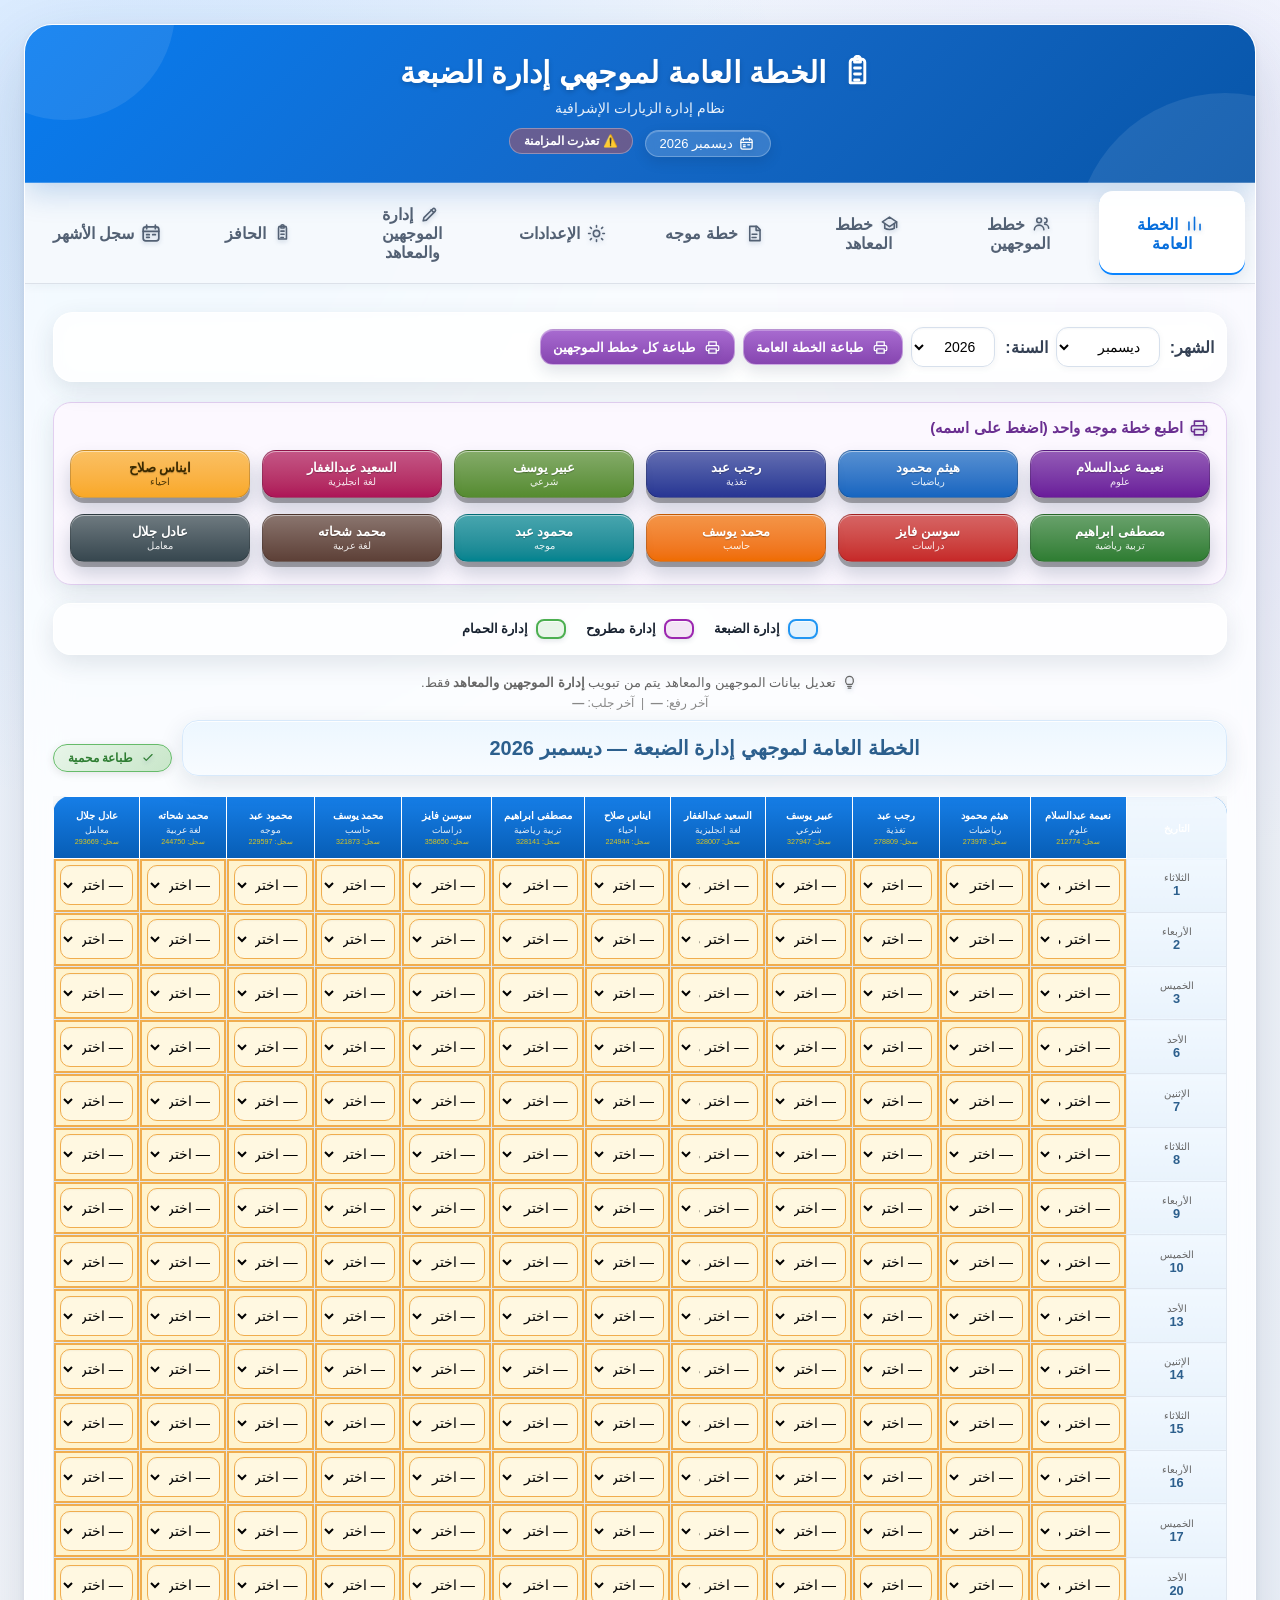
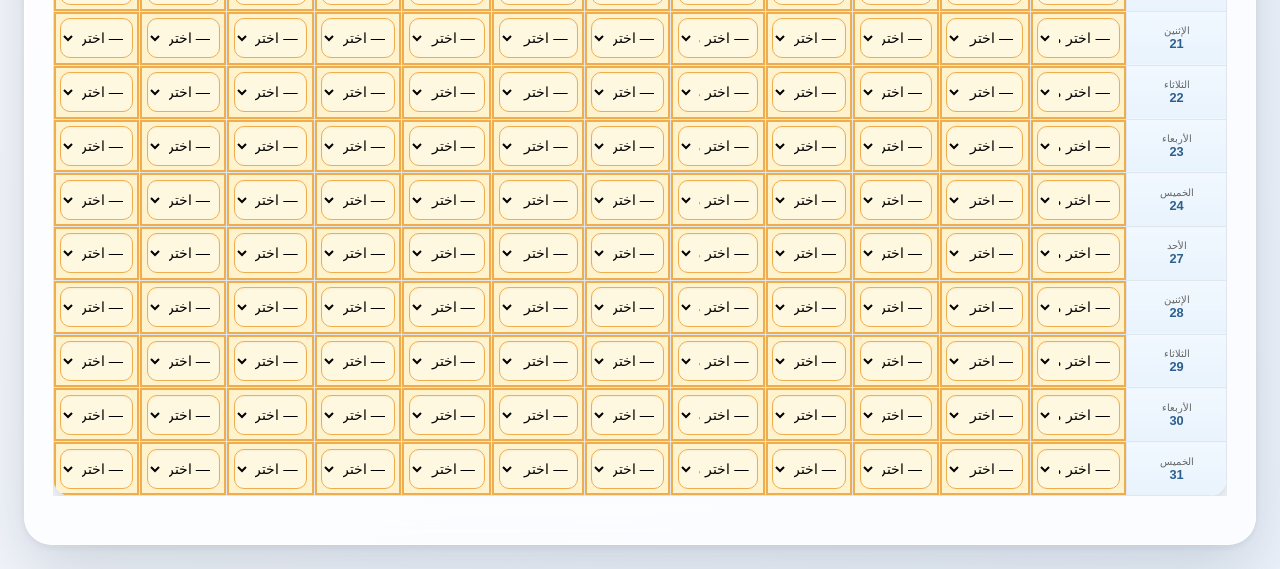
<file: index.html>
<!DOCTYPE html>
<html lang="ar" dir="rtl">
<head>
<meta charset="UTF-8">
<meta name="viewport" content="width=device-width, initial-scale=1.0">
<title>الخطة العامة لموجهي إدارة الضبعة</title>
<meta name="theme-color" content="#087cf0">
<meta name="mobile-web-app-capable" content="yes">
<meta name="apple-mobile-web-app-capable" content="yes">
<meta name="apple-mobile-web-app-status-bar-style" content="default">
<link rel="manifest" href="./manifest.json">
<link rel="apple-touch-icon" href="./icons/apple-touch-icon.png">
<link rel="icon" type="image/png" sizes="32x32" href="./icons/favicon-32.png">
<style>
* { box-sizing: border-box; margin: 0; padding: 0; }
body { font-family: 'Segoe UI', Tahoma, Geneva, Verdana, sans-serif; direction: rtl; background: linear-gradient(135deg, #667eea 0%, #764ba2 100%); min-height: 100%; padding: 20px; color: #333; }
.container { max-width: 1400px; margin: 0 auto; background: white; border-radius: 15px; box-shadow: 0 20px 60px rgba(0, 0, 0, 0.3); overflow: hidden; }
.app-header { background: linear-gradient(135deg, #2c5f8d 0%, #1a3a5c 100%); color: white; padding: 30px; text-align: center; }
.app-header h1 { font-size: 28px; margin-bottom: 10px; }
.app-header p { font-size: 14px; opacity: 0.9; }
.tabs { display: flex; background: #f5f5f5; border-bottom: 2px solid #ddd; }
.tab { flex: 1; padding: 15px 20px; text-align: center; cursor: pointer; background: #f5f5f5; border: none; font-size: 16px; font-weight: bold; color: #666; transition: all 0.3s; }
.tab:hover { background: #e0e0e0; }
.tab.active { background: white; color: #2c5f8d; border-bottom: 3px solid #2c5f8d; }
.tab-content { display: none; padding: 30px; }
.tab-content.active { display: block; }
.controls { display: flex; gap: 15px; margin-bottom: 20px; flex-wrap: wrap; align-items: center; background: #f9f9f9; padding: 20px; border-radius: 10px; }
.control-group { display: flex; align-items: center; gap: 10px; }
.control-group label { font-weight: bold; color: #555; }
select { padding: 8px 15px; border: 2px solid #ddd; border-radius: 6px; font-size: 14px; background: white; cursor: pointer; transition: border-color 0.3s; }
select:hover { border-color: #2c5f8d; }
select:focus { outline: none; border-color: #2c5f8d; }
.btn { padding: 10px 20px; border: none; border-radius: 6px; font-size: 14px; font-weight: bold; cursor: pointer; transition: all 0.3s; display: inline-flex; align-items: center; gap: 8px; }
.btn-primary { background: #2c5f8d; color: white; }
.btn-primary:hover { background: #1a3a5c; transform: translateY(-2px); box-shadow: 0 4px 12px rgba(44, 95, 141, 0.3); }
.btn-danger { background: #e74c3c; color: white; }
.btn-danger:hover { background: #c0392b; transform: translateY(-2px); }
.btn-success { background: #27ae60; color: white; }
.btn-success:hover { background: #229954; transform: translateY(-2px); }
.btn-print { background: #9b59b6; color: white; }
.btn-print:hover { background: #8e44ad; transform: translateY(-2px); }
.btn-warning { background: #f39c12; color: white; }
.btn-warning:hover { background: #d68910; transform: translateY(-2px); }
.btn-secondary { background: #95a5a6; color: white; }
.btn-secondary:hover { background: #7f8c8d; transform: translateY(-2px); }
.btn-test { background: #e67e22; color: white; }
.btn-test:hover { background: #d35400; transform: translateY(-2px); box-shadow: 0 4px 12px rgba(230, 126, 34, 0.3); }
#planTitle { text-align: center; font-size: 20px; font-weight: bold; color: #2c5f8d; margin-bottom: 20px; padding: 15px; background: #f0f7ff; border-radius: 8px; }
#planTableContainer { overflow-x: auto; margin-bottom: 20px; -webkit-overflow-scrolling: touch; }
.plan-table { width: 100%; border-collapse: collapse; background: white; box-shadow: 0 2px 8px rgba(0, 0, 0, 0.1); min-width: 800px; }
.plan-table thead { background: linear-gradient(135deg, #2c5f8d 0%, #1a3a5c 100%); color: white; }
.plan-table th { padding: 12px 8px; text-align: center; font-weight: bold; border: 1px solid #1a3a5c; font-size: 10.4px; }
.plan-table th .spec { font-size: 8.8px; font-weight: normal; opacity: 0.9; margin-top: 4px; }
.plan-table th .record-num { font-size: 7.2px; font-weight: normal; opacity: 0.85; margin-top: 2px; color: #ffd700; }
.plan-table td { padding: 6.4px; border: 1px solid #ddd; text-align: center; vertical-align: middle; }
.plan-table .date-col { background: #f0f7ff; font-weight: bold; min-width: 100px; }
.plan-table .date-cell .day-name { font-size: 9.6px; color: #666; display: block; white-space: nowrap; }
.plan-table .date-cell .day-num { font-size: 12.8px; font-weight: bold; color: #2c5f8d; display: block; white-space: nowrap; }
.plan-table .date-cell { white-space: nowrap; }
.plan-table select { width: 100%; padding: 4.8px; font-size: 14.4px; border: 1px solid #ddd; border-radius: 4px; }
.plan-table select option:disabled { background-color: #ffebee; color: #c62828; }
select.admin-dabaa { background-color: #e3f2fd; border-color: #2196f3; color: #1565c0; }
select.admin-matrouh { background-color: #f3e5f5; border-color: #9c27b0; color: #6a1b9a; }
select.admin-hamam { background-color: #e8f5e9; border-color: #4caf50; color: #2e7d32; }
select.admin-leave { background-color: #ffebee !important; border-color: #e53935 !important; color: #c62828 !important; font-weight: bold; }
.leave-option { color: #c62828; font-weight: bold; background: #ffebee; }
.admin-legend { display: flex; gap: 20px; justify-content: center; margin-bottom: 20px; padding: 15px; background: #f9f9f9; border-radius: 8px; flex-wrap: wrap; }
.legend-item { display: flex; align-items: center; gap: 8px; font-size: 13px; font-weight: bold; }
.legend-color { width: 30px; height: 20px; border-radius: 4px; border: 2px solid; }
.legend-color.dabaa { background-color: #e3f2fd; border-color: #2196f3; }
.legend-color.matrouh { background-color: #f3e5f5; border-color: #9c27b0; }
.legend-color.hamam { background-color: #e8f5e9; border-color: #4caf50; }
.clickable-date, .supervisor-header { cursor: pointer; transition: all 0.2s; position: relative; }
.clickable-date:hover { background-color: #ffebee !important; transform: scale(1.05); box-shadow: 0 2px 8px rgba(231, 76, 60, 0.3); }
.clickable-date:hover::after { content: '×'; position: absolute; top: 2px; left: 2px; font-size: 10px; opacity: 0.7; }
.supervisor-header:hover { background-color: #1a3a5c !important; transform: scale(1.02); }
.cards-grid { display: grid; grid-template-columns: repeat(auto-fill, minmax(350px, 1fr)); gap: 20px; margin-top: 20px; }
.supervisor-card, .institute-card { background: white; border-radius: 12px; box-shadow: 0 4px 12px rgba(0, 0, 0, 0.1); overflow: hidden; transition: transform 0.3s, box-shadow 0.3s; }
.supervisor-card:hover, .institute-card:hover { transform: translateY(-5px); box-shadow: 0 8px 20px rgba(0, 0, 0, 0.15); }
.card-header { background: linear-gradient(135deg, #2c5f8d 0%, #1a3a5c 100%); color: white; padding: 15px; display: flex; justify-content: space-between; align-items: center; }
.card-header h3 { font-size: 16px; margin: 0; }
.specialty-badge, .visits-count-badge { background: rgba(255, 255, 255, 0.2); padding: 5px 12px; border-radius: 20px; font-size: 12px; font-weight: bold; }
.card-stats { background: #f9f9f9; padding: 12px; border-bottom: 1px solid #ddd; }
.stat-item { display: flex; justify-content: space-between; align-items: center; }
.stat-label { font-weight: bold; color: #666; }
.stat-value { font-size: 18px; font-weight: bold; color: #2c5f8d; }
.visits-list { padding: 15px; max-height: 300px; overflow-y: auto; }
.visit-item { display: flex; justify-content: space-between; align-items: center; padding: 10px; border-bottom: 1px solid #eee; transition: background 0.2s; }
.visit-item:hover { background: #f9f9f9; }
.visit-item:last-child { border-bottom: none; }
.visit-date { display: flex; flex-direction: column; align-items: center; min-width: 70px; }
.visit-date .day-name { font-size: 11px; color: #666; }
.visit-date .day-num { font-size: 14px; font-weight: bold; color: #2c5f8d; }
.visit-institute, .visit-supervisor { flex: 1; text-align: center; font-size: 13px; }
.visit-supervisor .supervisor-name { font-weight: bold; margin-bottom: 2px; }
.visit-supervisor .supervisor-spec { font-size: 11px; color: #666; }
.empty-visits, .empty-msg { padding: 30px; text-align: center; color: #999; font-style: italic; }
.card-actions { padding: 15px; background: #f9f9f9; border-top: 1px solid #ddd; display: flex; gap: 10px; justify-content: center; }
.sheets-setup { background: #fff3cd; border: 2px solid #ffc107; border-radius: 8px; padding: 20px; margin-bottom: 20px; }
.sheets-setup label { display: block; font-weight: bold; margin-bottom: 8px; color: #856404; }
.sheets-setup input { width: 100%; padding: 10px; border: 2px solid #ffc107; border-radius: 6px; font-size: 14px; margin-bottom: 10px; }
.loading-overlay { position: fixed; top: 0; left: 0; width: 100%; height: 100%; background-color: rgba(0, 0, 0, 0.7); display: none; justify-content: center; align-items: center; flex-direction: column; z-index: 10000; color: white; font-size: 18px; }
.loading-spinner { width: 50px; height: 50px; border: 5px solid rgba(255, 255, 255, 0.3); border-top-color: white; border-radius: 50%; animation: spin 1s linear infinite; margin-bottom: 20px; }
@keyframes spin { to { transform: rotate(360deg); } }
.modal { display: none; position: fixed; top: 0; left: 0; width: 100%; height: 100%; background-color: rgba(0, 0, 0, 0.6); z-index: 9999; justify-content: center; align-items: center; padding: 20px; }
.modal-content { background: white; border-radius: 15px; padding: 30px; max-width: 500px; width: 100%; max-height: 90vh; overflow-y: auto; box-shadow: 0 20px 60px rgba(0, 0, 0, 0.4); animation: modalSlideIn 0.3s ease; }
@keyframes modalSlideIn { from { opacity: 0; transform: translateY(-30px); } to { opacity: 1; transform: translateY(0); } }
.modal-content h3 { color: #2c5f8d; margin-bottom: 20px; text-align: center; font-size: 20px; border-bottom: 2px solid #2c5f8d; padding-bottom: 10px; }
.modal-content label { display: block; margin-bottom: 6px; font-weight: bold; color: #555; font-size: 14px; }
.modal-content input[type="text"] { width: 100%; padding: 10px; border: 2px solid #ddd; border-radius: 6px; font-size: 14px; margin-bottom: 15px; transition: border-color 0.3s; }
.modal-content input[type="text"]:focus { outline: none; border-color: #2c5f8d; }
.admin-checkboxes { background: #f9f9f9; padding: 15px; border-radius: 8px; margin-bottom: 20px; }
.admin-checkboxes .checkbox-item { display: flex; align-items: center; gap: 10px; padding: 8px; margin-bottom: 5px; border-radius: 4px; transition: background 0.2s; }
.admin-checkboxes .checkbox-item:hover { background: white; }
.admin-checkboxes input[type="checkbox"] { width: 18px; height: 18px; cursor: pointer; }
.admin-checkboxes label { margin: 0; cursor: pointer; font-weight: normal; display: flex; align-items: center; gap: 8px; }
.admin-checkboxes .legend-color { width: 20px; height: 14px; border-radius: 3px; border: 2px solid; }
.modal-actions { display: flex; gap: 10px; margin-top: 20px; flex-wrap: wrap; }
.modal-actions .btn { flex: 1; justify-content: center; min-width: 120px; }
.workdays-display { font-weight: bold; color: #2c5f8d; background: #f0f7ff; padding: 8px 15px; border-radius: 6px; font-size: 14px; }
.institutes-list { display: none; grid-template-columns: repeat(auto-fill, minmax(210px, 1fr)); gap: 2px; padding: 6px 30px 12px; max-height: 190px; overflow-y: auto; background: white; border-radius: 6px; margin: 0 0 8px; }
.institutes-list .inst-item { padding: 3px 8px; margin-bottom: 0; }
.institutes-list .inst-item label { font-size: 12px; }
.wk-0 { background-color: #fff8e1; }
.wk-1 { background-color: #e8f5e9; }
.wk-2 { background-color: #e3f2fd; }
.wk-3 { background-color: #f3e5f5; }
.wk-4 { background-color: #fdeee0; }
/* ====== سجل الأشهر CSS ====== */
.archive-modal { display: none; position: fixed; top: 0; left: 0; width: 100%; height: 100%; background: rgba(0,0,0,0.6); z-index: 10001; justify-content: center; align-items: center; padding: 20px; }
.archive-modal.open { display: flex; }
.archive-panel { background: white; border-radius: 18px; width: 100%; max-width: 560px; max-height: 88vh; display: flex; flex-direction: column; box-shadow: 0 24px 64px rgba(0,0,0,0.35); animation: modalSlideIn 0.28s ease; overflow: hidden; }
.archive-header { background: linear-gradient(135deg, #2c5f8d 0%, #1a3a5c 100%); color: white; padding: 22px 26px; display: flex; align-items: center; justify-content: space-between; flex-shrink: 0; }
.archive-header h2 { margin: 0; font-size: 20px; }
.archive-close { background: rgba(255,255,255,0.18); border: none; color: white; width: 34px; height: 34px; border-radius: 50%; font-size: 18px; cursor: pointer; display: flex; align-items: center; justify-content: center; transition: background 0.2s; }
.archive-close:hover { background: rgba(255,255,255,0.32); }
.archive-toolbar { padding: 16px 20px 10px; display: flex; gap: 10px; flex-shrink: 0; border-bottom: 1px solid #eee; flex-wrap: wrap; }
.archive-search { flex: 1; min-width: 140px; padding: 9px 14px; border: 2px solid #ddd; border-radius: 8px; font-size: 14px; font-family: inherit; direction: rtl; transition: border-color 0.2s; }
.archive-search:focus { outline: none; border-color: #2c5f8d; }
.archive-list { flex: 1; overflow-y: auto; padding: 14px 18px; display: flex; flex-direction: column; gap: 10px; }
.archive-empty { text-align: center; color: #aaa; padding: 40px; font-size: 15px; }
.archive-card { background: #f8fafd; border: 2px solid #e2eaf4; border-radius: 12px; padding: 14px 18px; display: flex; align-items: center; gap: 14px; transition: box-shadow 0.2s, border-color 0.2s; }
.archive-card:hover { box-shadow: 0 4px 16px rgba(44,95,141,0.12); border-color: #2c5f8d; }
.archive-card.current-month { border-color: #27ae60; background: #f0fff5; }
.archive-card-icon { font-size: 28px; flex-shrink: 0; }
.archive-card-info { flex: 1; min-width: 0; }
.archive-card-name { font-size: 16px; font-weight: bold; color: #1a3a5c; margin-bottom: 3px; }
.archive-card-meta { font-size: 12px; color: #888; }
.archive-card-badge { background: #27ae60; color: white; font-size: 11px; padding: 2px 9px; border-radius: 20px; margin-right: 6px; font-weight: bold; }
.archive-card-actions { display: flex; gap: 7px; flex-shrink: 0; }
.arch-btn { padding: 7px 14px; border: none; border-radius: 8px; font-size: 13px; font-weight: bold; cursor: pointer; transition: all 0.2s; font-family: inherit; }
.arch-btn-open { background: #2c5f8d; color: white; }
.arch-btn-open:hover { background: #1a3a5c; transform: translateY(-1px); }
.arch-btn-del { background: #ffeaea; color: #c0392b; }
.arch-btn-del:hover { background: #e74c3c; color: white; transform: translateY(-1px); }
.new-month-modal { display: none; position: fixed; top: 0; left: 0; width: 100%; height: 100%; background: rgba(0,0,0,0.65); z-index: 10002; justify-content: center; align-items: center; padding: 20px; }
.new-month-modal.open { display: flex; }
.new-month-panel { background: white; border-radius: 16px; width: 100%; max-width: 420px; padding: 30px; box-shadow: 0 20px 60px rgba(0,0,0,0.38); animation: modalSlideIn 0.28s ease; }
.new-month-panel h3 { color: #2c5f8d; margin: 0 0 22px; text-align: center; font-size: 18px; border-bottom: 2px solid #2c5f8d; padding-bottom: 10px; }
.nm-row { margin-bottom: 16px; }
.nm-row label { display: block; font-weight: bold; color: #555; margin-bottom: 6px; font-size: 14px; }
.nm-row select, .nm-row input { width: 100%; padding: 9px 12px; border: 2px solid #ddd; border-radius: 8px; font-size: 14px; font-family: inherit; direction: rtl; transition: border-color 0.2s; }
.nm-row select:focus, .nm-row input:focus { outline: none; border-color: #2c5f8d; }
.nm-mode-btns { display: flex; gap: 10px; margin-bottom: 16px; }
.nm-mode-btn { flex: 1; padding: 10px; border: 2px solid #ddd; border-radius: 8px; background: #f5f5f5; color: #555; font-weight: bold; cursor: pointer; font-size: 13px; font-family: inherit; transition: all 0.2s; }
.nm-mode-btn.active { border-color: #2c5f8d; background: #e8f0fa; color: #2c5f8d; }
.nm-copy-row { display: none; margin-bottom: 16px; }
.nm-copy-row.visible { display: block; }
.nm-actions { display: flex; gap: 10px; margin-top: 20px; }
.nm-actions .arch-btn { flex: 1; padding: 11px; font-size: 14px; }
.arch-btn-create { background: #27ae60; color: white; }
.arch-btn-create:hover { background: #229954; transform: translateY(-1px); }
.arch-btn-cancel { background: #f5f5f5; color: #555; }
.arch-btn-cancel:hover { background: #ddd; }
.confirm-modal { display: none; position: fixed; top: 0; left: 0; width: 100%; height: 100%; background: rgba(0,0,0,0.65); z-index: 10003; justify-content: center; align-items: center; padding: 20px; }
.confirm-modal.open { display: flex; }
.confirm-panel { background: white; border-radius: 16px; width: 100%; max-width: 380px; padding: 28px; box-shadow: 0 20px 60px rgba(0,0,0,0.38); animation: modalSlideIn 0.28s ease; text-align: center; }
.confirm-panel h3 { color: #2c5f8d; margin: 0 0 14px; font-size: 17px; }
.confirm-panel p { color: #555; font-size: 14px; line-height: 1.7; margin-bottom: 20px; }
.confirm-actions { display: flex; gap: 8px; flex-wrap: wrap; justify-content: center; }
.confirm-actions .arch-btn { flex: 1; min-width: 100px; padding: 10px; font-size: 13px; }
.arch-btn-save-go { background: #2c5f8d; color: white; }
.arch-btn-save-go:hover { background: #1a3a5c; }
.arch-btn-go { background: #f39c12; color: white; }
.arch-btn-go:hover { background: #d68910; }
.current-month-badge { background: rgba(255,255,255,0.18); border-radius: 20px; padding: 5px 14px; font-size: 13px; margin-top: 6px; display: inline-block; }
/* ====== Search & Dashboard & Empty Cells CSS ====== */
.plan-table td.cell-empty {
background: #fff3cd !important;
box-shadow: inset 0 0 0 2px #f0ad4e;
}
.plan-table td.cell-empty select {
background: #fff8e1 !important;
border-color: #f0ad4e !important;
}
.plan-table td.search-highlight {
background-color: #d4edda !important;
box-shadow: inset 0 0 0 2px #28a745;
}
.plan-table td.search-highlight select {
background-color: #e8f5e9 !important;
border-color: #28a745 !important;
font-weight: bold;
}
.dashboard-stats {
display: flex;
justify-content: space-around;
gap: 10px;
background: linear-gradient(135deg, #f0f7ff 0%, #e3f2fd 100%);
padding: 15px;
border-radius: 10px;
margin-bottom: 15px;
font-weight: bold;
border: 1px solid #d7e0ec;
}
.stat-box { text-align: center; color: #2c5f8d; }
.stat-box span { display: block; font-size: 13px; color: #666; font-weight: normal; }
@media (max-width: 768px) {
body { padding: 10px; } .container { border-radius: 10px; } .app-header { padding: 20px 15px; } .app-header h1 { font-size: 20px; }
.tabs { flex-direction: column; } .tab { padding: 12px 15px; font-size: 14px; border-bottom: 1px solid #ddd; }
.tab-content { padding: 15px; } .controls { flex-direction: column; align-items: stretch; gap: 10px; padding: 15px; }
.control-group { flex-direction: column; align-items: stretch; gap: 8px; } .btn { padding: 12px 15px; font-size: 13px; width: 100%; justify-content: center; }
.cards-grid { grid-template-columns: 1fr; } .admin-legend { gap: 10px; padding: 10px; } .legend-item { font-size: 11px; }
.modal-content { padding: 20px; } .modal-actions { flex-direction: column; } .modal-actions .btn { width: 100%; }
}
@media print {
body { background: white; padding: 0; } .container { box-shadow: none; }
.tabs, .controls, .card-actions, .btn, .admin-legend, .sheets-setup, .modal, .loading-overlay, .archive-modal, .new-month-modal, .confirm-modal, .dashboard-stats { display: none !important; }
.tab-content { padding: 0; display: block !important; }
}
:root{
--win-blue:#0a84ff; --win-blue-dark:#0067c0; --glass:rgba(255,255,255,.78); --glass-strong:rgba(255,255,255,.92); --line:rgba(80,100,130,.16); --text:#182230; --muted:#667085; --shadow-3d:0 18px 45px rgba(31,55,86,.16),0 3px 10px rgba(31,55,86,.08); --shadow-soft:0 8px 24px rgba(31,55,86,.12);
}
body{ background: radial-gradient(circle at 12% 8%,rgba(10,132,255,.13),transparent 28%), radial-gradient(circle at 88% 15%,rgba(120,100,255,.10),transparent 25%), linear-gradient(135deg,#eef5ff 0%,#f6f8fc 48%,#edf3fb 100%); color:var(--text); padding:24px; }
.container{ background:rgba(255,255,255,.72); border:1px solid rgba(255,255,255,.85); border-radius:28px; box-shadow:0 28px 70px rgba(31,55,86,.18),0 2px 8px rgba(31,55,86,.08); backdrop-filter:blur(22px) saturate(135%); -webkit-backdrop-filter:blur(22px) saturate(135%); }
.app-header{ position:relative; overflow:hidden; background:linear-gradient(135deg,#087cf0 0%,#1468c7 52%,#0755a8 100%); padding:30px 34px 26px; box-shadow:inset 0 -1px rgba(255,255,255,.22),0 10px 28px rgba(0,88,180,.22); }
.app-header::before,.app-header::after{ content:"";position:absolute;border-radius:50%;pointer-events:none; background:rgba(255,255,255,.09); }
.app-header::before{width:220px;height:220px;left:-70px;top:-125px;} .app-header::after{width:300px;height:300px;right:-120px;bottom:-210px;}
.app-header h1{position:relative;font-size:30px;letter-spacing:.1px;text-shadow:0 2px 5px rgba(0,0,0,.18);} .app-header p{position:relative;font-size:14px;}
.current-month-badge{ position:relative;background:rgba(255,255,255,.16); border:1px solid rgba(255,255,255,.25); box-shadow:inset 0 1px rgba(255,255,255,.2),0 5px 14px rgba(0,0,0,.10); backdrop-filter:blur(10px); }
.tabs{ gap:6px;padding:8px 10px; background:rgba(246,249,253,.92); border-bottom:1px solid var(--line); box-shadow:0 2px 10px rgba(31,55,86,.05); }
.tab{ border-radius:14px; background:transparent; color:#536174; padding:13px 16px; position:relative; transition:transform .2s,background .2s,box-shadow .2s,color .2s; }
.tab:hover{ background:rgba(255,255,255,.8); transform:translateY(-1px); box-shadow:0 5px 14px rgba(31,55,86,.08); }
.tab.active{ background:rgba(255,255,255,.98); color:#086fdc; border-bottom:0; box-shadow:0 5px 15px rgba(31,55,86,.10),inset 0 -2px #0a84ff; }
.tab-content{padding:28px;}
.controls{ background:rgba(255,255,255,.62); border:1px solid rgba(255,255,255,.9); border-radius:20px; padding:18px; gap:12px; box-shadow:var(--shadow-soft); backdrop-filter:blur(14px); }
.control-group label{color:#344054;}
select,.modal-content input[type="text"],.nm-row select,.nm-row input,.archive-search{ background:rgba(255,255,255,.9); border:1px solid #d7e0ec; border-radius:12px; min-height:40px; box-shadow:inset 0 1px 2px rgba(30,55,85,.04),0 2px 6px rgba(30,55,85,.05); transition:border-color .2s,box-shadow .2s,transform .2s; }
select:focus,.modal-content input[type="text"]:focus,.nm-row select:focus,.nm-row input:focus,.archive-search:focus{ border-color:#0a84ff; box-shadow:0 0 0 3px rgba(10,132,255,.13),0 5px 12px rgba(31,55,86,.08); }
.btn,.arch-btn,.nm-mode-btn,.archive-close{ border:1px solid rgba(255,255,255,.42); border-radius:13px; box-shadow:0 7px 15px rgba(31,55,86,.13),inset 0 1px rgba(255,255,255,.28); transition:transform .18s,box-shadow .18s,filter .18s; }
.btn:hover,.arch-btn:hover,.nm-mode-btn:hover{ transform:translateY(-2px); box-shadow:0 11px 22px rgba(31,55,86,.18),inset 0 1px rgba(255,255,255,.35); filter:saturate(1.04); }
.btn:active,.arch-btn:active,.nm-mode-btn:active{ transform:translateY(1px) scale(.985); box-shadow:0 3px 7px rgba(31,55,86,.15),inset 0 2px 4px rgba(0,0,0,.08); }
.btn-primary,.arch-btn-open,.arch-btn-save-go{ background:linear-gradient(180deg,#1591ff 0%,#0877df 100%); }
.btn-success,.arch-btn-create{background:linear-gradient(180deg,#34c759 0%,#1eaa4d 100%);} .btn-danger{background:linear-gradient(180deg,#ff5b52 0%,#df3f38 100%);} .btn-warning,.arch-btn-go{background:linear-gradient(180deg,#ffb52e 0%,#ed9210 100%);} .btn-print{background:linear-gradient(180deg,#a86bd0 0%,#8645b0 100%);} .btn-secondary{background:linear-gradient(180deg,#aeb9c4 0%,#87939f 100%);} .btn-test{background:linear-gradient(180deg,#ff9f43 0%,#e87313 100%);}
#planTitle,.workdays-display{ background:linear-gradient(180deg,rgba(235,246,255,.95),rgba(247,251,255,.95)); border:1px solid #d7e9fb; border-radius:16px; box-shadow:inset 0 1px rgba(255,255,255,.9),var(--shadow-soft); }
.admin-legend{ background:rgba(255,255,255,.64); border:1px solid rgba(255,255,255,.9); border-radius:18px; box-shadow:var(--shadow-soft); }
.legend-color{ border-radius:8px; box-shadow:inset 0 1px rgba(255,255,255,.75),0 2px 5px rgba(31,55,86,.12); }
.plan-table{ border-radius:18px; overflow:hidden; box-shadow:var(--shadow-3d); }
.plan-table thead{ background:linear-gradient(180deg,#167ee7 0%,#075db5 100%); }
.plan-table th{border-color:rgba(255,255,255,.2);} .plan-table td{background:rgba(255,255,255,.94);border-color:#dfe6ef;} .plan-table .date-col,.plan-table .date-cell{background:linear-gradient(180deg,#f1f8ff,#e9f3fc);} .plan-table select{border-radius:10px;box-shadow:inset 0 1px 2px rgba(0,0,0,.04);}
.cards-grid{gap:22px;} .supervisor-card,.institute-card{ background:rgba(255,255,255,.88); border:1px solid rgba(255,255,255,.95); border-radius:20px; box-shadow:var(--shadow-3d); backdrop-filter:blur(12px); }
.supervisor-card:hover,.institute-card:hover{ transform:translateY(-6px) scale(1.005); box-shadow:0 25px 50px rgba(31,55,86,.19),0 5px 12px rgba(31,55,86,.08); }
.card-header{ background:linear-gradient(135deg,#1385ed,#075db3); padding:17px; box-shadow:inset 0 1px rgba(255,255,255,.2); }
.specialty-badge,.visits-count-badge{ border:1px solid rgba(255,255,255,.2); box-shadow:inset 0 1px rgba(255,255,255,.22); backdrop-filter:blur(8px); }
.card-stats,.card-actions{background:rgba(247,250,253,.9);border-color:#e4eaf1;} .visit-item{border-color:#edf1f5;border-radius:10px;} .visit-item:hover{background:#f3f8fd;transform:translateX(-2px);}
.sheets-setup{ background:linear-gradient(180deg,#fff9df,#fff4c5); border:1px solid #f1d36a; border-radius:18px; box-shadow:var(--shadow-soft); }
.modal,.archive-modal,.new-month-modal,.confirm-modal{ background:rgba(15,28,45,.42); backdrop-filter:blur(10px); -webkit-backdrop-filter:blur(10px); }
.modal-content,.archive-panel,.new-month-panel,.confirm-panel{ background:rgba(250,252,255,.94); border:1px solid rgba(255,255,255,.95); border-radius:22px; box-shadow:0 30px 80px rgba(0,0,0,.28),0 5px 15px rgba(31,55,86,.12); backdrop-filter:blur(24px) saturate(130%); -webkit-backdrop-filter:blur(24px) saturate(130%); }
.archive-panel{max-width:600px;} .archive-header{ background:linear-gradient(135deg,#1385ed,#075db3); padding:22px 26px; box-shadow:inset 0 1px rgba(255,255,255,.22),0 8px 20px rgba(0,75,155,.18); } .archive-close{ background:rgba(255,255,255,.16); width:38px;height:38px; }
.archive-toolbar{background:rgba(255,255,255,.52);border-color:#e6ebf2;} .archive-card{ background:rgba(255,255,255,.88); border:1px solid #e0e8f2; border-radius:17px; padding:15px 17px; box-shadow:0 6px 16px rgba(31,55,86,.08),inset 0 1px rgba(255,255,255,.9); }
.archive-card:hover{ border-color:#72b8ff; transform:translateY(-2px); box-shadow:0 13px 25px rgba(31,55,86,.13); }
.archive-card.current-month{ border-color:#48c56a; background:linear-gradient(180deg,#f3fff7,#eafff1); }
.archive-card-icon{ width:48px;height:48px;display:flex;align-items:center;justify-content:center; border-radius:14px; background:linear-gradient(145deg,#ffffff,#e9f1fa); box-shadow:5px 5px 12px rgba(31,55,86,.12),inset 1px 1px rgba(255,255,255,.95); font-size:26px; }
.arch-btn{min-height:38px;} .nm-mode-btn{ background:linear-gradient(180deg,#fff,#edf3fa); } .nm-mode-btn.active{ background:linear-gradient(180deg,#eaf5ff,#d9edff); border-color:#0a84ff; box-shadow:0 6px 15px rgba(10,132,255,.14),inset 0 1px white; }
.loading-overlay{ background:rgba(15,28,45,.45); backdrop-filter:blur(10px); } .loading-spinner{ box-shadow:0 10px 30px rgba(0,0,0,.18); }
.btn,.tab,.archive-close,.arch-btn,.nm-mode-btn{ font-family:'Segoe UI','Segoe UI Emoji','Apple Color Emoji',sans-serif; -webkit-font-smoothing:antialiased; }
.btn::first-letter,.tab::first-letter,.archive-close::first-letter,.arch-btn::first-letter,.nm-mode-btn::first-letter{ filter:drop-shadow(0 2px 2px rgba(0,0,0,.18)); }
@media (max-width:768px){ body{padding:10px;} .container{border-radius:22px;} .tabs{padding:6px;} .tab{border-radius:12px;} .tab-content{padding:16px;} .controls{border-radius:17px;padding:14px;} .btn{border-radius:13px;} .cards-grid{gap:15px;} .supervisor-card,.institute-card{border-radius:18px;} .archive-panel,.modal-content,.new-month-panel,.confirm-panel{border-radius:20px;} }
/* ===== Embedded Fluent/iPad SVG icon system — no emoji ===== */
.ui-icon{display:inline-block;width:1.18em;height:1.18em;min-width:1.18em;vertical-align:-.22em;margin-inline:.16em;position:relative;filter:drop-shadow(0 2px 2px rgba(30,70,120,.22));}
.ui-icon::before{content:"";position:absolute;inset:0;background:currentColor;
-webkit-mask-repeat:no-repeat;mask-repeat:no-repeat;-webkit-mask-position:center;mask-position:center;
-webkit-mask-size:contain;mask-size:contain;}
.btn .ui-icon,.tab .ui-icon,.archive-close .ui-icon,.arch-btn .ui-icon,.nm-mode-btn .ui-icon{width:1.2em;height:1.2em;}
.app-header h1 .ui-icon{width:1.15em;height:1.15em;}
.current-month-badge .ui-icon{color:inherit;}
.btn,.tab,.archive-close,.arch-btn,.nm-mode-btn{font-family:'Segoe UI','Tahoma',sans-serif;}
.ui-icon[data-icon="clipboard"]::before{-webkit-mask-image:url("data:image/svg+xml,%3Csvg%20xmlns%3D%22http%3A//www.w3.org/2000/svg%22%20viewBox%3D%220%200%2024%2024%22%20fill%3D%22none%22%20stroke%3D%22black%22%20stroke-width%3D%222%22%20stroke-linecap%3D%22round%22%20stroke-linejoin%3D%22round%22%3E%3Cpath%20d%3D%22M9%203h6a2%202%200%200%201%202%202v14H7V5a2%202%200%200%201%202-2Z%22/%3E%3Cpath%20d%3D%22M10%203a2%202%200%200%201%204%200v2h-4V3Z%22/%3E%3Cpath%20d%3D%22M10%209h4M10%2013h4M10%2017h3%22/%3E%3C/svg%3E");mask-image:url("data:image/svg+xml,%3Csvg%20xmlns%3D%22http%3A//www.w3.org/2000/svg%22%20viewBox%3D%220%200%2024%2024%22%20fill%3D%22none%22%20stroke%3D%22black%22%20stroke-width%3D%222%22%20stroke-linecap%3D%22round%22%20stroke-linejoin%3D%22round%22%3E%3Cpath%20d%3D%22M9%203h6a2%202%200%200%201%202%202v14H7V5a2%202%200%200%201%202-2Z%22/%3E%3Cpath%20d%3D%22M10%203a2%202%200%200%201%204%200v2h-4V3Z%22/%3E%3Cpath%20d%3D%22M10%209h4M10%2013h4M10%2017h3%22/%3E%3C/svg%3E");}
.ui-icon[data-icon="calendar"]::before{-webkit-mask-image:url("data:image/svg+xml,%3Csvg%20xmlns%3D%22http%3A//www.w3.org/2000/svg%22%20viewBox%3D%220%200%2024%2024%22%20fill%3D%22none%22%20stroke%3D%22black%22%20stroke-width%3D%222%22%20stroke-linecap%3D%22round%22%20stroke-linejoin%3D%22round%22%3E%3Crect%20x%3D%223%22%20y%3D%225%22%20width%3D%2218%22%20height%3D%2216%22%20rx%3D%223%22/%3E%3Cpath%20d%3D%22M7%203v4M17%203v4M3%2010h18M7%2014h3M14%2014h3M7%2017h3%22/%3E%3C/svg%3E");mask-image:url("data:image/svg+xml,%3Csvg%20xmlns%3D%22http%3A//www.w3.org/2000/svg%22%20viewBox%3D%220%200%2024%2024%22%20fill%3D%22none%22%20stroke%3D%22black%22%20stroke-width%3D%222%22%20stroke-linecap%3D%22round%22%20stroke-linejoin%3D%22round%22%3E%3Crect%20x%3D%223%22%20y%3D%225%22%20width%3D%2218%22%20height%3D%2216%22%20rx%3D%223%22/%3E%3Cpath%20d%3D%22M7%203v4M17%203v4M3%2010h18M7%2014h3M14%2014h3M7%2017h3%22/%3E%3C/svg%3E");}
.ui-icon[data-icon="chart"]::before{-webkit-mask-image:url("data:image/svg+xml,%3Csvg%20xmlns%3D%22http%3A//www.w3.org/2000/svg%22%20viewBox%3D%220%200%2024%2024%22%20fill%3D%22none%22%20stroke%3D%22black%22%20stroke-width%3D%222%22%20stroke-linecap%3D%22round%22%20stroke-linejoin%3D%22round%22%3E%3Cpath%20d%3D%22M5%2020V10M12%2020V4M19%2020v-7%22/%3E%3C/svg%3E");mask-image:url("data:image/svg+xml,%3Csvg%20xmlns%3D%22http%3A//www.w3.org/2000/svg%22%20viewBox%3D%220%200%2024%2024%22%20fill%3D%22none%22%20stroke%3D%22black%22%20stroke-width%3D%222%22%20stroke-linecap%3D%22round%22%20stroke-linejoin%3D%22round%22%3E%3Cpath%20d%3D%22M5%2020V10M12%2020V4M19%2020v-7%22/%3E%3C/svg%3E");}
.ui-icon[data-icon="users"]::before{-webkit-mask-image:url("data:image/svg+xml,%3Csvg%20xmlns%3D%22http%3A//www.w3.org/2000/svg%22%20viewBox%3D%220%200%2024%2024%22%20fill%3D%22none%22%20stroke%3D%22black%22%20stroke-width%3D%222%22%20stroke-linecap%3D%22round%22%20stroke-linejoin%3D%22round%22%3E%3Ccircle%20cx%3D%229%22%20cy%3D%228%22%20r%3D%223%22/%3E%3Cpath%20d%3D%22M3%2020a6%206%200%200%201%2012%200M16%205a3%203%200%201%201%200%206M16%2013a5%205%200%200%201%205%205%22/%3E%3C/svg%3E");mask-image:url("data:image/svg+xml,%3Csvg%20xmlns%3D%22http%3A//www.w3.org/2000/svg%22%20viewBox%3D%220%200%2024%2024%22%20fill%3D%22none%22%20stroke%3D%22black%22%20stroke-width%3D%222%22%20stroke-linecap%3D%22round%22%20stroke-linejoin%3D%22round%22%3E%3Ccircle%20cx%3D%229%22%20cy%3D%228%22%20r%3D%223%22/%3E%3Cpath%20d%3D%22M3%2020a6%206%200%200%201%2012%200M16%205a3%203%200%201%201%200%206M16%2013a5%205%200%200%201%205%205%22/%3E%3C/svg%3E");}
.ui-icon[data-icon="school"]::before{-webkit-mask-image:url("data:image/svg+xml,%3Csvg%20xmlns%3D%22http%3A//www.w3.org/2000/svg%22%20viewBox%3D%220%200%2024%2024%22%20fill%3D%22none%22%20stroke%3D%22black%22%20stroke-width%3D%222%22%20stroke-linecap%3D%22round%22%20stroke-linejoin%3D%22round%22%3E%3Cpath%20d%3D%22m3%2010%209-6%209%206-9%206-9-6Z%22/%3E%3Cpath%20d%3D%22M6%2012v6c3%202%209%202%2012%200v-6M21%2010v7%22/%3E%3C/svg%3E");mask-image:url("data:image/svg+xml,%3Csvg%20xmlns%3D%22http%3A//www.w3.org/2000/svg%22%20viewBox%3D%220%200%2024%2024%22%20fill%3D%22none%22%20stroke%3D%22black%22%20stroke-width%3D%222%22%20stroke-linecap%3D%22round%22%20stroke-linejoin%3D%22round%22%3E%3Cpath%20d%3D%22m3%2010%209-6%209%206-9%206-9-6Z%22/%3E%3Cpath%20d%3D%22M6%2012v6c3%202%209%202%2012%200v-6M21%2010v7%22/%3E%3C/svg%3E");}
.ui-icon[data-icon="note"]::before{-webkit-mask-image:url("data:image/svg+xml,%3Csvg%20xmlns%3D%22http%3A//www.w3.org/2000/svg%22%20viewBox%3D%220%200%2024%2024%22%20fill%3D%22none%22%20stroke%3D%22black%22%20stroke-width%3D%222%22%20stroke-linecap%3D%22round%22%20stroke-linejoin%3D%22round%22%3E%3Cpath%20d%3D%22M6%203h9l4%204v14H6z%22/%3E%3Cpath%20d%3D%22M14%203v5h5M9%2013h6M9%2017h5%22/%3E%3C/svg%3E");mask-image:url("data:image/svg+xml,%3Csvg%20xmlns%3D%22http%3A//www.w3.org/2000/svg%22%20viewBox%3D%220%200%2024%2024%22%20fill%3D%22none%22%20stroke%3D%22black%22%20stroke-width%3D%222%22%20stroke-linecap%3D%22round%22%20stroke-linejoin%3D%22round%22%3E%3Cpath%20d%3D%22M6%203h9l4%204v14H6z%22/%3E%3Cpath%20d%3D%22M14%203v5h5M9%2013h6M9%2017h5%22/%3E%3C/svg%3E");}
.ui-icon[data-icon="settings"]::before{-webkit-mask-image:url("data:image/svg+xml,%3Csvg%20xmlns%3D%22http%3A//www.w3.org/2000/svg%22%20viewBox%3D%220%200%2024%2024%22%20fill%3D%22none%22%20stroke%3D%22black%22%20stroke-width%3D%222%22%20stroke-linecap%3D%22round%22%20stroke-linejoin%3D%22round%22%3E%3Cpath%20d%3D%22M12%208a4%204%200%201%200%200%208%204%204%200%200%200%200-8Z%22/%3E%3Cpath%20d%3D%22M4%2012H2m20%200h-2M12%204V2m0%2020v-2M5.6%205.6%204.2%204.2m15.6%2015.6-1.4-1.4m0-12.8%201.4-1.4M4.2%2019.8l1.4-1.4%22/%3E%3C/svg%3E");mask-image:url("data:image/svg+xml,%3Csvg%20xmlns%3D%22http%3A//www.w3.org/2000/svg%22%20viewBox%3D%220%200%2024%2024%22%20fill%3D%22none%22%20stroke%3D%22black%22%20stroke-width%3D%222%22%20stroke-linecap%3D%22round%22%20stroke-linejoin%3D%22round%22%3E%3Cpath%20d%3D%22M12%208a4%204%200%201%200%200%208%204%204%200%200%200%200-8Z%22/%3E%3Cpath%20d%3D%22M4%2012H2m20%200h-2M12%204V2m0%2020v-2M5.6%205.6%204.2%204.2m15.6%2015.6-1.4-1.4m0-12.8%201.4-1.4M4.2%2019.8l1.4-1.4%22/%3E%3C/svg%3E");}
.ui-icon[data-icon="trash"]::before{-webkit-mask-image:url("data:image/svg+xml,%3Csvg%20xmlns%3D%22http%3A//www.w3.org/2000/svg%22%20viewBox%3D%220%200%2024%2024%22%20fill%3D%22none%22%20stroke%3D%22black%22%20stroke-width%3D%222%22%20stroke-linecap%3D%22round%22%20stroke-linejoin%3D%22round%22%3E%3Cpath%20d%3D%22M4%207h16M10%2011v6M14%2011v6M6%207l1%2014h10l1-14M9%207V4h6v3%22/%3E%3C/svg%3E");mask-image:url("data:image/svg+xml,%3Csvg%20xmlns%3D%22http%3A//www.w3.org/2000/svg%22%20viewBox%3D%220%200%2024%2024%22%20fill%3D%22none%22%20stroke%3D%22black%22%20stroke-width%3D%222%22%20stroke-linecap%3D%22round%22%20stroke-linejoin%3D%22round%22%3E%3Cpath%20d%3D%22M4%207h16M10%2011v6M14%2011v6M6%207l1%2014h10l1-14M9%207V4h6v3%22/%3E%3C/svg%3E");}
.ui-icon[data-icon="download"]::before{-webkit-mask-image:url("data:image/svg+xml,%3Csvg%20xmlns%3D%22http%3A//www.w3.org/2000/svg%22%20viewBox%3D%220%200%2024%2024%22%20fill%3D%22none%22%20stroke%3D%22black%22%20stroke-width%3D%222%22%20stroke-linecap%3D%22round%22%20stroke-linejoin%3D%22round%22%3E%3Cpath%20d%3D%22M12%203v11M8%2010l4%204%204-4M5%2021h14%22/%3E%3C/svg%3E");mask-image:url("data:image/svg+xml,%3Csvg%20xmlns%3D%22http%3A//www.w3.org/2000/svg%22%20viewBox%3D%220%200%2024%2024%22%20fill%3D%22none%22%20stroke%3D%22black%22%20stroke-width%3D%222%22%20stroke-linecap%3D%22round%22%20stroke-linejoin%3D%22round%22%3E%3Cpath%20d%3D%22M12%203v11M8%2010l4%204%204-4M5%2021h14%22/%3E%3C/svg%3E");}
.ui-icon[data-icon="upload"]::before{-webkit-mask-image:url("data:image/svg+xml,%3Csvg%20xmlns%3D%22http%3A//www.w3.org/2000/svg%22%20viewBox%3D%220%200%2024%2024%22%20fill%3D%22none%22%20stroke%3D%22black%22%20stroke-width%3D%222%22%20stroke-linecap%3D%22round%22%20stroke-linejoin%3D%22round%22%3E%3Cpath%20d%3D%22M12%2021V10M8%2014l4-4%204%204M5%203h14%22/%3E%3C/svg%3E");mask-image:url("data:image/svg+xml,%3Csvg%20xmlns%3D%22http%3A//www.w3.org/2000/svg%22%20viewBox%3D%220%200%2024%2024%22%20fill%3D%22none%22%20stroke%3D%22black%22%20stroke-width%3D%222%22%20stroke-linecap%3D%22round%22%20stroke-linejoin%3D%22round%22%3E%3Cpath%20d%3D%22M12%2021V10M8%2014l4-4%204%204M5%203h14%22/%3E%3C/svg%3E");}
.ui-icon[data-icon="printer"]::before{-webkit-mask-image:url("data:image/svg+xml,%3Csvg%20xmlns%3D%22http%3A//www.w3.org/2000/svg%22%20viewBox%3D%220%200%2024%2024%22%20fill%3D%22none%22%20stroke%3D%22black%22%20stroke-width%3D%222%22%20stroke-linecap%3D%22round%22%20stroke-linejoin%3D%22round%22%3E%3Cpath%20d%3D%22M6%209V3h12v6M6%2017H4a2%202%200%200%201-2-2v-4a2%202%200%200%201%202-2h16a2%202%200%200%201%202%202v4a2%202%200%200%201-2%202h-2%22/%3E%3Cpath%20d%3D%22M6%2014h12v7H6z%22/%3E%3C/svg%3E");mask-image:url("data:image/svg+xml,%3Csvg%20xmlns%3D%22http%3A//www.w3.org/2000/svg%22%20viewBox%3D%220%200%2024%2024%22%20fill%3D%22none%22%20stroke%3D%22black%22%20stroke-width%3D%222%22%20stroke-linecap%3D%22round%22%20stroke-linejoin%3D%22round%22%3E%3Cpath%20d%3D%22M6%209V3h12v6M6%2017H4a2%202%200%200%201-2-2v-4a2%202%200%200%201%202-2h16a2%202%200%200%201%202%202v4a2%202%200%200%201-2%202h-2%22/%3E%3Cpath%20d%3D%22M6%2014h12v7H6z%22/%3E%3C/svg%3E");}
.ui-icon[data-icon="flask"]::before{-webkit-mask-image:url("data:image/svg+xml,%3Csvg%20xmlns%3D%22http%3A//www.w3.org/2000/svg%22%20viewBox%3D%220%200%2024%2024%22%20fill%3D%22none%22%20stroke%3D%22black%22%20stroke-width%3D%222%22%20stroke-linecap%3D%22round%22%20stroke-linejoin%3D%22round%22%3E%3Cpath%20d%3D%22M9%203h6M10%203v6l-5%209a2%202%200%200%200%202%203h10a2%202%200%200%200%202-3l-5-9V3%22/%3E%3Cpath%20d%3D%22M7%2015h10%22/%3E%3C/svg%3E");mask-image:url("data:image/svg+xml,%3Csvg%20xmlns%3D%22http%3A//www.w3.org/2000/svg%22%20viewBox%3D%220%200%2024%2024%22%20fill%3D%22none%22%20stroke%3D%22black%22%20stroke-width%3D%222%22%20stroke-linecap%3D%22round%22%20stroke-linejoin%3D%22round%22%3E%3Cpath%20d%3D%22M9%203h6M10%203v6l-5%209a2%202%200%200%200%202%203h10a2%202%200%200%200%202-3l-5-9V3%22/%3E%3Cpath%20d%3D%22M7%2015h10%22/%3E%3C/svg%3E");}
.ui-icon[data-icon="bulb"]::before{-webkit-mask-image:url("data:image/svg+xml,%3Csvg%20xmlns%3D%22http%3A//www.w3.org/2000/svg%22%20viewBox%3D%220%200%2024%2024%22%20fill%3D%22none%22%20stroke%3D%22black%22%20stroke-width%3D%222%22%20stroke-linecap%3D%22round%22%20stroke-linejoin%3D%22round%22%3E%3Cpath%20d%3D%22M9%2018h6M10%2021h4%22/%3E%3Cpath%20d%3D%22M8%2015c-2-2-3-4-2-7a6%206%200%201%201%2012%200c1%203%200%205-2%207H8Z%22/%3E%3C/svg%3E");mask-image:url("data:image/svg+xml,%3Csvg%20xmlns%3D%22http%3A//www.w3.org/2000/svg%22%20viewBox%3D%220%200%2024%2024%22%20fill%3D%22none%22%20stroke%3D%22black%22%20stroke-width%3D%222%22%20stroke-linecap%3D%22round%22%20stroke-linejoin%3D%22round%22%3E%3Cpath%20d%3D%22M9%2018h6M10%2021h4%22/%3E%3Cpath%20d%3D%22M8%2015c-2-2-3-4-2-7a6%206%200%201%201%2012%200c1%203%200%205-2%207H8Z%22/%3E%3C/svg%3E");}
.ui-icon[data-icon="edit"]::before{-webkit-mask-image:url("data:image/svg+xml,%3Csvg%20xmlns%3D%22http%3A//www.w3.org/2000/svg%22%20viewBox%3D%220%200%2024%2024%22%20fill%3D%22none%22%20stroke%3D%22black%22%20stroke-width%3D%222%22%20stroke-linecap%3D%22round%22%20stroke-linejoin%3D%22round%22%3E%3Cpath%20d%3D%22m4%2020%204-.9L19%208a2%202%200%200%200-3-3L5%2016l-1%204Z%22/%3E%3Cpath%20d%3D%22m14%206%203%203%22/%3E%3C/svg%3E");mask-image:url("data:image/svg+xml,%3Csvg%20xmlns%3D%22http%3A//www.w3.org/2000/svg%22%20viewBox%3D%220%200%2024%2024%22%20fill%3D%22none%22%20stroke%3D%22black%22%20stroke-width%3D%222%22%20stroke-linecap%3D%22round%22%20stroke-linejoin%3D%22round%22%3E%3Cpath%20d%3D%22m4%2020%204-.9L19%208a2%202%200%200%200-3-3L5%2016l-1%204Z%22/%3E%3Cpath%20d%3D%22m14%206%203%203%22/%3E%3C/svg%3E");}
.ui-icon[data-icon="refresh"]::before{-webkit-mask-image:url("data:image/svg+xml,%3Csvg%20xmlns%3D%22http%3A//www.w3.org/2000/svg%22%20viewBox%3D%220%200%2024%2024%22%20fill%3D%22none%22%20stroke%3D%22black%22%20stroke-width%3D%222%22%20stroke-linecap%3D%22round%22%20stroke-linejoin%3D%22round%22%3E%3Cpath%20d%3D%22M20%2011a8%208%200%200%200-14-5L4%208%22/%3E%3Cpath%20d%3D%22M4%204v4h4M4%2013a8%208%200%200%200%2014%205l2-2%22/%3E%3Cpath%20d%3D%22M20%2020v-4h-4%22/%3E%3C/svg%3E");mask-image:url("data:image/svg+xml,%3Csvg%20xmlns%3D%22http%3A//www.w3.org/2000/svg%22%20viewBox%3D%220%200%2024%2024%22%20fill%3D%22none%22%20stroke%3D%22black%22%20stroke-width%3D%222%22%20stroke-linecap%3D%22round%22%20stroke-linejoin%3D%22round%22%3E%3Cpath%20d%3D%22M20%2011a8%208%200%200%200-14-5L4%208%22/%3E%3Cpath%20d%3D%22M4%204v4h4M4%2013a8%208%200%200%200%2014%205l2-2%22/%3E%3Cpath%20d%3D%22M20%2020v-4h-4%22/%3E%3C/svg%3E");}
.ui-icon[data-icon="book"]::before{-webkit-mask-image:url("data:image/svg+xml,%3Csvg%20xmlns%3D%22http%3A//www.w3.org/2000/svg%22%20viewBox%3D%220%200%2024%2024%22%20fill%3D%22none%22%20stroke%3D%22black%22%20stroke-width%3D%222%22%20stroke-linecap%3D%22round%22%20stroke-linejoin%3D%22round%22%3E%3Cpath%20d%3D%22M4%204h7a3%203%200%200%201%203%203v13H7a3%203%200%200%200-3%203V4Z%22/%3E%3Cpath%20d%3D%22M20%204h-6a3%203%200%200%200-3%203v13h6a3%203%200%200%201%203%203V4Z%22/%3E%3C/svg%3E");mask-image:url("data:image/svg+xml,%3Csvg%20xmlns%3D%22http%3A//www.w3.org/2000/svg%22%20viewBox%3D%220%200%2024%2024%22%20fill%3D%22none%22%20stroke%3D%22black%22%20stroke-width%3D%222%22%20stroke-linecap%3D%22round%22%20stroke-linejoin%3D%22round%22%3E%3Cpath%20d%3D%22M4%204h7a3%203%200%200%201%203%203v13H7a3%203%200%200%200-3%203V4Z%22/%3E%3Cpath%20d%3D%22M20%204h-6a3%203%200%200%200-3%203v13h6a3%203%200%200%201%203%203V4Z%22/%3E%3C/svg%3E");}
.ui-icon[data-icon="search"]::before{-webkit-mask-image:url("data:image/svg+xml,%3Csvg%20xmlns%3D%22http%3A//www.w3.org/2000/svg%22%20viewBox%3D%220%200%2024%2024%22%20fill%3D%22none%22%20stroke%3D%22black%22%20stroke-width%3D%222%22%20stroke-linecap%3D%22round%22%20stroke-linejoin%3D%22round%22%3E%3Ccircle%20cx%3D%2210.5%22%20cy%3D%2210.5%22%20r%3D%226.5%22/%3E%3Cpath%20d%3D%22m16%2016%205%205%22/%3E%3C/svg%3E");mask-image:url("data:image/svg+xml,%3Csvg%20xmlns%3D%22http%3A//www.w3.org/2000/svg%22%20viewBox%3D%220%200%2024%2024%22%20fill%3D%22none%22%20stroke%3D%22black%22%20stroke-width%3D%222%22%20stroke-linecap%3D%22round%22%20stroke-linejoin%3D%22round%22%3E%3Ccircle%20cx%3D%2210.5%22%20cy%3D%2210.5%22%20r%3D%226.5%22/%3E%3Cpath%20d%3D%22m16%2016%205%205%22/%3E%3C/svg%3E");}
.ui-icon[data-icon="plus"]::before{-webkit-mask-image:url("data:image/svg+xml,%3Csvg%20xmlns%3D%22http%3A//www.w3.org/2000/svg%22%20viewBox%3D%220%200%2024%2024%22%20fill%3D%22none%22%20stroke%3D%22black%22%20stroke-width%3D%222%22%20stroke-linecap%3D%22round%22%20stroke-linejoin%3D%22round%22%3E%3Cpath%20d%3D%22M12%205v14M5%2012h14%22/%3E%3C/svg%3E");mask-image:url("data:image/svg+xml,%3Csvg%20xmlns%3D%22http%3A//www.w3.org/2000/svg%22%20viewBox%3D%220%200%2024%2024%22%20fill%3D%22none%22%20stroke%3D%22black%22%20stroke-width%3D%222%22%20stroke-linecap%3D%22round%22%20stroke-linejoin%3D%22round%22%3E%3Cpath%20d%3D%22M12%205v14M5%2012h14%22/%3E%3C/svg%3E");}
.ui-icon[data-icon="file"]::before{-webkit-mask-image:url("data:image/svg+xml,%3Csvg%20xmlns%3D%22http%3A//www.w3.org/2000/svg%22%20viewBox%3D%220%200%2024%2024%22%20fill%3D%22none%22%20stroke%3D%22black%22%20stroke-width%3D%222%22%20stroke-linecap%3D%22round%22%20stroke-linejoin%3D%22round%22%3E%3Cpath%20d%3D%22M6%203h9l4%204v14H6z%22/%3E%3Cpath%20d%3D%22M14%203v5h5%22/%3E%3Cpath%20d%3D%22M9%2013h6M9%2017h6%22/%3E%3C/svg%3E");mask-image:url("data:image/svg+xml,%3Csvg%20xmlns%3D%22http%3A//www.w3.org/2000/svg%22%20viewBox%3D%220%200%2024%2024%22%20fill%3D%22none%22%20stroke%3D%22black%22%20stroke-width%3D%222%22%20stroke-linecap%3D%22round%22%20stroke-linejoin%3D%22round%22%3E%3Cpath%20d%3D%22M6%203h9l4%204v14H6z%22/%3E%3Cpath%20d%3D%22M14%203v5h5%22/%3E%3Cpath%20d%3D%22M9%2013h6M9%2017h6%22/%3E%3C/svg%3E");}
.ui-icon[data-icon="save"]::before{-webkit-mask-image:url("data:image/svg+xml,%3Csvg%20xmlns%3D%22http%3A//www.w3.org/2000/svg%22%20viewBox%3D%220%200%2024%2024%22%20fill%3D%22none%22%20stroke%3D%22black%22%20stroke-width%3D%222%22%20stroke-linecap%3D%22round%22%20stroke-linejoin%3D%22round%22%3E%3Cpath%20d%3D%22M5%203h12l3%203v15H4V3h1Z%22/%3E%3Cpath%20d%3D%22M8%203v6h8V3M8%2021v-7h8v7%22/%3E%3C/svg%3E");mask-image:url("data:image/svg+xml,%3Csvg%20xmlns%3D%22http%3A//www.w3.org/2000/svg%22%20viewBox%3D%220%200%2024%2024%22%20fill%3D%22none%22%20stroke%3D%22black%22%20stroke-width%3D%222%22%20stroke-linecap%3D%22round%22%20stroke-linejoin%3D%22round%22%3E%3Cpath%20d%3D%22M5%203h12l3%203v15H4V3h1Z%22/%3E%3Cpath%20d%3D%22M8%203v6h8V3M8%2021v-7h8v7%22/%3E%3C/svg%3E");}
.ui-icon[data-icon="arrow"]::before{-webkit-mask-image:url("data:image/svg+xml,%3Csvg%20xmlns%3D%22http%3A//www.w3.org/2000/svg%22%20viewBox%3D%220%200%2024%2024%22%20fill%3D%22none%22%20stroke%3D%22black%22%20stroke-width%3D%222%22%20stroke-linecap%3D%22round%22%20stroke-linejoin%3D%22round%22%3E%3Cpath%20d%3D%22M5%2012h14M13%206l6%206-6%206%22/%3E%3C/svg%3E");mask-image:url("data:image/svg+xml,%3Csvg%20xmlns%3D%22http%3A//www.w3.org/2000/svg%22%20viewBox%3D%220%200%2024%2024%22%20fill%3D%22none%22%20stroke%3D%22black%22%20stroke-width%3D%222%22%20stroke-linecap%3D%22round%22%20stroke-linejoin%3D%22round%22%3E%3Cpath%20d%3D%22M5%2012h14M13%206l6%206-6%206%22/%3E%3C/svg%3E");}
.ui-icon[data-icon="close"]::before{-webkit-mask-image:url("data:image/svg+xml,%3Csvg%20xmlns%3D%22http%3A//www.w3.org/2000/svg%22%20viewBox%3D%220%200%2024%2024%22%20fill%3D%22none%22%20stroke%3D%22black%22%20stroke-width%3D%222%22%20stroke-linecap%3D%22round%22%20stroke-linejoin%3D%22round%22%3E%3Cpath%20d%3D%22m6%206%2012%2012M18%206%206%2018%22/%3E%3C/svg%3E");mask-image:url("data:image/svg+xml,%3Csvg%20xmlns%3D%22http%3A//www.w3.org/2000/svg%22%20viewBox%3D%220%200%2024%2024%22%20fill%3D%22none%22%20stroke%3D%22black%22%20stroke-width%3D%222%22%20stroke-linecap%3D%22round%22%20stroke-linejoin%3D%22round%22%3E%3Cpath%20d%3D%22m6%206%2012%2012M18%206%206%2018%22/%3E%3C/svg%3E");}
.ui-icon[data-icon="warning"]::before{-webkit-mask-image:url("data:image/svg+xml,%3Csvg%20xmlns%3D%22http%3A//www.w3.org/2000/svg%22%20viewBox%3D%220%200%2024%2024%22%20fill%3D%22none%22%20stroke%3D%22black%22%20stroke-width%3D%222%22%20stroke-linecap%3D%22round%22%20stroke-linejoin%3D%22round%22%3E%3Cpath%20d%3D%22M12%203%2022%2020H2L12%203Z%22/%3E%3Cpath%20d%3D%22M12%209v5M12%2017h.01%22/%3E%3C/svg%3E");mask-image:url("data:image/svg+xml,%3Csvg%20xmlns%3D%22http%3A//www.w3.org/2000/svg%22%20viewBox%3D%220%200%2024%2024%22%20fill%3D%22none%22%20stroke%3D%22black%22%20stroke-width%3D%222%22%20stroke-linecap%3D%22round%22%20stroke-linejoin%3D%22round%22%3E%3Cpath%20d%3D%22M12%203%2022%2020H2L12%203Z%22/%3E%3Cpath%20d%3D%22M12%209v5M12%2017h.01%22/%3E%3C/svg%3E");}
.ui-icon[data-icon="check"]::before{-webkit-mask-image:url("data:image/svg+xml,%3Csvg%20xmlns%3D%22http%3A//www.w3.org/2000/svg%22%20viewBox%3D%220%200%2024%2024%22%20fill%3D%22none%22%20stroke%3D%22black%22%20stroke-width%3D%222%22%20stroke-linecap%3D%22round%22%20stroke-linejoin%3D%22round%22%3E%3Cpath%20d%3D%22m5%2012%204%204L19%206%22/%3E%3C/svg%3E");mask-image:url("data:image/svg+xml,%3Csvg%20xmlns%3D%22http%3A//www.w3.org/2000/svg%22%20viewBox%3D%220%200%2024%2024%22%20fill%3D%22none%22%20stroke%3D%22black%22%20stroke-width%3D%222%22%20stroke-linecap%3D%22round%22%20stroke-linejoin%3D%22round%22%3E%3Cpath%20d%3D%22m5%2012%204%204L19%206%22/%3E%3C/svg%3E");}
.ui-icon[data-icon="x"]::before{-webkit-mask-image:url("data:image/svg+xml,%3Csvg%20xmlns%3D%22http%3A//www.w3.org/2000/svg%22%20viewBox%3D%220%200%2024%2024%22%20fill%3D%22none%22%20stroke%3D%22black%22%20stroke-width%3D%222%22%20stroke-linecap%3D%22round%22%20stroke-linejoin%3D%22round%22%3E%3Cpath%20d%3D%22m6%206%2012%2012M18%206%206%2018%22/%3E%3C/svg%3E");mask-image:url("data:image/svg+xml,%3Csvg%20xmlns%3D%22http%3A//www.w3.org/2000/svg%22%20viewBox%3D%220%200%2024%2024%22%20fill%3D%22none%22%20stroke%3D%22black%22%20stroke-width%3D%222%22%20stroke-linecap%3D%22round%22%20stroke-linejoin%3D%22round%22%3E%3Cpath%20d%3D%22m6%206%2012%2012M18%206%206%2018%22/%3E%3C/svg%3E");}
.ui-icon[data-icon="active"]::before{-webkit-mask-image:url("data:image/svg+xml,%3Csvg%20xmlns%3D%22http%3A//www.w3.org/2000/svg%22%20viewBox%3D%220%200%2024%2024%22%20fill%3D%22none%22%20stroke%3D%22black%22%20stroke-width%3D%222%22%20stroke-linecap%3D%22round%22%20stroke-linejoin%3D%22round%22%3E%3Ccircle%20cx%3D%2212%22%20cy%3D%2212%22%20r%3D%228%22/%3E%3C/svg%3E");mask-image:url("data:image/svg+xml,%3Csvg%20xmlns%3D%22http%3A//www.w3.org/2000/svg%22%20viewBox%3D%220%200%2024%2024%22%20fill%3D%22none%22%20stroke%3D%22black%22%20stroke-width%3D%222%22%20stroke-linecap%3D%22round%22%20stroke-linejoin%3D%22round%22%3E%3Ccircle%20cx%3D%2212%22%20cy%3D%2212%22%20r%3D%228%22/%3E%3C/svg%3E");}

.feature-box { background:rgba(255,255,255,.7); border:1px solid #e0e8f2; border-radius:18px; padding:18px; box-shadow:var(--shadow-soft); margin-bottom:20px; }
.feature-box h3 { color:#2c5f8d; margin-bottom:8px; text-align:center; }
.feature-actions { display:flex; gap:8px; flex-wrap:wrap; justify-content:center; margin-bottom:14px; }
.feature-list { display:grid; grid-template-columns:repeat(auto-fill,minmax(300px,1fr)); gap:10px; text-align:right; }
.feature-item { display:flex; gap:10px; align-items:flex-start; background:#fff; border:1px solid #e4eaf1; border-radius:12px; padding:10px 12px; cursor:pointer; transition:border-color .2s, box-shadow .2s; }
.feature-item:hover { border-color:#72b8ff; box-shadow:0 4px 12px rgba(31,55,86,.08); }
.feature-item input { width:20px; height:20px; margin-top:3px; cursor:pointer; flex-shrink:0; }
.feature-item .f-title { font-weight:bold; color:#1a3a5c; font-size:14px; }
.feature-item .f-desc { font-size:12px; color:#777; margin-top:2px; line-height:1.5; }
.feature-item.on { border-color:#48c56a; background:#f3fff7; }
@media (max-width:768px) { .feature-list { grid-template-columns:1fr; } .feature-actions .btn { width:100%; } }

/* ====== ترتيب الموجهين CSS ====== */
.reorder-modal { max-width:640px; max-height:92vh; overflow-y:auto; }
.reorder-hint { background:linear-gradient(180deg,#fff9df,#fff4c5); border:1px solid #f1d36a; border-radius:12px; padding:11px 16px; margin-bottom:14px; font-size:13px; color:#856404; line-height:1.7; box-shadow:var(--shadow-soft); }
.reorder-hint b { color:#5a4500; }
.reorder-page-label { text-align:center; font-weight:bold; padding:9px; border-radius:10px; margin-bottom:8px; font-size:14px; }
.reorder-page-label.p1 { background:linear-gradient(180deg,#e3f2fd,#bbdefb); color:#1565c0; border:1px solid #90caf9; }
.reorder-page-label.p2 { background:linear-gradient(180deg,#f3e5f5,#e1bee7); color:#6a1b9a; border:1px solid #ce93d8; margin-top:10px; }
.reorder-list { max-height:52vh; overflow-y:auto; padding:4px; }
.reorder-item {
  display:flex; align-items:center; gap:10px;
  background:rgba(255,255,255,.92); border:2px solid #e2eaf4; border-radius:13px;
  padding:10px 14px; margin-bottom:7px; cursor:grab;
  transition:border-color .2s, box-shadow .2s, transform .2s, opacity .2s;
  user-select:none;
}
.reorder-item:hover { border-color:#72b8ff; box-shadow:0 4px 12px rgba(31,55,86,.1); }
.reorder-item.dragging { opacity:.4; cursor:grabbing; }
.reorder-item.drag-over { border-color:#27ae60; transform:scale(1.02); box-shadow:0 6px 18px rgba(39,174,96,.25); }
.reorder-item.page1 { border-right:5px solid #1565c0; }
.reorder-item.page2 { border-right:5px solid #6a1b9a; }
.reorder-pos {
  width:36px; height:36px; border-radius:50%; color:white;
  display:flex; align-items:center; justify-content:center; font-weight:bold; flex-shrink:0; font-size:16px;
  box-shadow:0 2px 6px rgba(0,0,0,.15);
}
.reorder-item.page1 .reorder-pos { background:linear-gradient(135deg,#1976d2,#1565c0); }
.reorder-item.page2 .reorder-pos { background:linear-gradient(135deg,#8e24aa,#6a1b9a); }
.reorder-handle { color:#aaa; font-size:26px; cursor:grab; flex-shrink:0; font-weight:bold; line-height:1; letter-spacing:-2px; }
.reorder-info { flex:1; min-width:0; overflow:hidden; }
.reorder-name { font-weight:bold; color:#1a3a5c; font-size:14px; white-space:nowrap; overflow:hidden; text-overflow:ellipsis; }
.reorder-spec { font-size:12px; color:#777; margin-top:2px; }
.reorder-actions { display:flex; flex-direction:column; gap:3px; flex-shrink:0; }
.reorder-btn {
  width:34px; height:25px; border:1px solid #ddd; border-radius:6px;
  background:white; cursor:pointer; font-size:13px; color:#2c5f8d; font-weight:bold;
  transition:all .2s; display:flex; align-items:center; justify-content:center;
}
.reorder-btn:hover:not(:disabled) { background:#2c5f8d; color:white; border-color:#2c5f8d; }
.reorder-btn:disabled { opacity:.25; cursor:not-allowed; }
@media (max-width:768px) {
  .reorder-modal { max-width:95vw; }
  .reorder-item { padding:8px 10px; gap:8px; }
  .reorder-name { font-size:13px; }
  .reorder-pos { width:32px; height:32px; font-size:14px; }
}

/* ====== مؤشر قفل الطباعة ====== */
.print-lock-badge {
  display: inline-flex; align-items: center; gap: 6px;
  padding: 6px 14px; border-radius: 20px; font-size: 12px; font-weight: bold;
  white-space: nowrap; cursor: pointer; transition: all 0.2s;
  border: 1px solid; box-shadow: 0 2px 8px rgba(0,0,0,0.1);
}
.print-lock-badge:hover { transform: translateY(-1px); box-shadow: 0 4px 12px rgba(0,0,0,0.15); }
.print-lock-badge.locked-ok {
  background: linear-gradient(135deg, #e8f5e9, #c8e6c9);
  color: #2e7d32; border-color: #66bb6a;
}
.print-lock-badge.locked-ok .ui-icon { color: #2e7d32; }
.print-lock-badge.locked-warning {
  background: linear-gradient(135deg, #fff8e1, #ffecb3);
  color: #e65100; border-color: #ffa726;
}
.print-lock-badge.locked-warning .ui-icon { color: #e65100; }
.print-lock-badge.locked-error {
  background: linear-gradient(135deg, #ffebee, #ffcdd2);
  color: #c62828; border-color: #ef5350;
  animation: pulse-error 2s infinite;
}
.print-lock-badge.locked-error .ui-icon { color: #c62828; }
@keyframes pulse-error {
  0%, 100% { box-shadow: 0 0 0 0 rgba(198,40,40,0.4); }
  50% { box-shadow: 0 0 0 8px rgba(198,40,40,0); }
}
@media (max-width:768px) {
  .print-lock-badge { font-size: 11px; padding: 5px 10px; }
}

/* ====== أنماط كانت مستخدمة دون تعريف ====== */
.manage-grid { display:grid; grid-template-columns:1fr; gap:20px; }
.manage-panel { background:rgba(255,255,255,.8); border:1px solid #e0e8f2; border-radius:18px; padding:18px; box-shadow:var(--shadow-soft); }
.manage-panel h3 { color:#2c5f8d; text-align:center; margin-bottom:12px; }
.manage-table-wrap { overflow-x:auto; max-height:60vh; overflow-y:auto; }
.manage-table { width:100%; border-collapse:collapse; background:#fff; }
.manage-table th { background:#2c5f8d; color:#fff; padding:8px; font-size:13px; position:sticky; top:0; }
.manage-table td { padding:5px; border:1px solid #e4eaf1; text-align:center; }
.manage-table input[type="text"], .manage-table input:not([type]), .manage-table select { width:100%; padding:6px 8px; border:1px solid #d7e0ec; border-radius:8px; font-size:13px; }
.manage-table input[type="checkbox"] { width:18px; height:18px; }
.manage-actions { margin-top:12px; text-align:center; }
.pwa-box { background:rgba(255,255,255,.7); border:1px solid #e0e8f2; border-radius:18px; padding:18px; box-shadow:var(--shadow-soft); }
.offline-badge { display:inline-block; margin-top:8px; padding:6px 14px; border-radius:20px; font-size:12px; font-weight:bold; background:#eef2f7; color:#556; }
.offline-badge.online { background:#e8f5e9; color:#2e7d32; }
.offline-badge.offline { background:#fff8e1; color:#e65100; }
.sync-badge { display:none; align-items:center; padding:5px 14px; border-radius:20px; font-size:12px; font-weight:bold; background:rgba(255,255,255,.2); color:#fff; border:1px solid rgba(255,255,255,.3); }
.sync-badge.sync-ok { background:rgba(39,174,96,.35); }
.sync-badge.sync-error { background:rgba(231,76,60,.4); }
.sync-badge.sync-offline { background:rgba(243,156,18,.4); }
option.visited-before { color:#e65100; }
.ui-icon[data-icon="sync"]::before{-webkit-mask-image:url("data:image/svg+xml,%3Csvg%20xmlns%3D%22http%3A//www.w3.org/2000/svg%22%20viewBox%3D%220%200%2024%2024%22%20fill%3D%22none%22%20stroke%3D%22black%22%20stroke-width%3D%222%22%20stroke-linecap%3D%22round%22%20stroke-linejoin%3D%22round%22%3E%3Cpath%20d%3D%22M20%2011a8%208%200%200%200-14-5L4%208%22/%3E%3Cpath%20d%3D%22M4%204v4h4M4%2013a8%208%200%200%200%2014%205l2-2%22/%3E%3Cpath%20d%3D%22M20%2020v-4h-4%22/%3E%3C/svg%3E");mask-image:url("data:image/svg+xml,%3Csvg%20xmlns%3D%22http%3A//www.w3.org/2000/svg%22%20viewBox%3D%220%200%2024%2024%22%20fill%3D%22none%22%20stroke%3D%22black%22%20stroke-width%3D%222%22%20stroke-linecap%3D%22round%22%20stroke-linejoin%3D%22round%22%3E%3Cpath%20d%3D%22M20%2011a8%208%200%200%200-14-5L4%208%22/%3E%3Cpath%20d%3D%22M4%204v4h4M4%2013a8%208%200%200%200%2014%205l2-2%22/%3E%3Cpath%20d%3D%22M20%2020v-4h-4%22/%3E%3C/svg%3E");}

/* ===== أزرار الخطة العامة في سطر واحد ===== */
@media (min-width:769px){
  #generalTab .controls{flex-wrap:nowrap;gap:8px;padding:14px 12px;overflow-x:auto;}
  #generalTab .controls .control-group{flex-shrink:0;}
  #generalTab .controls .control-group label{white-space:nowrap;}
  #generalTab .controls .btn{padding:9px 12px;font-size:13px;white-space:nowrap;flex-shrink:0;}
}

/* ===== قسم الطباعة ===== */
.print-panel{background:#fcf8ff;border:1px solid #e2cff0;border-radius:18px;padding:16px;margin-bottom:18px;display:flex;flex-direction:column;gap:12px;box-shadow:var(--shadow-soft);}
.print-panel-title{font-weight:bold;font-size:15px;color:#6a2f91;}
.print-main{display:flex;gap:10px;flex-wrap:wrap;}
.print-hint{font-size:12px;color:#667085;}
.print-sup-grid{display:grid;grid-template-columns:repeat(6,1fr);gap:10px;}
.print-sup-btn{min-height:40px;padding:4px 8px;border:1.5px solid #8645b0;border-radius:13px;background:#fff;color:#6a2f91;font:bold 13px 'Segoe UI',Tahoma,sans-serif;display:flex;flex-direction:column;align-items:center;justify-content:center;line-height:1.2;cursor:pointer;transition:transform .18s,box-shadow .18s,background .18s;}
.print-sup-btn small{font:normal 10px 'Segoe UI',Tahoma,sans-serif;color:#8a7a99;}
.print-sup-btn:hover{background:#f3e8fb;transform:translateY(-2px);box-shadow:0 8px 16px rgba(134,69,176,.18);}
@media (max-width:900px){.print-sup-grid{grid-template-columns:repeat(3,1fr);}}
@media (max-width:500px){.print-sup-grid{grid-template-columns:repeat(2,1fr);}}
@media print{.print-panel{display:none !important;}}

/* ===== ألوان أزرار الموجهين ===== */
.print-sup-btn{border-color:var(--c,#8645b0);background:var(--bg,#fff);color:var(--tx,#6a2f91);}
.print-sup-btn small{color:inherit;opacity:.75;}
.print-sup-btn:hover{background:var(--c,#8645b0);color:#fff;}

/* ===== أزرار الموجهين 3D ===== */
.print-sup-grid{gap:16px 12px;padding-bottom:6px;}
.print-sup-btn{
  background:var(--c,#8645b0);
  background:linear-gradient(180deg,color-mix(in srgb,var(--c,#8645b0) 72%,#fff) 0%,var(--c,#8645b0) 100%);
  color:var(--t3,#fff);
  border:1px solid rgba(0,0,0,.18);border-radius:14px;min-height:48px;
  box-shadow:0 5px 0 rgba(0,0,0,.30),0 12px 20px rgba(31,55,86,.22),inset 0 1px rgba(255,255,255,.5);
  text-shadow:0 1px 1px rgba(0,0,0,.25);
  transition:transform .12s,box-shadow .12s,filter .12s;
}
.print-sup-btn small{color:inherit;opacity:.88;text-shadow:none;}
.print-sup-btn:hover{
  background:linear-gradient(180deg,color-mix(in srgb,var(--c,#8645b0) 72%,#fff) 0%,var(--c,#8645b0) 100%);
  color:var(--t3,#fff);filter:brightness(1.07);transform:translateY(-2px);
  box-shadow:0 7px 0 rgba(0,0,0,.30),0 16px 26px rgba(31,55,86,.26),inset 0 1px rgba(255,255,255,.5);
}
.print-sup-btn:active{
  transform:translateY(4px);
  box-shadow:0 1px 0 rgba(0,0,0,.30),0 3px 6px rgba(31,55,86,.2),inset 0 2px 4px rgba(0,0,0,.2);
}
.hz-controls input[type=text]{padding:8px 10px;border:2px solid #ddd;border-radius:6px;font-size:14px;font-family:inherit}
.hz-controls input[type=text]:focus{outline:none;border-color:#2c5f8d}
.hz-page{background:#fff;border:1px solid #ddd;border-radius:10px;padding:20px;margin-bottom:20px;line-height:1.9;font-size:14px}
.hz-page p{margin:6px 0;font-weight:bold}
.hz-org{font-size:13px;font-weight:bold;line-height:1.6;margin-bottom:10px}
.hz-center{text-align:center}.hz-bold{font-weight:bold}
.hz-small{font-size:12px;font-weight:bold}.hz-title{text-align:center;font-size:18px;font-weight:bold;margin:8px 0}
.hz-d{background:#e8f1fb;color:#1a3a5c;padding:0 6px;border-radius:4px}
.hz-page table{width:100%;border-collapse:collapse;margin:10px 0}
.hz-page th,.hz-page td{border:1px solid #999;padding:6px 8px;text-align:center;font-size:13px}
.hz-page th{background:#f0f3f7}
.hz-page td input{width:100%;padding:5px;border:1px solid #ccc;border-radius:4px;text-align:center;font-family:inherit;font-size:13px}
.hz-x{background:none;border:none;color:#e74c3c;font-size:20px;cursor:pointer;line-height:1}
.hz-x:hover{color:#c0392b}
.hz-sign{display:flex;justify-content:space-between;gap:10px;flex-wrap:wrap;margin-top:18px;font-size:13px;font-weight:bold}

.hz-cards{display:grid;grid-template-columns:repeat(auto-fit,minmax(170px,1fr));gap:12px;margin-bottom:16px}
.hz-card{background:#fff;border:1px solid #e0e8f2;border-radius:14px;padding:14px 16px;box-shadow:0 4px 14px rgba(31,55,86,.08)}
.hz-lbl{font-size:12px;color:#667085;font-weight:bold;margin-bottom:4px}
.hz-val{font-size:18px;font-weight:bold;color:#2c5f8d}
.hz-settings{display:grid;grid-template-columns:repeat(auto-fit,minmax(210px,1fr));gap:12px;margin-bottom:12px}
.hz-set{background:#fff;border:1px solid #e0e8f2;border-radius:14px;padding:12px}
.hz-set label{display:block;font-size:13px;font-weight:bold;color:#344054;margin-bottom:6px}
.hz-set input{width:100%;padding:8px 10px;border:2px solid #ddd;border-radius:6px;font-size:14px;font-family:inherit}
.hz-set input:focus{outline:none;border-color:#2c5f8d}
.hz-add{display:flex;gap:10px;align-items:center;flex-wrap:wrap;background:#fff9df;border:1px solid #f1d36a;border-radius:14px;padding:12px 16px;margin:0 0 16px}
.hz-add label{font-weight:bold;color:#856404;font-size:14px}
.hz-add input,.hz-add select{padding:8px 10px;border:2px solid #ddd;border-radius:6px;font-size:14px;font-family:inherit}
.hz-or{color:#856404;font-size:13px;font-weight:bold}
.hz-rs{background:none;border:none;color:#2c5f8d;font-size:18px;cursor:pointer;line-height:1;margin-left:6px}
.hz-page td input[type=text]{text-align:right}
.btn-secondary{background:#87939f;color:#fff}
.btn-secondary:hover{background:#6f7b87;transform:translateY(-2px)}
</style>
</head>
<body>
<div class="container">
<div class="app-header">
<h1><span class="ui-icon" data-icon="clipboard" aria-hidden="true"></span> الخطة العامة لموجهي إدارة الضبعة</h1>
<p> نظام إدارة الزيارات الإشرافية </p>
<div style="display:flex;align-items:center;justify-content:center;gap:12px;flex-wrap:wrap;margin-top:8px;">
<div class="current-month-badge" id="activeMonthBadge"><span class="ui-icon" data-icon="calendar" aria-hidden="true"></span> <span id="activeMonthLabel">—</span></div>
<span id="syncIndicator" class="sync-badge" style="display:none;"></span>
</div>
</div>
<div class="tabs">
<button class="tab active" data-tab="general"><span class="ui-icon" data-icon="chart" aria-hidden="true"></span> الخطة العامة</button>
<button class="tab" data-tab="supervisors"> <span class="ui-icon" data-icon="users" aria-hidden="true"></span> خطط الموجهين</button>
<button class="tab" data-tab="institutes"><span class="ui-icon" data-icon="school" aria-hidden="true"></span> خطط المعاهد</button>
<button class="tab" data-tab="single"><span class="ui-icon" data-icon="note" aria-hidden="true"></span> خطة موجه</button>
<button class="tab" data-tab="settings"><span class="ui-icon" data-icon="settings" aria-hidden="true"></span> الإعدادات</button>
<button class="tab" data-tab="manage"><span class="ui-icon" data-icon="edit" aria-hidden="true"></span> إدارة الموجهين والمعاهد</button>
<button class="tab" data-tab="hafez"><span class="ui-icon" data-icon="clipboard" aria-hidden="true"></span> الحافز</button>
<button class="tab" id="btnArchiveOpen" onclick="ArchiveUI.openArchiveModal()"><span class="ui-icon" data-icon="calendar" aria-hidden="true"></span> سجل الأشهر</button>
</div>
<div id="generalTab" class="tab-content active">
<div class="controls">
<div class="control-group">
<label for="monthSelect">الشهر:</label>
<select id="monthSelect"></select>
</div>
<div class="control-group">
<label for="yearSelect">السنة:</label>
<select id="yearSelect"></select>
</div>
<button class="btn btn-print" onclick="printGeneralPlan()"><span class="ui-icon" data-icon="printer" aria-hidden="true"></span> طباعة الخطة العامة</button>
<button class="btn btn-print" onclick="printAllSupervisors()"><span class="ui-icon" data-icon="printer" aria-hidden="true"></span> طباعة كل خطط الموجهين</button>
</div>
<div class="print-panel">
<div class="print-panel-title"><span class="ui-icon" data-icon="printer" aria-hidden="true"></span> اطبع خطة موجه واحد (اضغط على اسمه)</div>
<div id="printSupGrid" class="print-sup-grid"></div>
</div>
<div class="admin-legend">
<div class="legend-item"><div class="legend-color dabaa"></div><span>إدارة الضبعة</span></div>
<div class="legend-item"><div class="legend-color matrouh"></div><span>إدارة مطروح</span></div>
<div class="legend-item"><div class="legend-color hamam"></div><span>إدارة الحمام</span></div>
</div>
<p style="text-align:center; color:#666; font-size:13px; margin-bottom:6px;">
<span class="ui-icon" data-icon="bulb" aria-hidden="true"></span> تعديل بيانات الموجهين والمعاهد يتم من تبويب <strong>إدارة الموجهين والمعاهد</strong> فقط.
</p>
<p id="planSyncStatus" style="text-align:center;color:#888;font-size:12px;margin-bottom:10px;"></p>
<div id="quickStats" class="dashboard-stats" style="display:none;"></div>
<div style="display:flex;align-items:center;justify-content:space-between;gap:10px;flex-wrap:wrap;">
<h2 id="planTitle" style="flex:1;"></h2>
<span id="printLockBadge" class="print-lock-badge locked-warning" title="حالة حماية الطباعة — اضغط للاختبار">
<span class="ui-icon" data-icon="check" aria-hidden="true"></span>
<span class="lock-text">طباعة محمية</span>
</span>
</div>
<div id="planTableContainer"></div>
</div>
<div id="supervisorsTab" class="tab-content">
<div class="controls">
<button id="btnPrintAllSupervisors" class="btn btn-print" onclick="printAllSupervisors()"><span class="ui-icon" data-icon="printer" aria-hidden="true"></span> طباعة كل الخطط</button>
</div>
<div id="supervisorPlansContainer" class="cards-grid"></div>
</div>
<div id="institutesTab" class="tab-content">
<div id="institutePlansContainer" class="cards-grid"></div>
</div>
<div id="singleTab" class="tab-content">
<div class="controls">
<div class="control-group">
<label for="singleSupervisorSelect">الموجه:</label>
<select id="singleSupervisorSelect"></select>
</div>
<div class="control-group">
<label>أيام عمله الأسبوعية:</label>
<span id="singleWorkDays" class="workdays-display"></span>
</div>
</div>
<p style="text-align:center; color:#666; font-size:13px; margin-bottom:10px;">
<span class="ui-icon" data-icon="bulb" aria-hidden="true"></span> المعهد المحجوز من موجه آخر في نفس اليوم لا يظهر هنا، وكل أسبوع بلون مميز عن سابقه. للتعديل استخدم تبويب <strong>إدارة الموجهين والمعاهد</strong>.
</p>
<h2 id="singlePlanTitle"></h2>
<div id="singlePlanContainer"></div>
</div>
<div id="manageTab" class="tab-content">
<div class="controls">
<button class="btn btn-primary" onclick="renderManagementTab()"><span class="ui-icon" data-icon="refresh" aria-hidden="true"></span> تحديث البيانات</button>
<button class="btn btn-success" onclick="addInstituteRow()"><span class="ui-icon" data-icon="plus" aria-hidden="true"></span> إضافة معهد</button>
<button class="btn btn-warning" onclick="saveInstituteManagement()"><span class="ui-icon" data-icon="save" aria-hidden="true"></span> حفظ تعديلات المعاهد</button>
</div>
<div class="manage-grid">
<section class="manage-panel">
<h3><span class="ui-icon" data-icon="users" aria-hidden="true"></span> إدارة الموجهين — التعديل الوحيد</h3>
<div class="manage-table-wrap" id="manageSupervisors"></div>
<div class="manage-actions">
<button class="btn btn-success" onclick="saveManagementSupervisors()"><span class="ui-icon" data-icon="save" aria-hidden="true"></span> حفظ بيانات الموجهين</button>
</div>
</section>
<section class="manage-panel">
<h3><span class="ui-icon" data-icon="school" aria-hidden="true"></span> إدارة المعاهد — التعديل الوحيد</h3>
<div class="manage-table-wrap" id="manageInstitutes"></div>
</section>
</div>
</div>
<div id="hafezTab" class="tab-content"><div id="hafezBody"></div></div>
<div id="settingsTab" class="tab-content">
<div class="pwa-box" style="margin-bottom:20px;text-align:center;">
<h3><span class="ui-icon" data-icon="settings" aria-hidden="true"></span> أدوات الخطة</h3>
<p style="color:#667085;font-size:13px;margin-bottom:15px;">تصدير واستيراد الخطة وترتيب الموجهين واختبار الطباعة والمزامنة.</p>
<div style="display:flex;gap:10px;justify-content:center;flex-wrap:wrap;">
<button id="btnExport" class="btn btn-primary" onclick="exportPlan()"><span class="ui-icon" data-icon="download" aria-hidden="true"></span> JSON</button>
<button class="btn btn-success" onclick="exportPlanXLSX()"><span class="ui-icon" data-icon="download" aria-hidden="true"></span> Excel XLSX</button>
<button id="btnImport" class="btn btn-primary" onclick="importPlan()"><span class="ui-icon" data-icon="upload" aria-hidden="true"></span> استيراد</button>
<button class="btn btn-warning" onclick="openReorderModal()"><span class="ui-icon" data-icon="edit" aria-hidden="true"></span> ترتيب الموجهين</button>
<button class="btn btn-test" onclick="runPrintTest()"><span class="ui-icon" data-icon="check" aria-hidden="true"></span> اختبار الطباعة</button>
<button class="btn btn-success" onclick="pushPlanToSheets()"><span class="ui-icon" data-icon="upload" aria-hidden="true"></span> مزامنة ورفع للشبكة</button>
</div>
</div>

<div class="pwa-box" id="printLockBox" style="margin-bottom:20px;text-align:center;">
<h3><span class="ui-icon" data-icon="printer" aria-hidden="true"></span> حماية إعدادات الطباعة</h3>
<div id="printLockStatus" style="font-size:13px;line-height:2;"></div>
<button class="btn btn-test" style="margin-top:10px;" onclick="runPrintTest()"><span class="ui-icon" data-icon="check" aria-hidden="true"></span> اختبار الطباعة</button>
</div>
<div class="pwa-box" style="margin-bottom:20px; text-align:center;">
<h3><span class="ui-icon" data-icon="sync"></span> مزامنة البيانات</h3>
<p style="color:#667085;font-size:13px;margin-bottom:15px;">قم برفع بياناتك للشبكة أو جلبها لضمان عدم فقدها.</p>
<div style="display:flex; gap:10px; justify-content:center; flex-wrap:wrap;">
<button onclick="syncToSheets()" class="btn btn-success"><span class="ui-icon" data-icon="upload"></span> رفع الخطة للشبكة</button>
<button onclick="fetchPlanFromSheets()" class="btn btn-primary"><span class="ui-icon" data-icon="download"></span> جلب الخطة من الشبكة</button>
<button id="btnSyncFromNet" onclick="refreshSupervisorsFromNetwork()" class="btn btn-warning"><span class="ui-icon" data-icon="users"></span> تحديث بيانات الموجهين</button>
<button onclick="showSetupInstructions()" class="btn btn-secondary"><span class="ui-icon" data-icon="book"></span> تعليمات الإعداد</button>
</div>
<p id="lastSyncInfo" style="color:#666; font-size:12px; margin-top:10px;"></p>
</div>
<div class="pwa-box feature-box">
  <h3><span class="ui-icon" data-icon="settings" aria-hidden="true"></span> الإضافات والخواص</h3>
  <p style="color:#667085;font-size:13px;margin-bottom:12px;">فعّل أو ألغِ أي خاصية. يُحفظ الاختيار تلقائياً على هذا الجهاز.</p>
  <div class="feature-actions">
    <button class="btn btn-success" onclick="setAllFeatures(true)"><span class="ui-icon" data-icon="check"></span> تفعيل الكل</button>
    <button class="btn btn-danger" onclick="setAllFeatures(false)"><span class="ui-icon" data-icon="x"></span> إلغاء الكل</button>
    <button class="btn btn-secondary" onclick="resetFeatures()"><span class="ui-icon" data-icon="refresh"></span> الافتراضي</button>
  </div>
  <div id="featureFlagsBox" class="feature-list"></div>
</div>
<div class="pwa-box">
<strong><span class="ui-icon" data-icon="download" aria-hidden="true"></span> نسخة التطبيق PWA</strong>
<div id="pwaStatus" class="offline-badge">جاري فحص حالة الاتصال والتثبيت...</div>
<button id="installPwaBtn" class="btn btn-primary" style="width:100%;margin-top:10px;display:none;">
<span class="ui-icon" data-icon="download" aria-hidden="true"></span> تثبيت التطبيق
</button>
</div>
</div>
</div>
<!-- ====== Modals & Overlays ====== -->
<div class="archive-modal" id="archiveModal">
<div class="archive-panel">
<div class="archive-header">
<h2><span class="ui-icon" data-icon="calendar" aria-hidden="true"></span> سجل الأشهر</h2>
<button class="archive-close" onclick="ArchiveUI.closeArchiveModal()"><span class="ui-icon" data-icon="x" aria-hidden="true"></span></button>
</div>
<div class="archive-toolbar">
<button class="btn btn-success arch-btn" style="padding:9px 18px;font-size:14px;" onclick="ArchiveUI.openNewMonthModal()"><span class="ui-icon" data-icon="plus" aria-hidden="true"></span> شهر جديد</button>
<input class="archive-search" id="archiveSearch" type="text" placeholder="بحث عن شهر..." oninput="ArchiveUI.renderArchiveList()">
</div>
<div class="archive-list" id="archiveList"></div>
</div>
</div>
<div class="new-month-modal" id="newMonthModal">
<div class="new-month-panel">
<h3><span class="ui-icon" data-icon="plus" aria-hidden="true"></span> إنشاء شهر جديد</h3>
<div class="nm-row"><label>الشهر</label><select id="nmMonthSelect"></select></div>
<div class="nm-row"><label>السنة</label><input type="number" id="nmYearInput" min="2020" max="2035" value="2026"></div>
<div class="nm-mode-btns">
<button class="nm-mode-btn active" id="nmModeEmpty" onclick="ArchiveUI.setNewMonthMode('empty')"><span class="ui-icon" data-icon="file" aria-hidden="true"></span> شهر فارغ</button>
<button class="nm-mode-btn" id="nmModeCopy" onclick="ArchiveUI.setNewMonthMode('copy')"><span class="ui-icon" data-icon="clipboard" aria-hidden="true"></span> نسخ من شهر سابق</button>
</div>
<div class="nm-copy-row" id="nmCopyRow"><label>نسخ من</label><select id="nmCopySource"></select></div>
<div class="nm-actions">
<button class="arch-btn arch-btn-create" onclick="ArchiveUI.createNewMonth()"><span class="ui-icon" data-icon="check" aria-hidden="true"></span> إنشاء</button>
<button class="arch-btn arch-btn-cancel" onclick="ArchiveUI.closeNewMonthModal()"><span class="ui-icon" data-icon="close" aria-hidden="true"></span> إلغاء</button>
</div>
</div>
</div>
<div class="confirm-modal" id="archiveConfirmModal">
<div class="confirm-panel">
<h3><span class="ui-icon" data-icon="warning" aria-hidden="true"></span> تعديلات غير محفوظة</h3>
<p>توجد تعديلات لم يتم حفظها في الشهر الحالي.<br>هل تريد حفظ التعديلات قبل الانتقال؟</p>
<div class="confirm-actions">
<button class="arch-btn arch-btn-save-go" id="confirmSaveGo"><span class="ui-icon" data-icon="save" aria-hidden="true"></span> حفظ والانتقال</button>
<button class="arch-btn arch-btn-go" id="confirmGoOnly"><span class="ui-icon" data-icon="arrow" aria-hidden="true"></span> الانتقال بدون حفظ</button>
<button class="arch-btn arch-btn-cancel" id="confirmCancel"><span class="ui-icon" data-icon="close" aria-hidden="true"></span> إلغاء</button>
</div>
</div>
</div>
<div id="supervisorModal" class="modal">
<div class="modal-content">
<h3><span class="ui-icon" data-icon="edit" aria-hidden="true"></span> تعديل بيانات الموجه</h3>
<input type="hidden" id="modalSupervisorId">
<label for="modalName">الاسم:</label>
<input type="text" id="modalName" placeholder="اسم الموجه">
<label for="modalSpecialty">التخصص:</label>
<input type="text" id="modalSpecialty" placeholder="التخصص">
<label for="modalRecord">رقم السجل:</label>
<input type="text" id="modalRecord" placeholder="رقم السجل (اختياري)">
<label>أيام العمل الأسبوعية (تُحفظ وتثبت طوال السنة):</label>
<div class="admin-checkboxes" id="workDaysCheckboxes"></div>
<label>المعاهد المكلف بزيارتها (اختر الإدارة ثم المعاهد):</label>
<div class="admin-checkboxes">
<div class="checkbox-item">
<input type="checkbox" class="admin-checkbox" id="admin_dabaa" value="dabaa">
<label for="admin_dabaa"><span class="legend-color dabaa"></span> إدارة الضبعة</label>
</div>
<div class="institutes-list" id="inst_list_dabaa"></div>
<div class="checkbox-item">
<input type="checkbox" class="admin-checkbox" id="admin_matrouh" value="matrouh">
<label for="admin_matrouh"><span class="legend-color matrouh"></span> إدارة مطروح</label>
</div>
<div class="institutes-list" id="inst_list_matrouh"></div>
<div class="checkbox-item">
<input type="checkbox" class="admin-checkbox" id="admin_hamam" value="hamam">
<label for="admin_hamam"><span class="legend-color hamam"></span> إدارة الحمام</label>
</div>
<div class="institutes-list" id="inst_list_hamam"></div>
</div>
<div class="modal-actions">
<button class="btn btn-primary" onclick="saveSupervisorChanges()"><span class="ui-icon" data-icon="save" aria-hidden="true"></span> حفظ</button>
<button class="btn btn-warning" onclick="resetSupervisorData(document.getElementById('modalSupervisorId').value)"><span class="ui-icon" data-icon="refresh" aria-hidden="true"></span> إعادة تعيين</button>
<button class="btn btn-secondary" onclick="closeSupervisorModal()"><span class="ui-icon" data-icon="close" aria-hidden="true"></span> إلغاء</button>
</div>
</div>
</div>
<div id="reorderModal" class="modal">
<div class="modal-content reorder-modal">
<h3><span class="ui-icon" data-icon="arrow" aria-hidden="true"></span> ترتيب الموجهين في الخطة العامة</h3>
<div class="reorder-hint">
أول <b>ستة موجهين</b> في القائمة يظهرون في <b>الصفحة الأولى</b> من الطباعة، والستة التالية في <b>الصفحة الثانية</b>.<br>
يمكنك <b>السحب والإفلات</b> أو استخدام الأسهم ▲▼ لإعادة الترتيب كما تريد.
</div>
<div class="reorder-page-label p1"><span class="ui-icon" data-icon="file" aria-hidden="true"></span> الصفحة الأولى (الموجهون 1 إلى 6)</div>
<div id="reorderList" class="reorder-list"></div>
<div class="modal-actions">
<button class="btn btn-primary" onclick="saveReorder()"><span class="ui-icon" data-icon="save" aria-hidden="true"></span> حفظ الترتيب</button>
<button class="btn btn-warning" onclick="resetReorder()"><span class="ui-icon" data-icon="refresh" aria-hidden="true"></span> الترتيب الافتراضي</button>
<button class="btn btn-secondary" onclick="closeReorderModal()"><span class="ui-icon" data-icon="close" aria-hidden="true"></span> إلغاء</button>
</div>
</div>
</div>
<div id="loadingOverlay" class="loading-overlay">
<div class="loading-spinner"></div>
<div id="loadingText">جاري المعالجة...</div>
</div>
<script>
// ===== نظام تفعيل/إلغاء الخواص =====
const FEATURES = [
  { key:'emptyCellWarning', label:'تمييز الخلايا الفارغة', desc:'تلوين الخلايا التي لم يُختر لها معهد باللون الأصفر.', def:true },
  { key:'visitCounts', label:'عدّاد الزيارات السابقة', desc:'إظهار (2×) بجانب المعهد الذي زاره الموجه من قبل.', def:true },
  { key:'blockConflicts', label:'منع تكرار المعهد في نفس اليوم', desc:'إخفاء المعهد المحجوز من موجه آخر في نفس اليوم.', def:true },
  { key:'blockGroups', label:'منع المعاهد المشتركة (السلف/الفرقان)', desc:'حجز مجموعة السلف أو الفرقان كاملة عند حجز أحدها.', def:true },
  { key:'leaveOption', label:'خيار "إجازة مرضية"', desc:'إظهار الإجازة المرضية ضمن قائمة الاختيار.', def:true },
  { key:'confirmClear', label:'تأكيد قبل مسح يوم', desc:'سؤال التأكيد عند الضغط على تاريخ لمسح اليوم.', def:true },
  { key:'weekColors', label:'ألوان الأسابيع في خطة الموجه', desc:'تمييز كل أسبوع بلون مختلف في تبويب خطة موجه.', def:true },
  { key:'quickStats', label:'لوحة الإحصائيات السريعة', desc:'عرض إجمالي الخانات والمكتمل والفارغ أعلى الجدول.', def:false },
  { key:'newInstBadge', label:'علامة المعهد الجديد 🆕', desc:'تمييز المعاهد الجديدة غير المعيّنة في نافذة الموجه.', def:true },
  { key:'autoAddInstitutes', label:'إضافة المعاهد الجديدة للموجهين تلقائياً', desc:'عند إضافة معهد جديد يُضاف للموجهين المختصين.', def:true },
  { key:'autoArchive', label:'الحفظ التلقائي في سجل الأشهر', desc:'حفظ نسخة في السجل مع كل تعديل.', def:true },
  { key:'autoPush', label:'الرفع التلقائي للشبكة', desc:'رفع الخطة إلى Google Sheets بعد كل تعديل بـ 3 ثوانٍ.', def:true },
  { key:'autoFetch', label:'الجلب التلقائي من الشبكة', desc:'جلب الخطة عند فتح الصفحة أو تغيير الشهر أو عودة الاتصال.', def:true },
  { key:'retryPending', label:'إعادة رفع بيانات الموجهين عند عودة الاتصال', desc:'رفع التعديلات المعلّقة تلقائياً.', def:true },
  { key:'syncIndicator', label:'مؤشر حالة المزامنة', desc:'الشارة العلوية (جاري المزامنة / تمت / تعذرت).', def:true }
];
const FEATURES_KEY = 'dabaa_feature_flags_v1';
let _featureState = {};
try { _featureState = JSON.parse(localStorage.getItem(FEATURES_KEY) || '{}') || {}; } catch (e) { _featureState = {}; }

function isFeatureOn(key) {
  if (Object.prototype.hasOwnProperty.call(_featureState, key)) return !!_featureState[key];
  const f = FEATURES.find(x => x.key === key);
  return f ? f.def : true;
}
function _saveFeatures() {
  try { localStorage.setItem(FEATURES_KEY, JSON.stringify(_featureState)); } catch (e) {}
}
function setFeature(key, val) {
  _featureState[key] = !!val;
  _saveFeatures();
  renderFeatureFlags();
  applyFeatureChange();
}
function setAllFeatures(val) {
  FEATURES.forEach(f => _featureState[f.key] = !!val);
  _saveFeatures();
  renderFeatureFlags();
  applyFeatureChange();
}
function resetFeatures() {
  _featureState = {};
  _saveFeatures();
  renderFeatureFlags();
  applyFeatureChange();
}
function renderFeatureFlags() {
  const box = document.getElementById('featureFlagsBox');
  if (!box) return;
  box.innerHTML = FEATURES.map(f => `
    <label class="feature-item ${isFeatureOn(f.key) ? 'on' : ''}">
      <input type="checkbox" ${isFeatureOn(f.key) ? 'checked' : ''} onchange="setFeature('${f.key}', this.checked)">
      <div><div class="f-title">${f.label}</div><div class="f-desc">${f.desc}</div></div>
    </label>`).join('');
}
function applyFeatureChange() {
  const qs = document.getElementById('quickStats');
  if (qs) qs.style.display = isFeatureOn('quickStats') ? 'flex' : 'none';
  if (!isFeatureOn('syncIndicator')) {
    const el = document.getElementById('syncIndicator');
    if (el) el.style.display = 'none';
  } else if (typeof setSyncIndicator === 'function') {
    setSyncIndicator('ok');
  }
  if (typeof renderTable === 'function') renderTable();
  if (typeof updateOtherTabs === 'function') updateOtherTabs();
}
function autoFetchPlan() {
  if (isFeatureOn('autoFetch')) fetchPlanFromSheets();
}

const SUPERVISORS = [
{ id: 's1', name: 'هيثم محمود علي اسماعيل', specialty: 'رياضيات', recordNumber: '273978', allowedAdmins: ['dabaa', 'matrouh'] },
{ id: 's2', name: 'مصطفى ابراهيم احمد العكل', specialty: 'تربية رياضية', recordNumber: '328141', allowedAdmins: ['dabaa'] },
{ id: 's3', name: 'سوسن فايز غازي', specialty: 'دراسات', recordNumber: '358650', allowedAdmins: ['dabaa'] },
{ id: 's4', name: 'نعيمة عبدالسلام طايل', specialty: 'علوم', recordNumber: '212774', allowedAdmins: ['dabaa'] },
{ id: 's5', name: 'محمد يوسف كامل سيد احمد', specialty: 'حاسب', recordNumber: '321873', allowedAdmins: ['dabaa'] },
{ id: 's6', name: 'محمود عبد المحسن زعير', specialty: 'موجه', recordNumber: '229597', allowedAdmins: ['dabaa'] },
{ id: 's7', name: 'السعيد عبدالغفار عبد القادر عمارة', specialty: 'لغة انجليزية', recordNumber: '328007', allowedAdmins: ['dabaa'] },
{ id: 's8', name: 'محمد شحاته حجازي', specialty: 'لغة عربية', recordNumber: '244750', allowedAdmins: ['dabaa'] },
{ id: 's9', name: 'عبير يوسف فتحي الدنكوتي', specialty: 'شرعي', recordNumber: '327947', allowedAdmins: ['dabaa'] },
{ id: 's10', name: 'رجب عبد النبي محمد سليم', specialty: 'تغذية', recordNumber: '278809', allowedAdmins: ['dabaa'] },
{ id: 's11', name: 'ايناس صلاح عبد القادر', specialty: 'احياء', recordNumber: '224944', allowedAdmins: ['dabaa'] },
{ id: 's12', name: 'عادل جلال الهواري', specialty: 'معامل', recordNumber: '293669', allowedAdmins: ['dabaa'] }
];
const INSTITUTES = {
dabaa: [
{ name: 'التوحيد', isSalfGroup: false }, { name: 'السلف', isSalfGroup: true },
{ name: 'الضبعه الابتدائي', isSalfGroup: false }, { name: 'الفاروق', isSalfGroup: false },
{ name: 'الفرقان', isSalfGroup: true }, { name: 'المبروك', isSalfGroup: false },
{ name: 'اولاد رحيل', isSalfGroup: false }, { name: 'اولاد صميدة', isSalfGroup: false },
{ name: 'بنين الضبعه', isSalfGroup: false }, { name: 'جلال', isSalfGroup: false },
{ name: 'حسبنك', isSalfGroup: false }, { name: 'سواني جابر', isSalfGroup: false },
{ name: 'غزاله', isSalfGroup: false }, { name: 'فتيات الضبعه', isSalfGroup: false },
{ name: 'فوكة', isSalfGroup: false }, { name: 'كرم شفيله', isSalfGroup: false },
{ name: 'كريميد', isSalfGroup: false }, { name: 'نجع الشجرة', isSalfGroup: false }
],
matrouh: [
{ name: 'الدكرور', isSalfGroup: false }, { name: 'بنين النموذجي', isSalfGroup: false },
{ name: 'بنين عمر', isSalfGroup: false }, { name: 'بنين مطروح', isSalfGroup: false },
{ name: 'فتيات النجيله', isSalfGroup: false }, { name: 'فتيات النموذجي', isSalfGroup: false },
{ name: 'فتيات براني', isSalfGroup: false }, { name: 'فتيات سيوة', isSalfGroup: false },
{ name: 'فتيات عمر', isSalfGroup: false }, { name: 'فتيات مطروح', isSalfGroup: false },
{ name: 'كشوك عميره', isSalfGroup: false }
],
hamam: [
{ name: 'الرحمن', isSalfGroup: false }, { name: 'الرويسات', isSalfGroup: false },
{ name: 'بلوزة ث', isSalfGroup: false }, { name: 'بنجر 24', isSalfGroup: false },
{ name: 'بنين بنجر 27', isSalfGroup: false }, { name: 'تل العيس', isSalfGroup: false },
{ name: 'فتيات الحمام', isSalfGroup: false }
]
};
const LEAVE_NAME = 'اجازة مرضيه';
function isLeave(name){ return normalizeInstituteName(name) === LEAVE_NAME; }
const GROUP_INSTITUTES = [
{ id: 'salf', name: 'السلف', pattern: 'السلف' },
{ id: 'farqan', name: 'الفرقان', pattern: 'الفرقان' }
];
function getGroupForInstitute(instituteName) {
if (!instituteName) return null;
return GROUP_INSTITUTES.find(g => instituteName.includes(g.pattern)) || null;
}
function normalizeInstituteName(name) {
if (name == null) return name;
const value = String(name).replace(/\s+/g, ' ').trim();
if (!value) return value;
if (value.includes('السلف الصالح')) return 'السلف الصالح';
if (/الفرقان\s+بالزيتون(?:\s|$)/.test(value) || /(?:^|\s)الفرقان\s*ب(?:\s|$)/.test(value)) return 'الفرقان بالزيتون';
return value;
}
function normalizePlanInstitutes(plan) {
if (!plan || typeof plan !== 'object') return plan;
for (const dayPlan of Object.values(plan)) {
if (!dayPlan || typeof dayPlan !== 'object') continue;
for (const supervisorId of Object.keys(dayPlan)) {
if (typeof dayPlan[supervisorId] === 'string') {
dayPlan[supervisorId] = normalizeInstituteName(dayPlan[supervisorId]);
}
}
}
return plan;
}
function normalizeSupervisorInstitutes() {
for (const sup of SUPERVISORS) {
if (Array.isArray(sup.assignedInstitutes)) {
sup.assignedInstitutes = [...new Set(sup.assignedInstitutes.map(normalizeInstituteName).filter(Boolean))];
}
}
}
const MONTHS_AR = ['يناير', 'فبراير', 'مارس', 'أبريل', 'مايو', 'يونيو', 'يوليو', 'أغسطس', 'سبتمبر', 'أكتوبر', 'نوفمبر', 'ديسمبر'];
const ARABIC_DAYS = ['الأحد', 'الإثنين', 'الثلاثاء', 'الأربعاء', 'الخميس', 'الجمعة', 'السبت'];
const SUPERVISORS_OVERRIDES_KEY = 'supervisors_overrides';
// ===== تواريخ محلية بدون انزياح المنطقة الزمنية =====
function isoLocal(y, m, d){ return `${y}-${String(m).padStart(2,'0')}-${String(d).padStart(2,'0')}`; }
function shiftIsoDay(iso, days){
  const d = new Date(iso + 'T12:00:00'); d.setDate(d.getDate() + days);
  return isoLocal(d.getFullYear(), d.getMonth() + 1, d.getDate());
}
// إصدار صيغة التواريخ: 2 = التواريخ الصحيحة. أي بيانات بدونه قديمة وتحتاج إزاحة يوم.
const PLAN_DATE_VERSION = 2;

function getWorkingDays(month, year) {
const workingDays = [];
const daysInMonth = new Date(year, month, 0).getDate();
for (let day = 1; day <= daysInMonth; day++) {
const currentDate = new Date(year, month - 1, day);
const dayOfWeek = currentDate.getDay();
if (dayOfWeek === 5 || dayOfWeek === 6) { const isoKey = isoLocal(currentDate.getFullYear(), currentDate.getMonth() + 1, currentDate.getDate()); if (!currentPlan[isoKey] || Object.keys(currentPlan[isoKey]).length === 0) continue; }
workingDays.push({
date: isoLocal(currentDate.getFullYear(), currentDate.getMonth() + 1, currentDate.getDate()),
dayName: ARABIC_DAYS[dayOfWeek],
dayNumber: day
});
}
return workingDays;
}
function formatGeneralPrintInstituteName(name) {
let value = normalizeInstituteName(name) || '';
if (value === 'الضبعه الابتدائي') return value;
value = value.replace(/\s+الابتدائية?\b/g, '').trim();
value = value.replace(/^بنين مطروح\s*ث\b/g, 'بنين مطروح').trim();
return value;
}
function formatGeneralPrintSupervisorName(name) {
return String(name || '').trim().split(/\s+/).slice(0, 2).join(' ');
}
function getBlockedInstitutes(day, supervisorId, currentPlan) {
if (!isFeatureOn('blockConflicts')) return [];
const blockedList = [];
const dayPlan = currentPlan[day] || {};
const bookedByOthers = {};
const bookedGroups = {};
for (const [sId, instituteName] of Object.entries(dayPlan)) {
if (sId === supervisorId) continue;
  if (isLeave(instituteName)) continue;
const normalized = normalizeInstituteName(instituteName);
bookedByOthers[normalized] = sId;
const group = getGroupForInstitute(normalized);
if (group && isFeatureOn('blockGroups')) bookedGroups[group.id] = sId;
}
const allInstitutes = [...INSTITUTES.dabaa, ...INSTITUTES.matrouh, ...INSTITUTES.hamam].map(inst => inst.name);
for (const instName of allInstitutes) {
let isBlocked = false, blockerId = null;
if (bookedByOthers[instName]) {
isBlocked = true; blockerId = bookedByOthers[instName];
} else {
const group = getGroupForInstitute(instName);
if (group && bookedGroups[group.id]) {
isBlocked = true; blockerId = bookedGroups[group.id];
}
}
if (isBlocked) {
const blocker = SUPERVISORS.find(s => s.id === blockerId);
blockedList.push({ institute: instName, blockedBy: blocker ? blocker.name : 'موجه آخر' });
}
}
return blockedList;
}
let currentPlan = {};
let todayDate = new Date();
let currentMonth = todayDate.getMonth() + 1;
let currentYear = todayDate.getFullYear();
function loadSupervisorsOverrides() {
const stored = localStorage.getItem(SUPERVISORS_OVERRIDES_KEY);
if (!stored) return;
try {
const overrides = JSON.parse(stored);
for (const sup of SUPERVISORS) {
if (overrides[sup.id]) {
    const { name, specialty, recordNumber, ...rest } = overrides[sup.id];
    Object.assign(sup, rest);
}
}
} catch (e) { console.error('Error loading overrides:', e); }
for (const sup of SUPERVISORS) {
if (!Array.isArray(sup.workDays) || sup.workDays.length === 0) sup.workDays = [0, 1, 2, 3, 4];
if (!Array.isArray(sup.assignedInstitutes)) sup.assignedInstitutes = [];
}
normalizeSupervisorInstitutes();
}
function saveSupervisorsOverrides() {
const overrides = {};
for (const sup of SUPERVISORS) {
overrides[sup.id] = { allowedAdmins: sup.allowedAdmins, workDays: sup.workDays || [0, 1, 2, 3, 4], assignedInstitutes: [...new Set((sup.assignedInstitutes || []).map(normalizeInstituteName).filter(Boolean))] };    
}
localStorage.setItem(SUPERVISORS_OVERRIDES_KEY, JSON.stringify(overrides));
}
function initDashboard() {
loadSupervisorsOverrides();
const ts = localStorage.getItem(REMOTE_SUPERVISORS_TS);
const infoEl = document.getElementById('lastSyncInfo');
if (infoEl && ts) infoEl.textContent = 'آخر مزامنة للموجهين: ' + new Date(ts).toLocaleString('ar-EG');
const cachedRaw = localStorage.getItem(REMOTE_SUPERVISORS_KEY);
if (cachedRaw) {
try { applySupervisorsFromRemote(JSON.parse(cachedRaw)); } catch(e) {}
}
fetchSupervisorsFromSheets(true).then(result => {
if (result.ok) {
renderTable();
updateOtherTabs();
if (infoEl) {
const ts2 = localStorage.getItem(REMOTE_SUPERVISORS_TS);
infoEl.textContent = 'آخر مزامنة للموجهين: ' + (ts2 ? new Date(ts2).toLocaleString('ar-EG') : '');
}
if (typeof renderManagementTab === 'function') renderManagementTab();
}
});
window.addEventListener('online', () => {
if (isFeatureOn('retryPending') && localStorage.getItem('dabaa_sup_pending') === '1') syncSupervisorsNow();
});
const monthSelect = document.getElementById('monthSelect');
const yearSelect = document.getElementById('yearSelect');
MONTHS_AR.forEach((m, i) => {
const opt = document.createElement('option');
opt.value = i + 1; opt.textContent = m;
monthSelect.appendChild(opt);
});
monthSelect.value = currentMonth;
for (let y = 2024; y <= 2030; y++) {
const opt = document.createElement('option');
opt.value = y; opt.textContent = y;
yearSelect.appendChild(opt);
}
yearSelect.value = currentYear;
monthSelect.addEventListener('change', onMonthYearChange);
yearSelect.addEventListener('change', onMonthYearChange);

loadPlan();
renderTable();
updateTitle();
updateSyncStatus();
autoFetchPlan();
}
function onMonthYearChange() {
currentMonth = parseInt(document.getElementById('monthSelect').value);
currentYear = parseInt(document.getElementById('yearSelect').value);
loadPlan(); renderTable(); updateTitle();
updateSyncStatus();
try { ArchiveUI.updateBadge(); } catch(e) {}
const singleTab = document.getElementById('singleTab');
if (singleTab && singleTab.classList.contains('active') && typeof renderSinglePlan === 'function') renderSinglePlan();
autoFetchPlan();
}
function updateTitle() {
document.getElementById('planTitle').textContent = `الخطة العامة لموجهي إدارة الضبعة — ${MONTHS_AR[currentMonth - 1]} ${currentYear}`;
}
function getStorageKey() { return `plan_${currentYear}_${currentMonth}`; }
function loadPlan() {
const stored = localStorage.getItem(getStorageKey());
currentPlan = stored ? JSON.parse(stored) : {};
normalizePlanInstitutes(currentPlan);
normalizeSupervisorInstitutes();
}
function savePlan() {
normalizePlanInstitutes(currentPlan);
normalizeSupervisorInstitutes();
localStorage.setItem(getStorageKey(), JSON.stringify(currentPlan));
if (isFeatureOn('autoArchive')) { try { MonthlyArchive.saveCurrentMonth(); } catch(e) {} }
schedulePlanSync();
updateQuickStats();
}
let _planSyncTimer = null;
function schedulePlanSync() {
if (!isFeatureOn('autoPush')) return;
if (_planSyncTimer) clearTimeout(_planSyncTimer);
_planSyncTimer = setTimeout(() => {
_planSyncTimer = null;
pushPlanToSheets().catch(e => console.warn('auto-sync plan:', e.message));
}, 3000);
}
async function pushPlanToSheets() {
if (!navigator.onLine) { setSyncIndicator('offline'); return; }
try {
setSyncIndicator('syncing');
await pushSupervisorsToSheets();
await bulkSyncType('plans', buildPlanRowsForSheets());
setSyncIndicator('ok');
const now = new Date().toISOString();
localStorage.setItem('dabaa_plan_last_push_' + currentYear + '_' + currentMonth, now);
updateSyncStatus();
} catch(e) { setSyncIndicator('error'); console.warn('pushPlanToSheets error:', e.message); }
}
async function fetchPlanFromSheets() {
if (!navigator.onLine) { setSyncIndicator('offline'); return; }
const localData = localStorage.getItem(getStorageKey());
const hasLocalData = localData && Object.keys(JSON.parse(localData)).length > 0;
try {
setSyncIndicator('syncing');
const resp = await fetch(SHEETS_API_URL + '?action=read&type=plans&month=' + encodeURIComponent(MONTHS_AR[currentMonth - 1]) + '&year=' + currentYear, { method: 'GET' });
if (!resp.ok) throw new Error('HTTP ' + resp.status);
const json = await resp.json();
const records = json.records || json.data || json.plans || [];
if (!Array.isArray(records) || records.length === 0) { setSyncIndicator('ok'); return; }
const remotePlan = {};
for (const rec of records) {
const d = rec.data || rec;
if (!d.date || !d.assignment) continue;
const dayPlan = {};
for (const sup of SUPERVISORS) {
const val = (d.assignmentById && d.assignmentById[sup.id]) || d.assignment[sup.name];
if (val) dayPlan[sup.id] = normalizeInstituteName(val);
}
if (Object.keys(dayPlan).length > 0) remotePlan[d.dateVersion === PLAN_DATE_VERSION ? d.date : shiftIsoDay(d.date, 1)] = dayPlan;
}
if (hasLocalData) {
console.log('Local data exists. Overriding remote fetch to prevent data loss.');
setSyncIndicator('ok');
if (isFeatureOn('autoPush')) pushPlanToSheets();
} else if (Object.keys(remotePlan).length > 0) {
currentPlan = remotePlan;
normalizePlanInstitutes(currentPlan);
localStorage.setItem(getStorageKey(), JSON.stringify(currentPlan));
try { MonthlyArchive.saveCurrentMonth(); } catch(e) {}
renderTable();
updateOtherTabs();
setSyncIndicator('ok');
}
const now = new Date().toISOString();
localStorage.setItem('dabaa_plan_last_fetch_' + currentYear + '_' + currentMonth, now);
updateSyncStatus();
} catch(e) { setSyncIndicator('error'); console.warn('fetchPlanFromSheets:', e.message); }
}
function setSyncIndicator(state) {
if (!isFeatureOn('syncIndicator')) { const e = document.getElementById('syncIndicator'); if (e) e.style.display = 'none'; return; }
const el = document.getElementById('syncIndicator');
if (!el) return;
const map = {
syncing: { text: '🔄 جاري المزامنة...', cls: 'sync-syncing' },
ok:      { text: '✅ تمت المزامنة',     cls: 'sync-ok' },
error:   { text: '⚠️ تعذرت المزامنة',   cls: 'sync-error' },
offline: { text: '📴 غير متصل',         cls: 'sync-offline' }
};
const s = map[state] || map.ok;
el.textContent = s.text;
el.className = 'sync-badge ' + s.cls;
el.style.display = 'inline-flex';
if (state === 'ok') setTimeout(() => { if (el.className.includes('sync-ok')) el.style.display = 'none'; }, 4000);
}
function updateSyncStatus() {
const pushKey = 'dabaa_plan_last_push_' + currentYear + '_' + currentMonth;
const fetchKey = 'dabaa_plan_last_fetch_' + currentYear + '_' + currentMonth;
const el = document.getElementById('planSyncStatus');
if (!el) return;
const push  = localStorage.getItem(pushKey);
const fetch = localStorage.getItem(fetchKey);
const fmt = ts => ts ? new Date(ts).toLocaleString('ar-EG') : '—';
el.innerHTML = `آخر رفع: <b>${fmt(push)}</b> &nbsp;|&nbsp; آخر جلب: <b>${fmt(fetch)}</b>`;
}
function migrateInstituteNamesOnce() {
const KEY = 'dabaa_institute_names_normalized_v1';
if (localStorage.getItem(KEY) === '1') return;
for (let year = 2024; year <= 2030; year++) {
for (let month = 1; month <= 12; month++) {
const storageKey = `plan_${year}_${month}`;
const raw = localStorage.getItem(storageKey);
if (!raw) continue;
try {
const plan = JSON.parse(raw);
normalizePlanInstitutes(plan);
localStorage.setItem(storageKey, JSON.stringify(plan));
} catch (e) {}
}
}
try {
const raw = localStorage.getItem(SUPERVISORS_OVERRIDES_KEY);
if (raw) {
const overrides = JSON.parse(raw);
for (const sup of Object.values(overrides)) {
if (sup && Array.isArray(sup.assignedInstitutes)) {
sup.assignedInstitutes = [...new Set(sup.assignedInstitutes.map(normalizeInstituteName).filter(Boolean))];
}
}
localStorage.setItem(SUPERVISORS_OVERRIDES_KEY, JSON.stringify(overrides));
}
} catch (e) {}
localStorage.setItem(KEY, '1');
}
function updateOtherTabs() {
const supervisorsTab = document.getElementById('supervisorsTab');
const institutesTab = document.getElementById('institutesTab');
if (supervisorsTab && supervisorsTab.classList.contains('active') && typeof initSupervisorPlans === 'function') initSupervisorPlans();
if (institutesTab && institutesTab.classList.contains('active') && typeof initInstitutePlans === 'function') initInstitutePlans();
const singleTab = document.getElementById('singleTab');
if (singleTab && singleTab.classList.contains('active') && typeof renderSinglePlan === 'function') renderSinglePlan();
}
function updateQuickStats() {
if (!isFeatureOn('quickStats')) return;
const workingDays = getWorkingDays(currentMonth, currentYear);
const totalCells = workingDays.length * SUPERVISORS.length;
let filledCells = 0;
for (const day in currentPlan) {
for (const sup in currentPlan[day]) {
if (currentPlan[day][sup]) filledCells++;
}
}
const emptyCells = totalCells - filledCells;
const statsEl = document.getElementById('quickStats');
if (statsEl) {
statsEl.innerHTML = `
<div class="stat-box">إجمالي الخانات: <span>${totalCells}</span></div>
<div class="stat-box" style="color:#27ae60;">مكتمل: <span>${filledCells}</span></div>
<div class="stat-box" style="color:#e74c3c;">فارغ: <span>${emptyCells}</span></div>
`;
}
}
function highlightSearch(query) {
const q = query.trim().toLowerCase();
const cells = document.querySelectorAll('#planTableContainer td');
cells.forEach(td => td.classList.remove('search-highlight'));
if (!q) return;
const selects = document.querySelectorAll('#planTableContainer select');
selects.forEach(sel => {
if (sel.value && sel.value.toLowerCase().includes(q)) {
sel.closest('td').classList.add('search-highlight');
}
});
}
const GENERAL_ORDER_KEY = 'dabaa_general_supervisor_order_v1';
const DEFAULT_GENERAL_ORDER_IDS = ['s4', 's1', 's10', 's9', 's7', 's11'];
function getGeneralSupervisorOrder() {
try {
const saved = JSON.parse(localStorage.getItem(GENERAL_ORDER_KEY) || '[]');
if (Array.isArray(saved) && saved.length === SUPERVISORS.length && saved.every(id => SUPERVISORS.some(s => s.id === id))) {
return saved;
}
} catch(e) {}
const first = DEFAULT_GENERAL_ORDER_IDS.filter(id => SUPERVISORS.some(s => s.id === id));
const rest = SUPERVISORS.map(s => s.id).filter(id => !first.includes(id));
return [...first, ...rest];
}
function saveGeneralSupervisorOrder(ids) {
localStorage.setItem(GENERAL_ORDER_KEY, JSON.stringify(ids));
}
function getGeneralSupervisors() {
return getGeneralSupervisorOrder().map(id => SUPERVISORS.find(s => s.id === id)).filter(Boolean);
}

const PRINT_SUP_COLORS = {
  s1:  ['#1565c0', '#e3f2fd', '#0d47a1'],  // هيثم — أزرق ملكي
  s2:  ['#2e7d32', '#e8f5e9', '#1b5e20'],
  s3:  ['#c62828', '#ffebee', '#8e0000'],
  s4:  ['#6a1b9a', '#f3e5f5', '#4a148c'],
  s5:  ['#ef6c00', '#fff3e0', '#bf360c'],
  s6:  ['#00838f', '#e0f7fa', '#006064'],
  s7:  ['#ad1457', '#fce4ec', '#880e4f'],
  s8:  ['#5d4037', '#efebe9', '#3e2723'],
  s9:  ['#558b2f', '#f1f8e9', '#33691e'],
  s10: ['#283593', '#e8eaf6', '#1a237e'],
  s11: ['#f9a825', '#fffde7', '#7a5200'],
  s12: ['#37474f', '#eceff1', '#263238']
};
function fillPrintSupButtons() {
  const box = document.getElementById('printSupGrid');
  if (!box) return;
  box.innerHTML = getGeneralSupervisors().map(function (s) {
    const c = PRINT_SUP_COLORS[s.id] || ['#8645b0', '#fff', '#6a2f91'];
    return '<button class="print-sup-btn" style="--c:' + c[0] + ';--bg:' + c[1] + ';--tx:' + c[2] + ';--t3:' + (c[0] === '#f9a825' ? '#3b2a00' : '#fff') + '" onclick="printIndividualSupervisor(\'' + s.id + '\')">' +
      formatGeneralPrintSupervisorName(s.name) + '<small>' + (s.specialty || '') + '</small></button>';
  }).join('');
}

function renderTable() {
if (typeof fillPrintSupButtons === 'function') fillPrintSupButtons();
const container = document.getElementById('planTableContainer');
container.innerHTML = '';
const workingDays = getWorkingDays(currentMonth, currentYear);
if (workingDays.length === 0) {
container.innerHTML = '<p class="empty-msg">لا توجد أيام عمل في هذا الشهر</p>';
return;
}
const table = document.createElement('table');
table.className = 'plan-table';
const thead = document.createElement('thead');
const headerRow = document.createElement('tr');
headerRow.innerHTML = '<th class="date-col">التاريخ</th>';
getGeneralSupervisors().forEach(s => {
const th = document.createElement('th');
th.className = 'supervisor-header';
th.innerHTML = `<div class="sup-name">${formatGeneralPrintSupervisorName(s.name)}</div><div class="spec">${s.specialty}</div>${s.recordNumber ? `<div class="record-num">سجل: ${s.recordNumber}</div>` : ''}`;
headerRow.appendChild(th);
});
thead.appendChild(headerRow);
table.appendChild(thead);
const tbody = document.createElement('tbody');
workingDays.forEach(day => {
const tr = document.createElement('tr');
tr.dataset.date = day.date;
const dateTd = document.createElement('td');
dateTd.className = 'date-cell clickable-date';
dateTd.dataset.date = day.date;
dateTd.title = 'انقر لمسح هذا اليوم';
dateTd.innerHTML = `<div class="day-name">${day.dayName}</div><div class="day-num">${day.dayNumber}</div>`;
dateTd.addEventListener('click', () => clearDay(day.date));
tr.appendChild(dateTd);
getGeneralSupervisors().forEach(s => {
const td = document.createElement('td');
const sel = buildSelect(day.date, s.id);
td.appendChild(sel);
updateEmptyCellWarning(td, sel);
tr.appendChild(td);
});
tbody.appendChild(tr);
});
table.appendChild(tbody);
container.appendChild(table);
updateQuickStats();
}
function countInstituteVisits(supervisorId, excludeDay) {
if (!isFeatureOn('visitCounts')) return {};
const counts = {};
Object.entries(currentPlan).forEach(([d, dayPlan]) => {
if (d === excludeDay) return;
const val = dayPlan[supervisorId];
if (val && !isLeave(val)) counts[val] = (counts[val] || 0) + 1;
});
return counts;
}
function buildSelect(day, supervisorId) {
const select = document.createElement('select');
select.dataset.day = day;
select.dataset.supervisor = supervisorId;
const defaultOpt = document.createElement('option');
defaultOpt.value = ''; defaultOpt.textContent = '— اختر معهد —';
select.appendChild(defaultOpt);
const blocked = getBlockedInstitutes(day, supervisorId, currentPlan);
const blockedMap = {};
blocked.forEach(b => { blockedMap[b.institute] = b.blockedBy; });
const supervisor = SUPERVISORS.find(s => s.id === supervisorId);
const allowedAdmins = supervisor ? (supervisor.allowedAdmins || ['dabaa']) : ['dabaa'];
const allAdminGroups = [
{ name: 'إدارة الضبعة', institutes: INSTITUTES.dabaa, admin: 'dabaa' },
{ name: 'إدارة مطروح', institutes: INSTITUTES.matrouh, admin: 'matrouh' },
{ name: 'إدارة الحمام', institutes: INSTITUTES.hamam, admin: 'hamam' }
];
const allowedGroups = allAdminGroups.filter(group => allowedAdmins.includes(group.admin));
const currentValue = (currentPlan[day] && currentPlan[day][supervisorId]) || '';
const visitCounts = countInstituteVisits(supervisorId, day);
allowedGroups.forEach(group => {
const optgroup = document.createElement('optgroup');
optgroup.label = `── ${group.name} ──`;
group.institutes.forEach(inst => {
if (blockedMap[inst.name] && inst.name !== currentValue) return;
const opt = document.createElement('option');
opt.value = inst.name;
opt.dataset.admin = group.admin;
const count = visitCounts[inst.name] || 0;
opt.textContent = count > 0 ? `${inst.name}  (${count}×)` : inst.name;
if (count > 0) opt.style.color = count >= 3 ? '#c62828' : '#e65100';
optgroup.appendChild(opt);
});
if (optgroup.childElementCount > 0) select.appendChild(optgroup);
});
if (isFeatureOn('leaveOption')) {
const leaveGroup = document.createElement('optgroup');
leaveGroup.label = '── إجازات ──';
const leaveOpt = document.createElement('option');
leaveOpt.value = LEAVE_NAME; leaveOpt.textContent = LEAVE_NAME; leaveOpt.className = 'leave-option';
leaveGroup.appendChild(leaveOpt);
select.appendChild(leaveGroup);
}
if (currentValue && !Array.from(select.options).some(opt => opt.value === currentValue)) {
const currentOptGroup = document.createElement('optgroup');
currentOptGroup.label = '── القيمة الحالية (اختبار) ──';
const currentOpt = document.createElement('option');
currentOpt.value = currentValue;
currentOpt.textContent = currentValue;
currentOpt.dataset.testCurrent = 'true';
currentOpt.title = 'قيمة اختبار حالية من إدارة غير مسموح بها لهذا الموجه';
currentOptGroup.appendChild(currentOpt);
select.appendChild(currentOptGroup);
}
select.value = currentValue;
applySelectColor(select);
select.addEventListener('change', onSelectChange);
return select;
}
function getInstituteAdmin(instituteName) {
const name = normalizeInstituteName(instituteName || '');
if (!name) return '';
if (INSTITUTES.dabaa.some(i => normalizeInstituteName(i.name) === name)) return 'dabaa';
if (INSTITUTES.matrouh.some(i => normalizeInstituteName(i.name) === name)) return 'matrouh';
if (INSTITUTES.hamam.some(i => normalizeInstituteName(i.name) === name)) return 'hamam';
return '';
}
function applySelectColor(select) {
const selectedOption = select.options[select.selectedIndex];
let admin = selectedOption ? selectedOption.dataset.admin : '';
if (!admin && select.value) admin = getInstituteAdmin(select.value);
select.classList.remove('admin-dabaa', 'admin-matrouh', 'admin-hamam', 'admin-leave');
if (isLeave(select.value)) select.classList.add('admin-leave');
if (admin) select.classList.add(`admin-${admin}`);
}
function onSelectChange(e) {
const select = e.target;
const day = select.dataset.day;
const supervisorId = select.dataset.supervisor;
const value = normalizeInstituteName(select.value);
if (!currentPlan[day]) currentPlan[day] = {};
if (value) {
currentPlan[day][supervisorId] = value;
} else {
delete currentPlan[day][supervisorId];
if (Object.keys(currentPlan[day]).length === 0) delete currentPlan[day];
}
savePlan();
const changedCell=select.closest('td');
updateEmptyCellWarning(changedCell,select);
refreshDaySelects(day);
refreshSingleDaySelects(day);
updateOtherTabs();
}
function refreshDaySelects(day) {
document.querySelectorAll(`select[data-day="${day}"]`).forEach(select => {
const td=select.parentElement;
const replacement=buildSelect(day, select.dataset.supervisor);
select.replaceWith(replacement);
updateEmptyCellWarning(td,replacement);
});
}
function clearDay(day) {
if (!day) return;
if (isFeatureOn('confirmClear') && !confirm(`هل تريد مسح خطة يوم ${day}؟`)) return;
delete currentPlan[day];
savePlan();
refreshDaySelects(day);
updateOtherTabs();
}
function exportPlan() {
const exportedPlan = normalizePlanInstitutes(JSON.parse(JSON.stringify(currentPlan || {})));
const data = { version: '1.0', dateVersion: PLAN_DATE_VERSION, exportDate: new Date().toISOString(), month: currentMonth, year: currentYear, plan: exportedPlan };
const blob = new Blob([JSON.stringify(data, null, 2)], { type: 'application/json' });
const url = URL.createObjectURL(blob);
const a = document.createElement('a');
a.href = url; a.download = `خطة_${MONTHS_AR[currentMonth - 1]}_${currentYear}.json`;
document.body.appendChild(a); a.click(); document.body.removeChild(a);
URL.revokeObjectURL(url);
alert('تم تصدير الخطة بنجاح');
}
function importPlan() {
const input = document.createElement('input');
input.type = 'file'; input.accept = '.json';
input.addEventListener('change', (e) => {
const file = e.target.files[0];
if (!file) return;
const reader = new FileReader();
reader.onload = (event) => {
try {
const data = JSON.parse(event.target.result);
if (!data.plan || !data.month || !data.year) throw new Error('ملف غير صالح');
if (!confirm(`هل تريد استيراد خطة ${MONTHS_AR[data.month - 1]} ${data.year}؟`)) return;
// المفتاح في الملف = اليوم الذي قبل اليوم المعروض (انزياح توقيت القاهرة)، لذا نوزّع كل يوم على الشهر الذي يظهر فيه
const buckets = {};
const needsShift = data.dateVersion !== PLAN_DATE_VERSION;
Object.entries(normalizePlanInstitutes(data.plan)).forEach(([k, v]) => {
  const nk = needsShift ? shiftIsoDay(k, 1) : k;
  const d = new Date(nk + 'T12:00:00');
  const bk = `plan_${d.getFullYear()}_${d.getMonth() + 1}`;
  (buckets[bk] = buckets[bk] || {})[nk] = v;
});
Object.entries(buckets).forEach(([bk, bp]) => {
  const existing = JSON.parse(localStorage.getItem(bk) || '{}');
  localStorage.setItem(bk, JSON.stringify(Object.assign(existing, bp)));
});
currentMonth = data.month; currentYear = data.year;
loadPlan();
document.getElementById('monthSelect').value = currentMonth;
document.getElementById('yearSelect').value = currentYear;
savePlan(); renderTable(); updateTitle(); updateOtherTabs();
alert('تم استيراد الخطة بنجاح');
} catch (error) { alert('خطأ في قراءة الملف: ' + error.message); }
};
reader.readAsText(file);
});
input.click();
}
const WEEK_COLORS_COUNT = 5;
function getSupervisorInstitutes(sup) {
const all = [
...INSTITUTES.dabaa.map(i => ({ name: i.name, admin: 'dabaa' })),
...INSTITUTES.matrouh.map(i => ({ name: i.name, admin: 'matrouh' })),
...INSTITUTES.hamam.map(i => ({ name: i.name, admin: 'hamam' }))
];
const allowed = sup.allowedAdmins || ['dabaa'];
if (sup.assignedInstitutes && sup.assignedInstitutes.length > 0) {
return all.filter(i => sup.assignedInstitutes.includes(i.name) || allowed.includes(i.admin));
}
return all.filter(i => allowed.includes(i.admin));
}
let currentSingleSupervisor = null;
function initSinglePlanTab() {
const sel = document.getElementById('singleSupervisorSelect');
sel.innerHTML = SUPERVISORS.map(s => `<option value="${s.id}">${s.name} — ${s.specialty}</option>`).join('');
if (!currentSingleSupervisor || !SUPERVISORS.find(s => s.id === currentSingleSupervisor)) currentSingleSupervisor = SUPERVISORS[0].id;
sel.value = currentSingleSupervisor;
if (!sel.dataset.wired) {
sel.dataset.wired = '1';
sel.addEventListener('change', () => { currentSingleSupervisor = sel.value; renderSinglePlan(); });
}
renderSinglePlan();
}
function renderSinglePlan() {
const container = document.getElementById('singlePlanContainer');
const sup = SUPERVISORS.find(s => s.id === currentSingleSupervisor);
if (!sup) { container.innerHTML = '<p class="empty-msg">اختر موجهاً</p>'; return; }
const workDays = (sup.workDays && sup.workDays.length) ? sup.workDays : [0, 1, 2, 3, 4];
document.getElementById('singleWorkDays').textContent = workDays.map(d => ARABIC_DAYS[d]).join('، ');
document.getElementById('singlePlanTitle').textContent = `خطة الموجه: ${sup.name} — ${MONTHS_AR[currentMonth - 1]} ${currentYear}`;
const myDays = getWorkingDays(currentMonth, currentYear).filter(d => workDays.includes(new Date(currentYear, currentMonth - 1, d.dayNumber).getDay()));
if (myDays.length === 0) { container.innerHTML = '<p class="empty-msg">لا توجد أيام عمل لهذا الموجه في هذا الشهر</p>'; return; }
const firstDayOffset = new Date(currentYear, currentMonth - 1, 1).getDay();
const weekIndex = (day) => Math.floor((day.dayNumber - 1 + firstDayOffset) / 7) % WEEK_COLORS_COUNT;
const table = document.createElement('table');
table.className = 'plan-table';
table.innerHTML = `<thead><tr><th class="date-col">التاريخ</th><th>المعهد — ${sup.specialty}</th></tr></thead>`;
const tbody = document.createElement('tbody');
myDays.forEach(day => {
const tr = document.createElement('tr');
tr.className = isFeatureOn('weekColors') ? 'wk-' + weekIndex(day) : '';
const tdDate = document.createElement('td');
tdDate.className = 'date-cell';
tdDate.innerHTML = `<div class="day-name">${day.dayName}</div><div class="day-num">${day.dayNumber}</div>`;
const tdSel = document.createElement('td');
tdSel.appendChild(buildSingleSelect(day.date, sup.id));
tr.appendChild(tdDate);
tr.appendChild(tdSel);
tbody.appendChild(tr);
});
table.appendChild(tbody);
container.innerHTML = '';
container.appendChild(table);
}
function buildSingleSelect(day, supervisorId) {
const select = document.createElement('select');
select.dataset.day = day;
select.dataset.supervisor = supervisorId;
const defaultOpt = document.createElement('option');
defaultOpt.value = ''; defaultOpt.textContent = '— اختر معهد —';
select.appendChild(defaultOpt);
const blocked = getBlockedInstitutes(day, supervisorId, currentPlan);
const blockedMap = {};
blocked.forEach(b => { blockedMap[b.institute] = b.blockedBy; });
const sup = SUPERVISORS.find(s => s.id === supervisorId);
const currentValueSingle = (currentPlan[day] && currentPlan[day][supervisorId]) || '';
    const singleVisitCounts = countInstituteVisits(supervisorId, day);

    getSupervisorInstitutes(sup).forEach(inst => {
        if (blockedMap[inst.name] && inst.name !== currentValueSingle) return;

        const opt = document.createElement('option');
        opt.value = inst.name;
        opt.dataset.admin = inst.admin;

        const count = singleVisitCounts[inst.name] || 0;
        opt.textContent = count > 0 ? `${inst.name}  (${count}×)` : inst.name;

        if (count > 0) {
            opt.classList.add('visited-before');   // المعهد اتزار قبل كده لنفس الموجه
            opt.title = `تمت زيارته ${count} مرة سابقاً`;
        }

        select.appendChild(opt);
    });
    select.value = currentValueSingle;
applySelectColor(select);
select.addEventListener('change', onSelectChange);
return select;
}
function refreshSingleDaySelects(day) {
const container = document.getElementById('singlePlanContainer');
if (!container) return;
container.querySelectorAll(`select[data-day="${day}"]`).forEach(select => {
select.replaceWith(buildSingleSelect(day, select.dataset.supervisor));
});
}
function buildWorkDaysCheckboxes(selected) {
document.getElementById('workDaysCheckboxes').innerHTML = ARABIC_DAYS.slice(0, 5).map((d, i) =>
`<div class="checkbox-item">
<input type="checkbox" class="workday-checkbox" id="wd_${i}" value="${i}" ${selected.includes(i) ? 'checked' : ''}>
<label for="wd_${i}">${d}</label>
</div>`).join('');
}
function renderModalInstitutes(sup) {
const admins = [
{ id: 'dabaa', list: INSTITUTES.dabaa },
{ id: 'matrouh', list: INSTITUTES.matrouh },
{ id: 'hamam', list: INSTITUTES.hamam }
];
const hasSpecific = sup.assignedInstitutes && sup.assignedInstitutes.length > 0;
const allowed = sup.allowedAdmins || ['dabaa'];
admins.forEach(a => {
const listEl = document.getElementById('inst_list_' + a.id);
const isAdminAllowed = allowed.includes(a.id);
listEl.innerHTML = a.list.map(inst => {
let checked, isNew = false;
if (hasSpecific) {
checked = sup.assignedInstitutes.includes(inst.name);
if (!checked && isAdminAllowed && isFeatureOn('newInstBadge')) isNew = true;
} else {
checked = isAdminAllowed;
}
return `<div class="checkbox-item inst-item" ${isNew ? 'style="background:#fff8e1;border-radius:6px;"' : ''}>
<input type="checkbox" class="inst-checkbox" data-admin="${a.id}" value="${inst.name}" ${checked ? 'checked' : ''}>
<label style="${isNew ? 'color:#e65100;font-weight:600;' : ''}">${inst.name}${isNew ? ' <span title="معهد جديد لم يُعيَّن بعد">🆕</span>' : ''}</label>
</div>`;
}).join('');
listEl.style.display = document.getElementById('admin_' + a.id).checked ? 'grid' : 'none';
});
}
function openSupervisorModal(supervisorId) {
const sup = SUPERVISORS.find(s => s.id === supervisorId);
if (!sup) return;
document.getElementById('modalSupervisorId').value = sup.id;
document.getElementById('modalName').value = sup.name;
document.getElementById('modalSpecialty').value = sup.specialty;
document.getElementById('modalRecord').value = sup.recordNumber || '';
document.querySelectorAll('.admin-checkbox').forEach(cb => {
cb.checked = (sup.allowedAdmins || ['dabaa']).includes(cb.value);
});
buildWorkDaysCheckboxes(sup.workDays || [0, 1, 2, 3, 4]);
renderModalInstitutes(sup);
document.getElementById('supervisorModal').style.display = 'flex';
}
function closeSupervisorModal() {
document.getElementById('supervisorModal').style.display = 'none';
}
let _reorderDraggedId = null;
function openReorderModal() {
renderReorderList();
document.getElementById('reorderModal').style.display = 'flex';
}
function closeReorderModal() {
document.getElementById('reorderModal').style.display = 'none';
}
function renderReorderList() {
const list = document.getElementById('reorderList');
if (!list) return;
const order = getGeneralSupervisorOrder();
list.innerHTML = '';
order.forEach((id, idx) => {
const sup = SUPERVISORS.find(s => s.id === id);
if (!sup) return;
const item = document.createElement('div');
const pageClass = idx < 6 ? 'page1' : 'page2';
item.className = 'reorder-item ' + pageClass;
item.draggable = true;
item.dataset.id = id;
item.dataset.index = idx;
item.innerHTML =
'<span class="reorder-pos">' + (idx + 1) + '</span>' +
'<span class="reorder-handle" aria-hidden="true">\u2261</span>' +
'<div class="reorder-info"><div class="reorder-name">' + sup.name + '</div>' +
'<div class="reorder-spec">' + sup.specialty + (sup.recordNumber ? ' \u2014 \u0633\u062c\u0644 ' + sup.recordNumber : '') + '</div></div>' +
'<div class="reorder-actions">' +
'<button class="reorder-btn" onclick="event.stopPropagation();moveReorderItem(\'' + id + '\',-1)" ' + (idx === 0 ? 'disabled' : '') + '>\u25B2</button>' +
'<button class="reorder-btn" onclick="event.stopPropagation();moveReorderItem(\'' + id + '\',1)" ' + (idx === order.length - 1 ? 'disabled' : '') + '>\u25BC</button>' +
'</div>';
item.addEventListener('dragstart', function(e) {
_reorderDraggedId = id;
item.classList.add('dragging');
e.dataTransfer.effectAllowed = 'move';
try { e.dataTransfer.setData('text/plain', id); } catch(err) {}
});
item.addEventListener('dragend', function() {
item.classList.remove('dragging');
_reorderDraggedId = null;
document.querySelectorAll('.reorder-item.drag-over').forEach(function(el) { el.classList.remove('drag-over'); });
});
item.addEventListener('dragover', function(e) {
e.preventDefault();
if (_reorderDraggedId && _reorderDraggedId !== id) item.classList.add('drag-over');
});
item.addEventListener('dragleave', function() { item.classList.remove('drag-over'); });
item.addEventListener('drop', function(e) {
e.preventDefault();
item.classList.remove('drag-over');
if (_reorderDraggedId && _reorderDraggedId !== id) reorderItems(_reorderDraggedId, id);
});
list.appendChild(item);
if (idx === 5) {
const sep = document.createElement('div');
sep.className = 'reorder-page-label p2';
sep.innerHTML = '<span class="ui-icon" data-icon="file" aria-hidden="true"></span> \u0627\u0644\u0635\u0641\u062d\u0629 \u0627\u0644\u062b\u0627\u0646\u064a\u0629 (\u0627\u0644\u0645\u0648\u062c\u0647\u0648\u0646 7 \u0625\u0644\u0649 12)';
list.appendChild(sep);
}
});
}
function reorderItems(fromId, toId) {
const order = getGeneralSupervisorOrder();
const fromIdx = order.indexOf(fromId);
const toIdx = order.indexOf(toId);
if (fromIdx === -1 || toIdx === -1 || fromIdx === toIdx) return;
order.splice(fromIdx, 1);
order.splice(toIdx, 0, fromId);
saveGeneralSupervisorOrder(order);
renderReorderList();
}
function moveReorderItem(id, direction) {
const order = getGeneralSupervisorOrder();
const idx = order.indexOf(id);
if (idx === -1) return;
const newIdx = idx + direction;
if (newIdx < 0 || newIdx >= order.length) return;
var tmp = order[idx]; order[idx] = order[newIdx]; order[newIdx] = tmp;
saveGeneralSupervisorOrder(order);
renderReorderList();
}
function saveReorder() {
closeReorderModal();
renderTable();
updateOtherTabs();
alert('\u062a\u0645 \u062d\u0641\u0638 \u062a\u0631\u062a\u064a\u0628 \u0627\u0644\u0645\u0648\u062c\u0647\u064a\u0646 \u0628\u0646\u062c\u0627\u062d');
}
function resetReorder() {
if (!confirm('\u0647\u0644 \u062a\u0631\u064a\u062f \u0625\u0639\u0627\u062f\u0629 \u0627\u0644\u062a\u0631\u062a\u064a\u0628 \u0644\u0644\u0648\u0636\u0639 \u0627\u0644\u0627\u0641\u062a\u0631\u0627\u0636\u064a\u061f')) return;
localStorage.removeItem(GENERAL_ORDER_KEY);
renderReorderList();
renderTable();
updateOtherTabs();
}
function saveSupervisorChanges() {
const id = document.getElementById('modalSupervisorId').value;
const sup = SUPERVISORS.find(s => s.id === id);
if (!sup) return;
const newName = document.getElementById('modalName').value.trim();
if (!newName) { alert('الاسم لا يمكن أن يكون فارغاً'); return; }
sup.name = newName;
sup.specialty = document.getElementById('modalSpecialty').value.trim();
sup.recordNumber = document.getElementById('modalRecord').value.trim();
const allowedAdmins = [];
document.querySelectorAll('.admin-checkbox:checked').forEach(cb => allowedAdmins.push(cb.value));
sup.allowedAdmins = allowedAdmins.length > 0 ? allowedAdmins : ['dabaa'];
const workDays = [];
document.querySelectorAll('.workday-checkbox:checked').forEach(cb => workDays.push(parseInt(cb.value)));
sup.workDays = workDays.length > 0 ? workDays : [0, 1, 2, 3, 4];
const assigned = [];
document.querySelectorAll('.inst-checkbox:checked').forEach(cb => assigned.push(cb.value));
sup.assignedInstitutes = assigned;
saveSupervisorsOverrides();
try {
const remoteCache = SUPERVISORS.map(s=>({
id: s.id, name: s.name, specialty: s.specialty,
recordNumber: s.recordNumber||'', allowedAdmins: s.allowedAdmins,
workDays: s.workDays||[0,1,2,3,4], assignedInstitutes: s.assignedInstitutes||[]
}));
localStorage.setItem(REMOTE_SUPERVISORS_KEY, JSON.stringify(remoteCache));
} catch(e) {}
closeSupervisorModal();
renderTable();
updateOtherTabs();
syncSupervisorsNow();
alert('تم حفظ التعديلات بنجاح');
}
function resetSupervisorData(supervisorId) {
if (!confirm('هل أنت متأكد من إعادة تعيين بيانات هذا الموجه للقيم الأصلية؟')) return;
const defaults = {
's1': { name: 'هيثم محمود علي اسماعيل', specialty: 'رياضيات', recordNumber: '273978', allowedAdmins: ['dabaa', 'matrouh'] },
's2': { name: 'مصطفى ابراهيم احمد العكل', specialty: 'تربية رياضية', recordNumber: '328141', allowedAdmins: ['dabaa'] },
's3': { name: 'سوسن فايز غازي', specialty: 'دراسات', recordNumber: '358650', allowedAdmins: ['dabaa'] },
's4': { name: 'نعيمة عبدالسلام طايل', specialty: 'علوم', recordNumber: '212774', allowedAdmins: ['dabaa'] },
's5': { name: 'محمد يوسف كامل سيد احمد', specialty: 'حاسب', recordNumber: '321873', allowedAdmins: ['dabaa'] },
's6': { name: 'محمود عبد المحسن زعير', specialty: 'موجه', recordNumber: '229597', allowedAdmins: ['dabaa'] },
's7': { name: 'السعيد عبدالغفار عبد القادر عمارة', specialty: 'لغة انجليزية', recordNumber: '328007', allowedAdmins: ['dabaa'] },
's8': { name: 'محمد شحاته حجازي', specialty: 'لغة عربية', recordNumber: '244750', allowedAdmins: ['dabaa'] },
's9': { name: 'عبير يوسف فتحي الدنكوتي', specialty: 'شرعي', recordNumber: '327947', allowedAdmins: ['dabaa'] },
's10': { name: 'رجب عبد النبي محمد سليم', specialty: 'تغذية', recordNumber: '278809', allowedAdmins: ['dabaa'] },
's11': { name: 'ايناس صلاح عبد القادر', specialty: 'احياء', recordNumber: '224944', allowedAdmins: ['dabaa'] },
's12': { name: 'عادل جلال الهواري', specialty: 'معامل', recordNumber: '293669', allowedAdmins: ['dabaa'] }
};
const sup = SUPERVISORS.find(s => s.id === supervisorId);
if (sup && defaults[supervisorId]) {
Object.assign(sup, defaults[supervisorId]);
sup.workDays = [0, 1, 2, 3, 4];
sup.assignedInstitutes = [];
saveSupervisorsOverrides();
closeSupervisorModal();
renderTable();
updateOtherTabs();
syncSupervisorsNow();
alert('تم إعادة التعيين بنجاح');
}
}
function initSupervisorPlans() {
const container = document.getElementById('supervisorPlansContainer');
container.innerHTML = '';
SUPERVISORS.forEach(supervisor => {
const visits = extractSupervisorVisits(supervisor.id);
const card = document.createElement('div');
card.className = 'supervisor-card';
card.innerHTML = `
<div class="card-header"><h3>${supervisor.name}</h3><span class="specialty-badge">${supervisor.specialty}</span></div>
<div class="card-stats"><div class="stat-item"><span class="stat-label">عدد الزيارات:</span><span class="stat-value">${visits.filter(v => !isLeave(v.institute)).length}</span></div></div>
${visits.length === 0 ? '<div class="empty-visits">لا توجد زيارات مسجلة</div>' :
`<div class="visits-list">${visits.map(v => `<div class="visit-item"><div class="visit-date"><span class="day-name">${v.dayName}</span><span class="day-num">${v.dayNumber}</span></div><div class="visit-institute">${v.institute}</div></div>`).join('')}</div>`}
<div class="card-actions"><button class="btn btn-print" onclick="printIndividualSupervisor('${supervisor.id}')"><span class="ui-icon" data-icon="printer" aria-hidden="true"></span> طباعة</button></div>
`;
container.appendChild(card);
});
}
function extractSupervisorVisits(supervisorId) {
const visits = [];
for (const [day, dayPlan] of Object.entries(currentPlan)) {
if (dayPlan[supervisorId]) {
const dayInfo = getWorkingDays(currentMonth, currentYear).find(d => d.date === day);
visits.push({ date: day, dayName: dayInfo ? dayInfo.dayName : '', dayNumber: dayInfo ? dayInfo.dayNumber : 0, institute: normalizeInstituteName(dayPlan[supervisorId]) });
}
}
return visits.sort((a, b) => a.date.localeCompare(b.date));
}
function initInstitutePlans() {
const container = document.getElementById('institutePlansContainer');
container.innerHTML = '';
const allInstitutes = [...INSTITUTES.dabaa, ...INSTITUTES.matrouh, ...INSTITUTES.hamam];
allInstitutes.forEach(institute => {
const visits = extractInstituteVisits(institute.name);
if (visits.length > 0) {
const card = document.createElement('div');
card.className = 'institute-card';
card.innerHTML = `
<div class="card-header"><h3>${institute.name}</h3><span class="visits-count-badge">${visits.length} زيارة</span></div>
<div class="visits-list">${visits.map(v => `<div class="visit-item"><div class="visit-date"><span class="day-name">${v.dayName}</span><span class="day-num">${v.dayNumber}</span></div><div class="visit-supervisor"><div class="supervisor-name">${v.supervisorName}</div><div class="supervisor-spec">${v.supervisorSpecialty}</div></div></div>`).join('')}</div>
<div class="card-actions"><button class="btn btn-print" onclick="printIndividualInstitute('${institute.name}')"><span class="ui-icon" data-icon="printer" aria-hidden="true"></span> طباعة</button></div>
`;
container.appendChild(card);
}
});
if (container.children.length === 0) container.innerHTML = '<p class="empty-msg">لا توجد زيارات مسجلة لأي معهد</p>';
}
function extractInstituteVisits(instituteName) {
const visits = [];
for (const [day, dayPlan] of Object.entries(currentPlan)) {
for (const [supervisorId, instName] of Object.entries(dayPlan)) {
if (normalizeInstituteName(instName) === normalizeInstituteName(instituteName)) {
const supervisor = SUPERVISORS.find(s => s.id === supervisorId);
const dayInfo = getWorkingDays(currentMonth, currentYear).find(d => d.date === day);
visits.push({ date: day, dayName: dayInfo ? dayInfo.dayName : '', dayNumber: dayInfo ? dayInfo.dayNumber : 0, supervisorName: supervisor ? supervisor.name : 'غير معروف', supervisorSpecialty: supervisor ? supervisor.specialty : '' });
}
}
}
return visits.sort((a, b) => a.date.localeCompare(b.date));
}
// ═══════════════════════════════════════════════════════════════════
// ⚠️⚠️⚠️  نظام حماية الطباعة — PRINT PROTECTION SYSTEM  ⚠️⚠️⚠️
// ⚠️  لا تعدّل أي شيء في هذا القسم إلا بعد تدقيق شديد ومراجعة دقيقة  ⚠️
// ⚠️  الطباعة هي أهم جزء في النظام — أي خطأ هنا يفسد المخرجات  ⚠️
// ⚠️  PRINTING IS THE MOST CRITICAL PART — DO NOT MODIFY  ⚠️
// ═══════════════════════════════════════════════════════════════════

// ── الشعار (مصدر واحد تستخدمه قوالب الطباعة) — ضمن بصمة PrintLock ──
const PRINT_LOGO = '[data-uri]';

// ── فحص اختباري لنظام الطباعة (لا يعدّل بيانات الخطة الحقيقية أبداً) ──
function verifyPrintSystem() {
  var checks = [];
  var add = function(name, ok, critical, error) { checks.push({ name: name, ok: !!ok, critical: !!critical, error: error }); };

  add('الشعار (PRINT_LOGO) موجود وصحيح',
    typeof PRINT_LOGO === 'string' && PRINT_LOGO.indexOf('data:image/png;base64,') === 0 && PRINT_LOGO.length > 1000, true);

  var st = PrintLock.state();
  add('بصمة كود الطباعة مطابقة للنسخة المعتمدة', st === 'ok', st === 'changed',
    st === 'changed' ? 'كود الطباعة تغيّر عن النسخة المعتمدة' : (st === 'unset' ? 'لم تُعتمد بصمة بعد' : undefined));

  add('دالة openPrintWindow موجودة', typeof openPrintWindow === 'function', true);

  try {
    var order = getGeneralSupervisors().map(function(s) { return s.id; });
    add('ترتيب الموجهين سليم (كل موجه مرة واحدة)',
      order.length === SUPERVISORS.length && new Set(order).size === order.length, true);
  } catch (err) { add('ترتيب الموجهين سليم', false, true, err.message); }

  // نعمل على نسخة منفصلة من الخطة، ونعيد الأصل في finally مهما حدث
  var backup = currentPlan;
  try {
    var dd = 1;
    while ([5, 6].indexOf(new Date(currentYear, currentMonth - 1, dd).getDay()) !== -1) dd++;
    var testDate = isoLocal(currentYear, currentMonth, dd);
    var instName = INSTITUTES.dabaa[0].name;
    var plan = {};
    plan[testDate] = {};
    SUPERVISORS.forEach(function(s) { plan[testDate][s.id] = instName; });
    currentPlan = plan;

    try {
      var html = buildGeneralPlanHTML(getWorkingDays(currentMonth, currentYear));
      add('توليد HTML الخطة العامة سليم',
        html.indexOf('<table') >= 0 && html.indexOf('size: A4 portrait') >= 0 && html.indexOf('margin: 6mm') >= 0
        && html.indexOf('الأزهر الشريف') >= 0 && html.indexOf('إدارة الضبعة') >= 0
        && html.indexOf('المختص') >= 0 && html.indexOf('مدير التوجيه الفني') >= 0
        && html.indexOf('رئيس الإدارة المركزية') >= 0 && html.indexOf(PRINT_LOGO.substring(0, 80)) >= 0
        && html.indexOf('#2c5f8d') >= 0 && html.indexOf('font-weight: 800') >= 0, true);
    } catch (err) { add('توليد HTML الخطة العامة سليم', false, true, err.message); }

    try {
      var sup = SUPERVISORS[0];
      var sHtml = buildSupervisorPlanHTML(sup, extractSupervisorVisits(sup.id));
      add('توليد HTML خطة الموجه سليم',
        sHtml.indexOf('visit-box') >= 0 && sHtml.indexOf('size: A4 portrait') >= 0 && sHtml.indexOf('margin: 8mm 12mm') >= 0
        && sHtml.indexOf('الأزهر الشريف') >= 0 && sHtml.indexOf('المختص') >= 0 && sHtml.indexOf('مدير الإدارة') >= 0
        && sHtml.indexOf(PRINT_LOGO.substring(0, 80)) >= 0 && sHtml.indexOf('#2c5f8d') >= 0, true);
    } catch (err) { add('توليد HTML خطة الموجه سليم', false, true, err.message); }

    try {
      var iHtml = buildInstitutePlanHTML(instName, extractInstituteVisits(instName));
      add('توليد HTML خطة المعهد سليم',
        iHtml.indexOf('visit-box') >= 0 && iHtml.indexOf('size: A4 portrait') >= 0 && iHtml.indexOf('margin: 10mm') >= 0
        && iHtml.indexOf('إدارة الضبعة') >= 0 && iHtml.indexOf('المختص') >= 0 && iHtml.indexOf('#2c5f8d') >= 0, true);
    } catch (err) { add('توليد HTML خطة المعهد سليم', false, true, err.message); }
  } catch (err) {
    add('تجهيز بيانات الاختبار', false, true, err.message);
  } finally {
    currentPlan = backup;
  }
  return checks;
}

// ── تشغيل الاختبار وعرض التقرير ──
function runPrintTest() {
  showLoading('جاري فحص نظام الطباعة...');
  setTimeout(function() {
    var checks;
    try { checks = verifyPrintSystem(); } catch (err) { checks = [{ name: 'تشغيل الفحص', ok: false, critical: true, error: err.message }]; }
    hideLoading();
    var criticalFails = checks.filter(function(c) { return !c.ok && c.critical; });
    var warns = checks.filter(function(c) { return !c.ok && !c.critical; });
    var passed = checks.filter(function(c) { return c.ok; }).length;
    var allOk = criticalFails.length === 0 && warns.length === 0;

    var report = 'تقرير فحص نظام الطباعة\n';
    report += '═════════════════════════════\n';
    report += 'بصمة الكود الحالية: ' + PrintLock.current + '\n';
    report += 'النتيجة: ' + passed + '/' + checks.length + ' فحوصات ناجحة\n';
    report += 'الحالة: ' + (allOk ? 'النظام سليم ومطابق للنسخة المعتمدة'
      : criticalFails.length > 0 ? 'يوجد ' + criticalFails.length + ' مشكلة حرجة'
      : 'يوجد ' + warns.length + ' تحذير') + '\n';
    report += '═════════════════════════════\n\n';
    checks.forEach(function(c, i) {
      report += (c.ok ? 'OK' : (c.critical ? 'CRITICAL' : 'WARN')) + ' ' + (i + 1) + '. ' + c.name;
      if (!c.ok && c.error) report += '\n     -> ' + c.error;
      report += '\n';
    });
    alert(report);
    PrintLock.paint({ critical: criticalFails.length, warn: warns.length });
  }, 100);
}


// ═══════════════════════════════════════════════════════════════════
// ⚠️ نهاية نظام الحماية — بعدها تبدأ دوال الطباعة الفعلية  ⚠️
// ⚠️ القوالب التالية تستخدم PRINT_LOGO وهي محمية بالبصمة (PrintLock)  ⚠️
// ═══════════════════════════════════════════════════════════════════

function printGeneralPlan() {
const workingDays = getWorkingDays(currentMonth, currentYear);
if (workingDays.length === 0) { alert('لا توجد أيام عمل'); return; }
openPrintWindow(buildGeneralPlanHTML(workingDays));
}
function buildGeneralPlanHTML(workingDays) {
const logoSrc = PRINT_LOGO;
const monthName = MONTHS_AR[currentMonth - 1];
const supervisors1 = getGeneralSupervisors().slice(0, 6);
const supervisors2 = getGeneralSupervisors().slice(6);
const buildTable = (sups) => {
const activeDays = workingDays.filter(day => sups.some(s => currentPlan[day.date] && currentPlan[day.date][s.id]));
if (activeDays.length === 0) return '<p style="text-align:center;padding:10px;">لا توجد خطط مسجلة</p>';
const rowCount = activeDays.length;
const availableMM = 245;
const rowHeightMM = Math.max(5.5, Math.min(13, availableMM / rowCount));
const baseFontSize = Math.max(9, Math.min(17, Math.floor(rowHeightMM * 1.05)));
const fontSize    = Math.round(baseFontSize * 1.2 * 10) / 10;
const thFontSize  = Math.round(Math.max(9, Math.min(15, baseFontSize)) * 1.2 * 10) / 10;
const dayNumSize  = Math.round(Math.max(9, Math.min(16, baseFontSize)) * 1.2 * 10) / 10;
const dayNameSize = Math.round(Math.max(9, Math.min(14, baseFontSize)) * 1.2 * 10) / 10;
const cellPadV    = Math.max(0, Math.min(2, Math.floor(rowHeightMM * 0.12)));
return `
<table style="width:100%;border-collapse:collapse;table-layout:fixed;">
<thead>
<tr>
<th class="date-col" style="font-size:${thFontSize}px;">التاريخ</th>
${sups.map(s => `<th style="font-size:${thFontSize}px;"><div>${formatGeneralPrintSupervisorName(s.name)}</div><div class="spec" style="font-size:${thFontSize - 1}px;">${s.specialty}</div></th>`).join('')}
</tr>
</thead>
<tbody>
${activeDays.map(day => `
<tr style="height:${rowHeightMM}mm;">
<td class="date-cell" style="padding:${cellPadV}px 2px;white-space:nowrap;">
<span style="font-size:${dayNumSize}px;font-weight:bold;color:#2c5f8d;white-space:nowrap;">${day.dayNumber} </span>
<div class="day-name" style="font-size:${dayNameSize}px;display:inline;white-space:nowrap;">${day.dayName}</div>
</td>
${sups.map(s => `<td style="font-size:${fontSize}px;padding:${cellPadV}px 3px;">${formatGeneralPrintInstituteName(currentPlan[day.date] && currentPlan[day.date][s.id])}</td>`).join('')}
</tr>
`).join('')}
</tbody>
</table>`;
};
return `<!DOCTYPE html><html lang="ar" dir="rtl"><head><meta charset="UTF-8"><title>الخطة العامة</title>
<style>
@page { size: A4 portrait; margin: 6mm; }
html, body { margin: 0; padding: 0; height: 100%; }
body { font-family: Arial, sans-serif; font-weight: 500; direction: rtl; font-size: 32px; }
.page { display: flex; flex-direction: column; height: 100vh; box-sizing: border-box; page-break-after: always; }
.page:last-child { page-break-after: auto; }
.header { position: relative; display: flex; justify-content: space-between; align-items: center; margin-bottom: 3mm; border-bottom: 2px solid #333; padding-bottom: 2mm; flex-shrink: 0; }
.logo { position: absolute; top: 0; left: 0; height: 17mm; width: auto; }
.header-right { text-align: right; font-size: 15px; line-height: 1.45; font-weight: 800; }
.title { text-align: center; font-size: 18px; font-weight: 800; flex: 1; }
.table-container { flex: 1; display: flex; flex-direction: column; overflow: hidden; }
table { width: 100%; height: 100%; border-collapse: collapse; table-layout: fixed; }
th, td { border: 1px solid #333; text-align: center; vertical-align: middle; word-wrap: break-word; overflow: hidden; }
th { background-color: #2c5f8d; color: white; }
.spec { opacity: 0.88; }
.date-col { width: 78px; background-color: #f0f0f0; }
.date-cell { background-color: #f9f9f9; }
.day-name { font-weight: bold; }
.day-num  { font-weight: bold; }
.footer { flex-shrink: 0; margin-top: 3mm; padding-top: 2mm; border-top: 2px solid #333; display: flex; justify-content: space-around; font-size: 15px; font-weight: 800; }
.footer-item { text-align: center; }
.footer-item.no-line .footer-line { display: none; }
.footer-line { border-bottom: 1px solid #333; width: 60px; margin: 2px auto 0; }
@media print { body { -webkit-print-color-adjust: exact; print-color-adjust: exact; } }
</style></head><body>
<div class="page">
<div class="header">
<img class="logo" src="${logoSrc}" alt="شعار الأزهر">
<div class="header-right"><div>الأزهر الشريف</div><div>الإدارة المركزية لمنطقة مطروح الازهرية</div><div>إدارة الضبعة</div></div>
<div class="title">الخطة العامة لموجهي إدارة الضبعة<br>لشهر ${monthName} ${currentYear} — للعام الدراسي 2027/2026 م.</div>
<div style="width: 100px;"></div>
</div>
<div class="table-container">${buildTable(supervisors1)}</div>
<div class="footer">
<div class="footer-item no-line"><div>المختص</div></div>
<div class="footer-item no-line"><div>مدير الإدارة</div></div>
<div class="footer-item no-line"><div>مدير التوجيه الفني</div></div>
<div class="footer-item no-line"><div>رئيس الإدارة المركزية</div></div>
</div>
</div>
${supervisors2.length > 0 ? `
<div class="page">
<div class="header">
<img class="logo" src="${logoSrc}" alt="شعار الأزهر">
<div class="header-right"><div>الأزهر الشريف</div><div>الإدارة المركزية لمنطقة مطروح الازهرية</div><div>إدارة الضبعة</div></div>
<div class="title">الخطة العامة لموجهي إدارة الضبعة (تابع)<br>لشهر ${monthName} ${currentYear} — للعام الدراسي 2027/2026 م.</div>
<div style="width: 100px;"></div>
</div>
<div class="table-container">${buildTable(supervisors2)}</div>
<div class="footer">
<div class="footer-item no-line"><div>المختص</div></div>
<div class="footer-item no-line"><div>مدير الإدارة</div></div>
<div class="footer-item no-line"><div>مدير التوجيه الفني</div></div>
<div class="footer-item no-line"><div>رئيس الإدارة المركزية</div></div>
</div>
</div>` : ''}
</body></html>`;
}
function printIndividualSupervisor(supervisorId) {
const supervisor = SUPERVISORS.find(s => s.id === supervisorId);
const visits = extractSupervisorVisits(supervisorId);
if (visits.length === 0) { alert('لا توجد زيارات'); return; }
openPrintWindow(buildSupervisorPlanHTML(supervisor, visits));
}
function printIndividualInstitute(instituteName) {
const visits = extractInstituteVisits(instituteName);
if (visits.length === 0) { alert('لا توجد زيارات'); return; }
openPrintWindow(buildInstitutePlanHTML(instituteName, visits));
}
function printAllSupervisors() {
const allVisits = SUPERVISORS.map(s => ({ supervisor: s, visits: extractSupervisorVisits(s.id) })).filter(item => item.visits.length > 0);
if (allVisits.length === 0) { alert('لا توجد زيارات مسجلة'); return; }
const docs = allVisits.map(item => buildSupervisorPlanHTML(item.supervisor, item.visits));
const bodyOf = h => h.substring(h.indexOf('<body>') + 6, h.lastIndexOf('</body>'));
const head = docs[0].substring(0, docs[0].indexOf('<body>') + 6).replace(/<title>[^<]*<\/title>/, '<title>خطط الموجهين</title>');
const pages = docs.map((d, i) => `<div style="${i < docs.length - 1 ? 'page-break-after:always;break-after:page;' : ''}">${bodyOf(d)}</div>`).join('');
openPrintWindow(head + pages + '</body></html>');
}
function buildSupervisorPlanHTML(supervisor, visits) {
const logoSrc = PRINT_LOGO;
const monthName = MONTHS_AR[currentMonth - 1];
const rows = Math.ceil(visits.length / 3);
const nameFont = Math.max(14, Math.min(20, 20 - Math.max(0, rows - 5) * 1.2));
return `<!DOCTYPE html>
<html lang="ar" dir="rtl">
<head>
<meta charset="UTF-8">
<title>${supervisor.name}</title>
<style>
@page { size: A4 portrait; margin: 8mm 12mm; }
html, body { margin: 0; padding: 0; }
body {
font-family: Arial, Tahoma, sans-serif;
direction: rtl;
color: #000;
-webkit-print-color-adjust: exact;
print-color-adjust: exact;
}
.page {
display: flex;
flex-direction: column;
height: 100vh;
box-sizing: border-box;
}
.hdr {
position: relative;
text-align: right;
min-height: 20mm;
margin-bottom: 1mm;
}
.hdr-text {
font-size: 13px;
font-weight: 700;
line-height: 1.5;
}
.logo {
position: absolute;
top: 0;
left: 0;
height: 20mm;
width: auto;
}
.sup-row {
position: relative;
text-align: center;
font-size: 15px;
font-weight: 700;
margin-top: 1mm;
}
.sup-row-right {
position: absolute;
right: 0;
top: 1px;
font-size: 13px;
}
.sup-info {
text-align: center;
font-size: 13px;
font-weight: 700;
padding-bottom: 2mm;
border-bottom: 2px solid #333;
margin-bottom: 3mm;
}
.boxes-grid {
flex: 1;
min-height: 0;
display: grid;
grid-template-columns: repeat(3, 1fr);
grid-auto-rows: minmax(0, 1fr);
gap: 3mm;
overflow: hidden;
}
.visit-box {
border: 1.2px solid #2c5f8d;
background: #f9f9f9;
padding: 4px 7px;
display: flex;
flex-direction: column;
overflow: hidden;
box-sizing: border-box;
}
.box-top {
display: flex;
justify-content: space-between;
align-items: baseline;
gap: 4px;
}
.box-date {
white-space: nowrap;
font-size: 15.6px;
font-weight: 700;
display: flex;
align-items: baseline;
gap: 3px;
}
.box-num {
font-family: 'Segoe Script', 'Brush Script MT', cursive;
font-size: 25px;
font-weight: 700;
text-decoration: underline double;
}
.box-institute {
font-size: ${nameFont}px;
font-weight: 700;
line-height: 1.2;
overflow-wrap: anywhere;
}
.footer {
margin-top: 2mm;
padding-top: 2mm;
border-top: 2px solid #333;
display: flex;
justify-content: space-around;
font-size: 12px;
font-weight: 700;
flex-shrink: 0;
}
.footer-item { text-align: center; }
</style>
</head>
<body>
<div class="page">
<div class="hdr">
<img class="logo" src="${logoSrc}" alt="شعار الأزهر">
<div class="hdr-text">
<div>الأزهر الشريف</div>
<div>الإدارة المركزية لمنطقة مطروح الازهرية</div>
</div>
<div class="sup-row">
<span class="sup-row-right">إدارة الضبعة</span>
<span class="sup-row-center">خطة الموجه: ${supervisor.name}</span>
</div>
</div>
<div class="sup-info">
سجل ${supervisor.recordNumber || ' '} &nbsp; تخصص ${supervisor.specialty || ' '} &nbsp; لشهر ${monthName} ${currentYear} &nbsp; للعام الدراسي 2027/2026م.
</div>
<div class="boxes-grid">
${visits.map(v => `
<div class="visit-box">
<div class="box-top">
<span class="box-date"><span class="box-num">${v.dayNumber}</span><span class="box-day">${v.dayName}</span></span>
<span class="box-institute">${normalizeInstituteName(v.institute)}</span>
</div>
</div>`).join('')}
</div>
<div class="footer">
<div class="footer-item"><div>المختص</div></div>
<div class="footer-item"><div>مدير الإدارة</div></div>
</div>
</div>
</body>
</html>`;
}
function buildInstitutePlanHTML(instituteName, visits) {
instituteName = normalizeInstituteName(instituteName);
const monthName = MONTHS_AR[currentMonth - 1];
const totalBoxes = visits.length;
const rows = Math.ceil(totalBoxes / 3);
return `<!DOCTYPE html><html lang="ar" dir="rtl"><head><meta charset="UTF-8"><title>${instituteName}</title>
<style>
@page { size: A4 portrait; margin: 10mm; }
html, body { margin: 0; padding: 0; }
body { font-family: Arial, sans-serif; font-weight: 500; direction: rtl; }
.page { display: flex; flex-direction: column; height: 100vh; }
.header { text-align: center; margin-bottom: 4mm; border-bottom: 2px solid #333; padding-bottom: 3mm; }
.header-title { font-size: 25.5px; font-weight: 800; margin-bottom: 4px; }
.header-info { font-size: 22.5px; line-height: 1.45; font-weight: 800; white-space: nowrap; }
.boxes-grid { flex: 1; display: grid; grid-template-columns: repeat(3, 1fr); column-gap: 0; row-gap: 0; grid-auto-rows: auto; align-items: start; gap: 3mm; overflow: hidden; }
.visit-box { border: 2px solid #2c5f8d; border-radius: 6px; padding: 4px; display: flex; flex-direction: column; align-items: center; justify-content: center; background-color: #f9f9f9; text-align: center; }
.box-date-inline { display: flex; align-items: baseline; justify-content: center; gap: 4px; white-space: nowrap; }
.box-day-name { font-size: 12px; color: #666; margin: 0; }
.box-day-num { font-size: 16px; font-weight: bold; color: #2c5f8d; margin: 0; }
.box-supervisor-name { font-size: 15px; font-weight: 800; margin-bottom: 2px; line-height: 1.2; }
.box-supervisor-spec { font-size: 24px; color: #666; }
.footer { margin-top: 4mm; padding-top: 3mm; border-top: 2px solid #333; display: flex; justify-content: space-around; font-size: 22.5px; font-weight: 800; }
.footer-item { text-align: center; }
.footer-line { border-bottom: 1px solid #333; width: 70px; margin: 3px auto 0; }
@media print { body { -webkit-print-color-adjust: exact; print-color-adjust: exact; } }
</style></head><body>
<div class="page">
<div class="header">
<div class="header-title">إدارة الضبعة</div>
<div class="header-info">
خطة المعهد: ${instituteName}<br>
لشهر ${monthName} ${currentYear} — للعام الدراسي ${currentYear}/${currentYear + 1}
</div>
</div>
<div class="boxes-grid">
${visits.map(v => `
<div class="visit-box">
<div class="box-date-inline"><span class="box-day-name">${v.dayName}</span> <span class="box-day-num">${v.dayNumber}</span></div>
<div class="box-supervisor-name">${v.supervisorName}</div>
<div class="box-supervisor-spec">${v.supervisorSpecialty}</div>
</div>
`).join('')}
</div>
<div class="footer">
<div class="footer-item no-line"><div>المختص</div></div>
<div class="footer-item no-line"><div>مدير الإدارة</div></div>
</div>
</div>
</body></html>`;
}
function openPrintWindow(html) {
const titleMatch = String(html).match(/<title>([^<]*)<\/title>/);
const fileTitle = titleMatch ? titleMatch[1].trim() : '';
const prevTitle = document.title;
if (fileTitle) document.title = fileTitle;
const iframe = document.createElement('iframe');
iframe.style.position = 'fixed'; iframe.style.right = '0'; iframe.style.bottom = '0'; iframe.style.width = '0'; iframe.style.height = '0'; iframe.style.border = '0';
document.body.appendChild(iframe);
const doc = iframe.contentWindow.document;
doc.open(); doc.write(html); doc.close();
iframe.contentWindow.focus();
const imgs = Array.from(doc.images || []);
const waitImg = (img) => img.complete ? Promise.resolve() : new Promise(res => { img.onload = res; img.onerror = res; });
Promise.all(imgs.map(waitImg)).then(() => {
setTimeout(() => {
iframe.contentWindow.print();
setTimeout(() => { document.body.removeChild(iframe); document.title = prevTitle; }, 1000);
}, 200);
});
}
const SHEETS_API_URL = 'https://script.google.com/macros/s/AKfycbxKfFXMasn8LPgyCBfHKXxoDJH-qcnL52oApaZg6ga8MWP04I6lZPGwcB1sVXTBxec_/exec';
function initGoogleSheets() {
// Removed visual clutter from settings tab
}
const REMOTE_SUPERVISORS_KEY = 'dabaa_remote_supervisors_v1';
const REMOTE_SUPERVISORS_TS  = 'dabaa_remote_supervisors_ts';
async function fetchSupervisorsFromSheets(forceRefresh) {
const cached = localStorage.getItem(REMOTE_SUPERVISORS_KEY);
if (cached && !forceRefresh) {
try {
const data = JSON.parse(cached);
if (Array.isArray(data) && data.length > 0) {
applySupervisorsFromRemote(data);
return { ok: true, source: 'cache' };
}
} catch(e) {}
}
try {
showLoading('جاري جلب بيانات الموجهين من الشبكة...');
const resp = await fetch(SHEETS_API_URL + '?action=read&type=supervisors', { method: 'GET' });
if (!resp.ok) throw new Error('HTTP ' + resp.status);
const json = await resp.json();
hideLoading();
const records = json.records || json.data || json.supervisors || [];
if (Array.isArray(records) && records.length > 0) {
localStorage.setItem(REMOTE_SUPERVISORS_KEY, JSON.stringify(records));
localStorage.setItem(REMOTE_SUPERVISORS_TS, new Date().toISOString());
applySupervisorsFromRemote(records);
return { ok: true, source: 'network' };
}
return { ok: false, reason: 'empty' };
} catch(e) {
hideLoading();
console.warn('fetchSupervisorsFromSheets:', e.message);
return { ok: false, reason: e.message };
}
}
function parseListField(v) {
if (Array.isArray(v)) return v;
if (typeof v === 'string' && v.trim()) {
try { const p = JSON.parse(v); if (Array.isArray(p)) return p; } catch(e) {}
return v.split(/[,،]/).map(x => x.trim()).filter(Boolean);
}
return [];
}
function normalizeRemoteSupervisor(rec) {
return {
id: String(rec.id || rec.ID || rec.Id || '').trim(),
name: String(rec.name || rec['الاسم'] || '').trim(),
specialty: String(rec.specialty || rec['التخصص'] || '').trim(),
recordNumber: String(rec.recordNumber ?? rec['رقم السجل'] ?? rec.record ?? rec['السجل'] ?? '').trim(),
allowedAdmins: rec.allowedAdmins,
workDays: rec.workDays,
assignedInstitutes: rec.assignedInstitutes
};
}
function applySupervisorsFromRemote(records) {
for (const raw of records) {
const rec = normalizeRemoteSupervisor(raw);
let sup = SUPERVISORS.find(s => s.id === rec.id);
if (!sup && rec.recordNumber) sup = SUPERVISORS.find(s => (s.recordNumber || '') === rec.recordNumber);
if (!sup) continue;
// تم حذف الأسطر التي كانت تسمح للشيت بالكتابة فوق الاسم والتخصص ورقم السجل
const admins = parseListField(rec.allowedAdmins);
if (admins.length) sup.allowedAdmins = admins;
const wd = parseListField(rec.workDays).map(Number).filter(n => !isNaN(n));
if (wd.length) sup.workDays = wd;
if (rec.assignedInstitutes !== undefined) {
sup.assignedInstitutes = parseListField(rec.assignedInstitutes).map(normalizeInstituteName).filter(Boolean);
}
}
saveSupervisorsOverrides();
}
function buildSupervisorRecordsForSheets() {
return SUPERVISORS.map(s => ({
id: 'sup_' + s.id,
type: 'supervisors',
data: {
id: s.id,
name: s.name,
specialty: s.specialty,
recordNumber: s.recordNumber || '',
allowedAdmins: s.allowedAdmins,
workDays: s.workDays || [0, 1, 2, 3, 4],
assignedInstitutes: s.assignedInstitutes || [],
visits: extractSupervisorVisits(s.id).map(v => ({
date: v.date, dayName: v.dayName, dayNumber: v.dayNumber, institute: v.institute
}))
}
}));
}
async function pushSupervisorsToSheets() {
await bulkSyncType('supervisors', buildSupervisorRecordsForSheets());
localStorage.setItem(REMOTE_SUPERVISORS_TS, new Date().toISOString());
}
async function syncSupervisorsNow() {
if (!navigator.onLine) {
localStorage.setItem('dabaa_sup_pending', '1');
alert('لا يوجد اتصال بالإنترنت. تم حفظ التعديلات على هذا الجهاز وسيتم رفعها تلقائياً عند عودة الاتصال.');
return;
}
showLoading('جاري رفع بيانات الموجهين إلى الشبكة...');
try {
await pushSupervisorsToSheets();
localStorage.removeItem('dabaa_sup_pending');
hideLoading();
const infoEl = document.getElementById('lastSyncInfo');
if (infoEl) infoEl.textContent = 'آخر مزامنة للموجهين: ' + new Date().toLocaleString('ar-EG');
} catch (err) {
hideLoading();
localStorage.setItem('dabaa_sup_pending', '1');
alert('تعذر رفع بيانات الموجهين إلى الشبكة، وتم حفظها محلياً وستُرفع لاحقاً.\n' + (err.message || err));
}
}
function buildPlanRowsForSheets() {
return getWorkingDays(currentMonth, currentYear).map(day => {
const assignment = {};
const assignmentById = {};
SUPERVISORS.forEach(s => {
const v = (currentPlan[day.date] && currentPlan[day.date][s.id]) || '';
assignment[s.name] = v;
assignmentById[s.id] = v;
});
return {
id: 'plan_' + day.date,
type: 'plans',
data: {
date: day.date,
        dateVersion: PLAN_DATE_VERSION,
dayName: day.dayName,
dayNumber: day.dayNumber,
month: MONTHS_AR[currentMonth - 1],
year: currentYear,
assignment: assignment,
assignmentById: assignmentById
}
};
});
}
async function refreshSupervisorsFromNetwork() {
showLoading('جاري تحديث بيانات الموجهين...');
const result = await fetchSupervisorsFromSheets(true);
hideLoading();
if (result.ok) {
renderTable();
updateOtherTabs();
renderManagementTab();
const ts = localStorage.getItem(REMOTE_SUPERVISORS_TS);
const tsStr = ts ? new Date(ts).toLocaleString('ar-EG') : '';
alert('✅ تم تحديث بيانات الموجهين من الشبكة بنجاح!\n' + (tsStr ? 'وقت التحديث: ' + tsStr : ''));
} else {
alert('تعذر جلب البيانات من الشبكة:\n' + (result.reason || 'خطأ غير معروف') + '\nسيتم الاستمرار بالبيانات المحلية المحفوظة.');
}
}
async function bulkSyncType(type, records) {
const body = JSON.stringify({ action: 'bulk_sync', type: type, records: records });
const resp = await fetch(SHEETS_API_URL, {
method: 'POST',
headers: { 'Content-Type': 'text/plain;charset=utf-8' },
body: body
});
if (!resp.ok) throw new Error('HTTP ' + resp.status + ' عند رفع ' + type);
const json = await resp.json();
if (!json.ok) throw new Error((json.error || 'خطأ غير محدد') + ' — نوع: ' + type);
return json.data;
}
async function syncToSheets() {
if (!SHEETS_API_URL) { alert('الرجاء إدخال رابط Google Apps Script أولاً'); return; }
if (Object.keys(currentPlan).length === 0) { alert('لا توجد بيانات لرفعها'); return; }
try {
showLoading('جاري التحقق من الاتصال...');
let pingResp;
try {
pingResp = await fetch(SHEETS_API_URL + '?action=read', { method: 'GET' });
} catch (pingErr) {
hideLoading();
alert('تعذّر الوصول إلى Google Apps Script:\n' + pingErr.message);
return;
}
if (!pingResp.ok) {
hideLoading();
alert('الرابط لا يستجيب (HTTP ' + pingResp.status + ').\nتحقق من نشر Web App بإعداد "Anyone".');
return;
}
showLoading('جاري رفع الموجهين...');
const supervisorRecords = buildSupervisorRecordsForSheets();
await bulkSyncType('supervisors', supervisorRecords);
showLoading('جاري رفع خطة الشهر...');
await bulkSyncType('plans', buildPlanRowsForSheets());
showLoading('جاري رفع المعاهد...');
const allInstitutes = [
...INSTITUTES.dabaa.map(i => ({ ...i, admin: 'dabaa' })),
...INSTITUTES.matrouh.map(i => ({ ...i, admin: 'matrouh' })),
...INSTITUTES.hamam.map(i => ({ ...i, admin: 'hamam' }))
];
const instituteRecords = allInstitutes.map(inst => ({
id: 'inst_' + inst.name.replace(/\s+/g, '_').replace(/[^a-zA-Z0-9_\u0600-\u06FF]/g, ''),
type: 'institutes',
data: {
name: inst.name,
admin: inst.admin,
isSalfGroup: inst.isSalfGroup,
visits: extractInstituteVisits(inst.name).map(v => ({
date: v.date, dayName: v.dayName, dayNumber: v.dayNumber,
supervisorName: v.supervisorName, supervisorSpecialty: v.supervisorSpecialty
}))
}
}));
await bulkSyncType('institutes', instituteRecords);
hideLoading();
alert('تم رفع البيانات بنجاح إلى Google Sheets');
} catch (error) {
hideLoading();
alert('فشل رفع البيانات:\n' + (error.message || String(error)));
}
}
function showLoading(msg) { document.getElementById('loadingText').textContent = msg; document.getElementById('loadingOverlay').style.display = 'flex'; }
function hideLoading() { document.getElementById('loadingOverlay').style.display = 'none'; }
function showSetupInstructions() {
const instructions = `تعليمات إعداد Google Sheets
1. افتح الرابط:
https://docs.google.com/spreadsheets/d/1sFsuF2cRBsBGbsQSHT3Zh2ay84uhLSBwSkLlha4jms8/edit
2. اذهب إلى:
Extensions > Apps Script
3. الصق كود Google Apps Script الموجود في ملف Code.gs / README.
4. اضغط:
Deploy > New deployment > Web app
5. اجعل:
Who has access: Anyone
6. انسخ رابط Web App والصقه في حقل رابط Google Apps Script داخل التطبيق.
ملاحظة:
يمكنك تحديد النص بالكامل ونسخه أو تعديله قبل استخدامه.`;
const doc = `<!DOCTYPE html>
<html lang="ar" dir="rtl">
<head>
<meta charset="UTF-8">
<title>تعليمات إعداد Google Sheets</title>
<style>
* { box-sizing: border-box; }
body { margin:0; padding:24px; background:#f4f6f8; font-family:Arial,Tahoma,sans-serif; color:#222; }
.toolbar { max-width:1000px; margin:0 auto 14px; display:flex; gap:10px; align-items:center; flex-wrap:wrap; }
.toolbar h1 { margin:0; flex:1; font-size:22px; }
button { border:0; border-radius:8px; padding:10px 16px; cursor:pointer; font-size:15px; background:#145a8d; color:#fff; }
button:hover { opacity:.9; }
textarea { display:block; width:100%; max-width:1000px; height:75vh; margin:0 auto; padding:20px; border:1px solid #bbb; border-radius:10px; background:#fff; font:17px/1.8 Arial,Tahoma,sans-serif; direction:rtl; text-align:right; resize:both; outline:none; }
textarea:focus { border-color:#145a8d; box-shadow:0 0 0 2px rgba(20,90,141,.12); }
.hint { max-width:1000px; margin:10px auto 0; color:#666; font-size:13px; }
</style>
</head>
<body>
<div class="toolbar">
<h1>تعليمات إعداد Google Sheets</h1>
<button onclick="selectAllText()">تحديد الكل</button>
<button onclick="copyText()">نسخ النص</button>
<button onclick="window.print()">طباعة</button>
</div>
<textarea id="instructions" spellcheck="false">${instructions.replace(/&/g,'&amp;').replace(/</g,'&lt;').replace(/>/g,'&gt;')}</textarea>
<div class="hint">يمكنك تعديل النص مباشرة، تحديد أي جزء منه، نسخه، ثم إعادة كتابة أو استخدام الكود حسب الحاجة.</div>
<script>
function selectAllText(){ const t=document.getElementById('instructions'); t.focus(); t.select(); }
async function copyText(){ const t=document.getElementById('instructions'); t.focus(); t.select(); try { await navigator.clipboard.writeText(t.value); alert('تم نسخ النص'); } catch(e) { document.execCommand('copy'); alert('تم نسخ النص'); } }
<\/script>
</body>
</html>`;
const blob = new Blob([doc], {type:'text/html;charset=utf-8'});
const url = URL.createObjectURL(blob);
const win = window.open(url, '_blank');
if (!win) {
URL.revokeObjectURL(url);
alert('تم منع فتح نافذة التعليمات. اسمح بالنوافذ المنبثقة لهذا الملف ثم اضغط الزر مرة أخرى.');
return;
}
setTimeout(() => URL.revokeObjectURL(url), 60000);
}
const MonthlyArchive = (() => {
const ARCHIVE_KEY = 'dabaa_monthly_archive';
function _load() {
try {
const raw = localStorage.getItem(ARCHIVE_KEY);
const archive = raw ? JSON.parse(raw) : {};
for (const rec of Object.values(archive)) {
if (!rec || !rec.data) continue;
normalizePlanInstitutes(rec.data.plan || {});
const overrides = rec.data.supervisorOverrides;
if (overrides && typeof overrides === 'object') {
for (const sup of Object.values(overrides)) {
if (sup && Array.isArray(sup.assignedInstitutes)) {
sup.assignedInstitutes = [...new Set(sup.assignedInstitutes.map(normalizeInstituteName).filter(Boolean))];
}
}
}
}
return archive;
} catch (e) { return {}; }
}
function _save(archive) {
try { localStorage.setItem(ARCHIVE_KEY, JSON.stringify(archive)); return true; }
catch (e) { console.error('MonthlyArchive: فشل الحفظ', e); return false; }
}
function _deepClone(obj) {
try { return structuredClone(obj); } catch (e) { return JSON.parse(JSON.stringify(obj)); }
}
function _makeId(year, month) { return `${year}-${String(month).padStart(2, '0')}`; }
function _currentSnapshot() {
normalizePlanInstitutes(currentPlan);
normalizeSupervisorInstitutes();
const overrides = (() => {
try { return JSON.parse(localStorage.getItem(SUPERVISORS_OVERRIDES_KEY) || '{}'); }
catch(e){ return {}; }
})();
for (const sup of Object.values(overrides)) {
if (sup && Array.isArray(sup.assignedInstitutes)) {
sup.assignedInstitutes = [...new Set(sup.assignedInstitutes.map(normalizeInstituteName).filter(Boolean))];
}
}
return { plan: _deepClone(currentPlan), supervisorOverrides: _deepClone(overrides) };
}
function init() {
const archive = _load();
const id = _makeId(currentYear, currentMonth);
if (!archive[id]) {
archive[id] = {
id, month: currentMonth, year: currentYear,
name: `${MONTHS_AR[currentMonth - 1]} ${currentYear}`,
createdAt: new Date().toISOString(),
updatedAt: new Date().toISOString(),
data: _currentSnapshot()
};
_save(archive);
}
return archive;
}
function saveCurrentMonth() {
const archive = _load();
const id = _makeId(currentYear, currentMonth);
const existing = archive[id] || {};
archive[id] = Object.assign({}, existing, {
id, month: currentMonth, year: currentYear,
name: `${MONTHS_AR[currentMonth - 1]} ${currentYear}`,
createdAt: existing.createdAt || new Date().toISOString(),
updatedAt: new Date().toISOString(),
data: _currentSnapshot()
});
return _save(archive);
}
function loadMonth(id) {
const archive = _load();
const rec = archive[id];
if (!rec || !rec.data) {
alert('تعذر تحميل سجل الشهر. تم الاحتفاظ بالبيانات الحالية.');
return false;
}
try {
const snap = rec.data;
currentMonth = rec.month;
currentYear = rec.year;
currentPlan = _deepClone(snap.plan || {});
normalizePlanInstitutes(currentPlan);
if (snap.supervisorOverrides) {
for (const sup of Object.values(snap.supervisorOverrides)) {
if (sup && Array.isArray(sup.assignedInstitutes)) {
sup.assignedInstitutes = [...new Set(sup.assignedInstitutes.map(normalizeInstituteName).filter(Boolean))];
}
}
localStorage.setItem(SUPERVISORS_OVERRIDES_KEY, JSON.stringify(snap.supervisorOverrides));
}
loadSupervisorsOverrides();
const mSel = document.getElementById('monthSelect');
const ySel = document.getElementById('yearSelect');
if (mSel) mSel.value = currentMonth;
if (ySel) ySel.value = currentYear;
savePlan();
renderTable();
updateTitle();
updateOtherTabs();
ArchiveUI.updateBadge();
return true;
} catch (e) {
console.error('MonthlyArchive.loadMonth:', e);
alert('تعذر تحميل سجل الشهر. تم الاحتفاظ بالبيانات الحالية.');
return false;
}
}
function createMonth(year, month, sourceId) {
const id = _makeId(year, month);
const archive = _load();
if (archive[id]) return loadMonth(id);
let planData = {};
let overridesData = {};
if (sourceId && archive[sourceId] && archive[sourceId].data) {
const src = _deepClone(archive[sourceId].data);
planData = {};
overridesData = src.supervisorOverrides || {};
}
archive[id] = {
id, month, year,
name: `${MONTHS_AR[month - 1]} ${year}`,
createdAt: new Date().toISOString(),
updatedAt: new Date().toISOString(),
data: { plan: planData, supervisorOverrides: overridesData }
};
_save(archive);
return loadMonth(id);
}
function deleteMonth(id) {
const archive = _load();
if (!archive[id]) return false;
delete archive[id];
return _save(archive);
}
function getAllMonths() {
const archive = _load();
return Object.values(archive).sort((a, b) => {
if (b.year !== a.year) return b.year - a.year;
return b.month - a.month;
});
}
function getCurrentId() { return _makeId(currentYear, currentMonth); }
return { init, saveCurrentMonth, loadMonth, createMonth, deleteMonth, getAllMonths, getCurrentId };
})();
const ArchiveUI = (() => {
let _newMonthMode = 'empty';
let _pendingLoadId = null;
function updateBadge() {
const el = document.getElementById('activeMonthLabel');
if (el) el.textContent = `${MONTHS_AR[currentMonth - 1]} ${currentYear}`;
}
function openArchiveModal() {
MonthlyArchive.saveCurrentMonth();
renderArchiveList();
document.getElementById('archiveModal').classList.add('open');
document.getElementById('archiveSearch').value = '';
}
function closeArchiveModal() {
document.getElementById('archiveModal').classList.remove('open');
}
function renderArchiveList() {
const q = (document.getElementById('archiveSearch').value || '').trim().toLowerCase();
const list = document.getElementById('archiveList');
let months = MonthlyArchive.getAllMonths();
if (q) months = months.filter(m => m.name.toLowerCase().includes(q) || String(m.year).includes(q));
if (!months.length) {
list.innerHTML = '<div class="archive-empty">لا توجد أشهر مسجلة</div>';
return;
}
const currentId = MonthlyArchive.getCurrentId();
list.innerHTML = months.map(m => {
const isCurrent = m.id === currentId;
const updDate = m.updatedAt ? new Date(m.updatedAt).toLocaleDateString('ar-EG') : '—';
return `<div class="archive-card ${isCurrent ? 'current-month' : ''}">
<div class="archive-card-icon">${isCurrent ? '<span class="ui-icon" data-icon="active" aria-hidden="true"></span>' : '<span class="ui-icon" data-icon="calendar" aria-hidden="true"></span>'}</div>
<div class="archive-card-info">
<div class="archive-card-name">
${isCurrent ? '<span class="archive-card-badge">الشهر الحالي</span>' : ''}
${m.name}
</div>
<div class="archive-card-meta">آخر حفظ: ${updDate}</div>
</div>
<div class="archive-card-actions">
${isCurrent
? '<span style="color:#27ae60;font-size:12px;padding:6px;"><span class="ui-icon" data-icon="check" aria-hidden="true"></span> نشط</span>'
: `<button class="arch-btn arch-btn-open" onclick="ArchiveUI.requestLoadMonth('${m.id}')">فتح</button>`
}
<button class="arch-btn arch-btn-del" onclick="ArchiveUI.requestDeleteMonth('${m.id}', '${m.name}')"><span class="ui-icon" data-icon="trash" aria-hidden="true"></span></button>
</div>
</div>`;
}).join('');
}
function requestLoadMonth(id) {
_pendingLoadId = id;
const saved = localStorage.getItem(`plan_${currentYear}_${currentMonth}`) || '{}';
const live = JSON.stringify(currentPlan);
if (live !== saved) {
document.getElementById('archiveConfirmModal').classList.add('open');
} else {
_doLoadMonth(id);
}
}
function _doLoadMonth(id) {
const ok = MonthlyArchive.loadMonth(id);
if (ok) {
closeArchiveModal();
renderArchiveList();
}
document.getElementById('archiveConfirmModal').classList.remove('open');
}
function requestDeleteMonth(id, name) {
const currentId = MonthlyArchive.getCurrentId();
if (id === currentId) {
alert('لا يمكن حذف الشهر الحالي النشط. انتقل إلى شهر آخر أولًا.');
return;
}
if (!confirm(`هل أنت متأكد من حذف سجل «${name}»؟\nلا يمكن التراجع عن هذا الإجراء.`)) return;
MonthlyArchive.deleteMonth(id);
renderArchiveList();
}
function openNewMonthModal() {
const mSel = document.getElementById('nmMonthSelect');
mSel.innerHTML = MONTHS_AR.map((n, i) => `<option value="${i+1}">${n}</option>`).join('');
mSel.value = currentMonth;
document.getElementById('nmYearInput').value = currentYear;
const cSel = document.getElementById('nmCopySource');
const months = MonthlyArchive.getAllMonths();
cSel.innerHTML = months.map(m => `<option value="${m.id}">${m.name}</option>`).join('');
setNewMonthMode('empty');
document.getElementById('newMonthModal').classList.add('open');
}
function closeNewMonthModal() {
document.getElementById('newMonthModal').classList.remove('open');
}
function setNewMonthMode(mode) {
_newMonthMode = mode;
document.getElementById('nmModeEmpty').classList.toggle('active', mode === 'empty');
document.getElementById('nmModeCopy').classList.toggle('active', mode === 'copy');
document.getElementById('nmCopyRow').classList.toggle('visible', mode === 'copy');
}
function createNewMonth() {
const month = parseInt(document.getElementById('nmMonthSelect').value);
const year = parseInt(document.getElementById('nmYearInput').value);
if (!month || !year || year < 2020 || year > 2035) {
alert('الرجاء إدخال شهر وسنة صحيحين.');
return;
}
MonthlyArchive.saveCurrentMonth();
const sourceId = _newMonthMode === 'copy'
? (document.getElementById('nmCopySource').value || null)
: null;
const ok = MonthlyArchive.createMonth(year, month, sourceId);
if (ok !== false) {
closeNewMonthModal();
closeArchiveModal();
}
}
function initConfirmModal() {
document.getElementById('confirmSaveGo').onclick = () => {
MonthlyArchive.saveCurrentMonth();
_doLoadMonth(_pendingLoadId);
};
document.getElementById('confirmGoOnly').onclick = () => {
_doLoadMonth(_pendingLoadId);
};
document.getElementById('confirmCancel').onclick = () => {
_pendingLoadId = null;
document.getElementById('archiveConfirmModal').classList.remove('open');
};
}
function initOutsideClick() {
document.getElementById('archiveModal').addEventListener('click', e => {
if (e.target.id === 'archiveModal') closeArchiveModal();
});
document.getElementById('newMonthModal').addEventListener('click', e => {
if (e.target.id === 'newMonthModal') closeNewMonthModal();
});
document.getElementById('archiveConfirmModal').addEventListener('click', e => {
if (e.target.id === 'archiveConfirmModal') {
_pendingLoadId = null;
e.target.classList.remove('open');
}
});
}
function init() {
initConfirmModal();
initOutsideClick();
updateBadge();
}
return { init, updateBadge, openArchiveModal, closeArchiveModal, renderArchiveList,
openNewMonthModal, closeNewMonthModal, setNewMonthMode, createNewMonth,
requestLoadMonth, requestDeleteMonth };
})();
function updateEmptyCellWarning(td, select) {
if (!td || !select) return;
if (!isFeatureOn('emptyCellWarning')) { td.classList.remove('cell-empty'); return; }
const empty = !select.value;
td.classList.toggle('cell-empty', empty);
select.setAttribute('aria-label', empty ? 'خلية فارغة - تحتاج إلى إدخال' : `المعهد: ${select.value}`);
select.title = empty ? '⚠ هذه الخلية فارغة' : select.value;
}
function _xmlEscape(v) {
return String(v == null ? '' : v).replace(/&/g,'&amp;').replace(/</g,'&lt;').replace(/>/g,'&gt;').replace(/"/g,'&quot;').replace(/'/g,'&apos;');
}
function _crc32(bytes) {
let table = _crc32.table;
if (!table) {
table = _crc32.table = new Uint32Array(256);
for (let n=0;n<256;n++) {
let c=n;
for(let k=0;k<8;k++) c=(c&1)?(0xEDB88320^(c>>>1)):(c>>>1);
table[n]=c>>>0;
}
}
let c=0xFFFFFFFF;
for(const b of bytes) c=table[(c^b)&255]^(c>>>8);
return (c^0xFFFFFFFF)>>>0;
}
function _u16(n){ return new Uint8Array([n&255,(n>>>8)&255]); }
function _u32(n){ return new Uint8Array([n&255,(n>>>8)&255,(n>>>16)&255,(n>>>24)&255]); }
function _concatBytes(parts) {
let total=parts.reduce((s,p)=>s+p.length,0), out=new Uint8Array(total), off=0;
for(const p of parts){ out.set(p,off); off+=p.length; }
return out;
}
function _zipStore(files) {
const enc = new TextEncoder(), local=[], central=[];
let offset=0;
for(const f of files){
const name=enc.encode(f.name), data=typeof f.data==='string'?enc.encode(f.data):f.data;
const crc=_crc32(data);
const localHeader=_concatBytes([
new Uint8Array([0x50,0x4b,0x03,0x04]), _u16(20), _u16(0x800),
_u16(0),_u16(0),_u16(0),_u32(crc),_u32(data.length),_u32(data.length),
_u16(name.length),_u16(0),name
]);
local.push(localHeader,data);
const centralHeader=_concatBytes([
new Uint8Array([0x50,0x4b,0x01,0x02]),_u16(20),_u16(20),_u16(0x800),
_u16(0),_u16(0),_u16(0),_u32(crc),_u32(data.length),_u32(data.length),
_u16(name.length),_u16(0),_u16(0),_u16(0),_u16(0),_u32(0),_u32(offset),name
]);
central.push(centralHeader); offset += localHeader.length + data.length;
}
const centralBytes=_concatBytes(central), localBytes=_concatBytes(local);
const end=_concatBytes([
new Uint8Array([0x50,0x4b,0x05,0x06]),_u16(0),_u16(0),
_u16(files.length),_u16(files.length),_u32(centralBytes.length),_u32(localBytes.length),_u16(0)
]);
return _concatBytes([localBytes,centralBytes,end]);
}
function _xlsxCell(ref, value, type) {
if (value === null || value === undefined || value === '') return `<c r="${ref}" t="inlineStr"><is><t></t></is></c>`;
if (type === 'n' && Number.isFinite(Number(value))) return `<c r="${ref}"><v>${Number(value)}</v></c>`;
return `<c r="${ref}" t="inlineStr"><is><t xml:space="preserve">${_xmlEscape(value)}</t></is></c>`;
}
function _colName(n) {
let s=''; n++;
while(n){ let r=(n-1)%26; s=String.fromCharCode(65+r)+s; n=Math.floor((n-1)/26); }
return s;
}
function _buildSheet(rows) {
const xmlRows=rows.map((row,ri)=>{
const cells=row.map((v,ci)=>{
const type=(typeof v==='number' && Number.isFinite(v))?'n':'s';
return _xlsxCell(_colName(ci)+(ri+1),v,type);
}).join('');
return `<row r="${ri+1}">${cells}</row>`;
}).join('');
const maxCol=_colName(Math.max(0,...rows.map(r=>r.length-1)));
return `<?xml version="1.0" encoding="UTF-8" standalone="yes"?>
<worksheet xmlns="http://schemas.openxmlformats.org/spreadsheetml/2006/main"><dimension ref="A1:${maxCol}${rows.length}"/><sheetViews><sheetView workbookViewId="0" rightToLeft="1"/></sheetViews><sheetData>${xmlRows}</sheetData></worksheet>`;
}
function exportPlanXLSX() {
try {
normalizePlanInstitutes(currentPlan);
const monthName=MONTHS_AR[currentMonth-1];
const days=getWorkingDays(currentMonth,currentYear);
const rows=[['الخطة العامة لموجهي إدارة الضبعة',`${monthName} ${currentYear}`],[]];
rows.push(['التاريخ','اليوم',...SUPERVISORS.map(s=>`${s.name} | ${s.specialty}${s.recordNumber?` | سجل ${s.recordNumber}`:''}`)]);
days.forEach(day=>{
rows.push([day.dayNumber,day.dayName,...SUPERVISORS.map(s=>(currentPlan[day.date]&&currentPlan[day.date][s.id])||'')]);
});
const supRows=[['الموجه','التخصص','رقم السجل','الإدارات المسموح بها']];
SUPERVISORS.forEach(s=>supRows.push([s.name,s.specialty,s.recordNumber||'',(s.allowedAdmins||[]).join('، ')]));
const instRows=[['المعهد','الإدارة','مجموعة مشتركة']];
Object.entries(INSTITUTES).forEach(([admin,list])=>list.forEach(i=>instRows.push([i.name,admin==='dabaa'?'إدارة الضبعة':admin==='matrouh'?'إدارة مطروح':'إدارة الحمام',i.isSalfGroup?'نعم':'لا'])));
const files=[
{name:'[Content_Types].xml',data:`<?xml version="1.0" encoding="UTF-8" standalone="yes"?><Types xmlns="http://schemas.openxmlformats.org/package/2006/content-types"><Default Extension="rels" ContentType="application/vnd.openxmlformats-package.relationships+xml"/><Default Extension="xml" ContentType="application/xml"/><Override PartName="/xl/workbook.xml" ContentType="application/vnd.openxmlformats-officedocument.spreadsheetml.sheet.main+xml"/><Override PartName="/xl/worksheets/sheet1.xml" ContentType="application/vnd.openxmlformats-officedocument.spreadsheetml.worksheet+xml"/><Override PartName="/xl/worksheets/sheet2.xml" ContentType="application/vnd.openxmlformats-officedocument.spreadsheetml.worksheet+xml"/><Override PartName="/xl/worksheets/sheet3.xml" ContentType="application/vnd.openxmlformats-officedocument.spreadsheetml.worksheet+xml"/></Types>`},
{name:'_rels/.rels',data:`<?xml version="1.0" encoding="UTF-8" standalone="yes"?><Relationships xmlns="http://schemas.openxmlformats.org/package/2006/relationships"><Relationship Id="rId1" Type="http://schemas.openxmlformats.org/officeDocument/2006/relationships/officeDocument" Target="xl/workbook.xml"/></Relationships>`},
{name:'xl/workbook.xml',data:`<?xml version="1.0" encoding="UTF-8" standalone="yes"?><workbook xmlns="http://schemas.openxmlformats.org/spreadsheetml/2006/main" xmlns:r="http://schemas.openxmlformats.org/officeDocument/2006/relationships"><sheets><sheet name="الخطة العامة" sheetId="1" r:id="rId1"/><sheet name="الموجهون" sheetId="2" r:id="rId2"/><sheet name="المعاهد" sheetId="3" r:id="rId3"/></sheets></workbook>`},
{name:'xl/_rels/workbook.xml.rels',data:`<?xml version="1.0" encoding="UTF-8" standalone="yes"?><Relationships xmlns="http://schemas.openxmlformats.org/package/2006/relationships"><Relationship Id="rId1" Type="http://schemas.openxmlformats.org/officeDocument/2006/relationships/worksheet" Target="worksheets/sheet1.xml"/><Relationship Id="rId2" Type="http://schemas.openxmlformats.org/officeDocument/2006/relationships/worksheet" Target="worksheets/sheet2.xml"/><Relationship Id="rId3" Type="http://schemas.openxmlformats.org/officeDocument/2006/relationships/worksheet" Target="worksheets/sheet3.xml"/></Relationships>`},
{name:'xl/worksheets/sheet1.xml',data:_buildSheet(rows)},
{name:'xl/worksheets/sheet2.xml',data:_buildSheet(supRows)},
{name:'xl/worksheets/sheet3.xml',data:_buildSheet(instRows)}
];
const blob=new Blob([_zipStore(files)],{type:'application/vnd.openxmlformats-officedocument.spreadsheetml.sheet'});
const url=URL.createObjectURL(blob), a=document.createElement('a');
a.href=url; a.download=`خطة_${monthName}_${currentYear}.xlsx`; document.body.appendChild(a); a.click(); a.remove();
setTimeout(()=>URL.revokeObjectURL(url),1000);
} catch(e) { console.error(e); alert('تعذر إنشاء ملف Excel: '+(e.message||e)); }
}
const INSTITUTES_OVERRIDES_KEY='dabaa_institutes_overrides_v2';
function loadInstitutesOverrides(){
try{
const raw=localStorage.getItem(INSTITUTES_OVERRIDES_KEY);
if(!raw) return;
const saved=JSON.parse(raw);
['dabaa','matrouh','hamam'].forEach(admin=>{
if(Array.isArray(saved[admin])) INSTITUTES[admin]=saved[admin];
});
}catch(e){ console.warn('تعذر تحميل تعديلات المعاهد',e); }
}
function saveInstitutesOverrides(){
localStorage.setItem(INSTITUTES_OVERRIDES_KEY,JSON.stringify(INSTITUTES));
}
function _adminLabel(a){ return a==='dabaa'?'إدارة الضبعة':a==='matrouh'?'إدارة مطروح':'إدارة الحمام'; }
function renderManagementTab(){
const sbox=document.getElementById('manageSupervisors'), ibox=document.getElementById('manageInstitutes');
if(!sbox||!ibox) return;
sbox.innerHTML=`<table class="manage-table"><thead><tr><th>الموجه</th><th>التخصص</th><th>رقم السجل</th><th>تفاصيل</th></tr></thead><tbody>${
SUPERVISORS.map(s=>`<tr data-sid="${s.id}">
<td><input data-field="name" value="${_xmlEscape(s.name)}"></td>
<td><input data-field="specialty" value="${_xmlEscape(s.specialty)}"></td>
<td><input data-field="record" value="${_xmlEscape(s.recordNumber||'')}"></td>
<td><button class="btn btn-primary" onclick="openSupervisorModal('${s.id}')"><span class="ui-icon" data-icon="edit"></span> الأيام والمعاهد</button></td>
</tr>`).join('')}</tbody></table>`;
ibox.innerHTML=`<table class="manage-table"><thead><tr><th>الإدارة</th><th>اسم المعهد</th><th>مجموعة مشتركة</th><th>حذف</th></tr></thead><tbody>${
Object.entries(INSTITUTES).flatMap(([admin,list])=>list.map((inst,i)=>`<tr data-admin="${admin}" data-index="${i}">
<td><select data-field="admin"><option value="dabaa"${admin==='dabaa'?' selected':''}>الضبعة</option><option value="matrouh"${admin==='matrouh'?' selected':''}>مطروح</option><option value="hamam"${admin==='hamam'?' selected':''}>الحمام</option></select></td>
<td><input data-field="name" value="${_xmlEscape(inst.name)}"></td>
<td><input data-field="group" type="checkbox" ${inst.isSalfGroup?'checked':''}></td>
<td><button class="btn btn-danger" onclick="removeInstituteRow(this)"><span class="ui-icon" data-icon="trash"></span></button></td>
</tr>`)).join('')}</tbody></table>`;
}
async function saveManagementSupervisors(){
document.querySelectorAll('#manageSupervisors tbody tr').forEach(row=>{
const s=SUPERVISORS.find(x=>x.id===row.dataset.sid); if(!s) return;
s.name=row.querySelector('[data-field="name"]').value.trim()||s.name;
s.specialty=row.querySelector('[data-field="specialty"]').value.trim();
s.recordNumber=row.querySelector('[data-field="record"]').value.trim();
});
saveSupervisorsOverrides();
const remoteCache = SUPERVISORS.map(s=>({
id: s.id, name: s.name, specialty: s.specialty,
recordNumber: s.recordNumber||'', allowedAdmins: s.allowedAdmins,
workDays: s.workDays||[0,1,2,3,4], assignedInstitutes: s.assignedInstitutes||[]
}));
localStorage.setItem(REMOTE_SUPERVISORS_KEY, JSON.stringify(remoteCache));
renderTable(); updateOtherTabs(); renderManagementTab();
syncSupervisorsNow();
alert('تم حفظ بيانات الموجهين');
}
function addInstituteRow(){
const tbody=document.querySelector('#manageInstitutes tbody'); if(!tbody) return;
const tr=document.createElement('tr'); tr.dataset.new='1';
tr.innerHTML=`<td><select data-field="admin"><option value="dabaa">الضبعة</option><option value="matrouh">مطروح</option><option value="hamam">الحمام</option></select></td>
<td><input data-field="name" placeholder="اسم المعهد الجديد"></td>
<td><input data-field="group" type="checkbox"></td>
<td><button class="btn btn-danger" onclick="removeInstituteRow(this)"><span class="ui-icon" data-icon="trash"></span></button></td>`;
tbody.appendChild(tr);
}
function removeInstituteRow(btn){ const tr=btn.closest('tr'); if(tr) tr.remove(); }
function saveInstituteManagement(){
const oldByKey={}; Object.entries(INSTITUTES).forEach(([a,list])=>list.forEach((x,i)=>oldByKey[`${a}:${i}`]=x.name));
const next={dabaa:[],matrouh:[],hamam:[]};
document.querySelectorAll('#manageInstitutes tbody tr').forEach(tr=>{
const name=tr.querySelector('[data-field="name"]').value.trim(); if(!name) return;
const admin=tr.querySelector('[data-field="admin"]').value;
next[admin].push({name,isSalfGroup:tr.querySelector('[data-field="group"]').checked});
});
const renameMap={};
Object.entries(INSTITUTES).forEach(([oldAdmin,list])=>list.forEach((x,i)=>{
const oldName=x.name;
const oldKey=`${oldAdmin}:${i}`;
const row=[...document.querySelectorAll('#manageInstitutes tbody tr')].find(tr=>tr.dataset.admin===oldAdmin&&tr.dataset.index===String(i));
if(row){
const newName=row.querySelector('[data-field="name"]').value.trim();
if(newName && newName!==oldName) renameMap[oldName]=newName;
}
}));
const oldNames = {
dabaa:   new Set(INSTITUTES.dabaa.map(x=>x.name)),
matrouh: new Set(INSTITUTES.matrouh.map(x=>x.name)),
hamam:   new Set(INSTITUTES.hamam.map(x=>x.name))
};
INSTITUTES.dabaa=next.dabaa; INSTITUTES.matrouh=next.matrouh; INSTITUTES.hamam=next.hamam;
Object.keys(currentPlan||{}).forEach(day=>Object.keys(currentPlan[day]||{}).forEach(sid=>{
const v=currentPlan[day][sid]; if(renameMap[v]) currentPlan[day][sid]=normalizeInstituteName(renameMap[v]);
}));
SUPERVISORS.forEach(s=>{ if(Array.isArray(s.assignedInstitutes)) s.assignedInstitutes=s.assignedInstitutes.map(v=>renameMap[v]||v); });
let autoAddedCount = 0;
['dabaa','matrouh','hamam'].forEach(adminKey => {
if (!isFeatureOn('autoAddInstitutes')) return;
const newInsts = next[adminKey].filter(x => !oldNames[adminKey].has(x.name));
if (newInsts.length === 0) return;
SUPERVISORS.forEach(sup => {
if (!Array.isArray(sup.assignedInstitutes) || sup.assignedInstitutes.length === 0) return;
const allowed = sup.allowedAdmins || ['dabaa'];
if (!allowed.includes(adminKey)) return;
newInsts.forEach(inst => {
const n = normalizeInstituteName(inst.name);
if (!sup.assignedInstitutes.includes(n)) {
sup.assignedInstitutes.push(n);
autoAddedCount++;
}
});
});
});
saveInstitutesOverrides(); savePlan(); saveSupervisorsOverrides();
renderTable(); updateOtherTabs(); renderManagementTab();
alert('تم حفظ تعديلات المعاهد' + (autoAddedCount > 0 ? `\n✅ تم إضافة ${autoAddedCount} معهد جديد تلقائياً للموجهين المختصين` : ''));
}
let deferredPwaPrompt=null;
function initPWA(){
const status=document.getElementById('pwaStatus'), install=document.getElementById('installPwaBtn');
const update=()=>{
if(!status) return;
const online=navigator.onLine;
status.textContent=online?'متصل بالإنترنت — التطبيق جاهز للعمل':'وضع عدم الاتصال — البيانات المحلية متاحة';
status.className='offline-badge '+(online?'online':'offline');
};
update();
window.addEventListener('online', () => { update(); autoFetchPlan(); });
window.addEventListener('offline', () => { update(); setSyncIndicator('offline'); });
if ('serviceWorker' in navigator && (window.location.protocol === 'http:' || window.location.protocol === 'https:')) {
navigator.serviceWorker.register('./sw.js').then(()=>update()).catch(e=>console.warn('SW registration failed',e));
} else if (window.location.protocol === 'file:') {
console.info('ملاحظة: تم تعطيل تسجيل Service Worker تلقائياً لأن الملف مفتوح محلياً (file://). لتفعيل ميزات PWA، يُرجى تشغيل الملف عبر خادم محلي (مثل Live Server في VS Code).');
if(status) {
status.textContent = 'وضع الملف المحلي (لا يدعم PWA)';
status.className = 'offline-badge offline';
}
}
window.addEventListener('beforeinstallprompt',e=>{
e.preventDefault(); deferredPwaPrompt=e; if(install) install.style.display='inline-flex';
});
if(install) install.addEventListener('click',async()=>{
if(!deferredPwaPrompt) return;
deferredPwaPrompt.prompt();
try{ await deferredPwaPrompt.userChoice; }catch(e){}
deferredPwaPrompt=null; install.style.display='none';
});
}

// ====== 3. مسح الأسماء القديمة المخزنة محلياً مرة واحدة ======
(function migrateSupervisorNamesV4() {
    const KEY = 'supervisor_names_migration';
    const VER = 'v4-2026-10-12';
    if (localStorage.getItem(KEY) === VER) return;
    try {
        const raw = localStorage.getItem(SUPERVISORS_OVERRIDES_KEY);
        if (raw) {
            const o = JSON.parse(raw);
            for (const id of Object.keys(o)) {
                delete o[id].name;
                delete o[id].specialty;
                delete o[id].recordNumber;
            }
            localStorage.setItem(SUPERVISORS_OVERRIDES_KEY, JSON.stringify(o));
        }
    } catch (e) {}
    localStorage.removeItem(REMOTE_SUPERVISORS_KEY);
    localStorage.removeItem(REMOTE_SUPERVISORS_TS);
    localStorage.setItem(KEY, VER);
})();

function migratePlanDatesV2(){
  const FLAG = 'dabaa_plan_date_version';
  if (localStorage.getItem(FLAG) === String(PLAN_DATE_VERSION)) return;
  try {
    // 1) الخطط الشهرية: كل يوم يتزاد يوماً ويتوزع على الشهر الصحيح
    const moved = {};
    Object.keys(localStorage).filter(k => /^plan_\d{4}_\d{1,2}$/.test(k)).forEach(k => {
      const plan = JSON.parse(localStorage.getItem(k) || '{}');
      Object.entries(plan).forEach(([d, v]) => { moved[shiftIsoDay(d, 1)] = v; });
      localStorage.removeItem(k);
    });
    const buckets = {};
    Object.entries(moved).forEach(([nk, v]) => {
      const d = new Date(nk + 'T12:00:00');
      const bk = `plan_${d.getFullYear()}_${d.getMonth() + 1}`;
      (buckets[bk] = buckets[bk] || {})[nk] = v;
    });
    Object.entries(buckets).forEach(([bk, bp]) => localStorage.setItem(bk, JSON.stringify(bp)));

    // 2) الأرشيف: إزاحة نفس الشكل داخل كل سجل (بدون حذف أي بيانات)
    const ARCH = 'dabaa_monthly_archive';
    const arch = JSON.parse(localStorage.getItem(ARCH) || 'null');
    if (arch) {
      Object.values(arch).forEach(rec => {
        if (rec && rec.data && rec.data.plan) {
          const np = {};
          Object.entries(rec.data.plan).forEach(([d, v]) => { np[shiftIsoDay(d, 1)] = v; });
          rec.data.plan = np;
        }
      });
      localStorage.setItem(ARCH, JSON.stringify(arch));
    }
    localStorage.setItem(FLAG, String(PLAN_DATE_VERSION));
    console.info('تم تصحيح تواريخ الخطة المحفوظة');
  } catch (e) { console.error('فشل تصحيح تواريخ الخطة:', e); }
}

// ================= PRINT LOCK (بصمة كود الطباعة) =================
// البصمة تُحسب من نص دوال الطباعة والدوال المغذية لها + الثوابت + الشعار.
// أي تعديل ولو مسافة واحدة في هذه الدوال يغيّر البصمة فتتحول الشارة للأحمر ويظهر تحذير قبل الطباعة.
// بعد تعديل الطباعة عن قصد: راجع الأنواع الثلاثة (عامة + موجه + معهد) ثم الصق البصمة الجديدة هنا.
const PRINT_APPROVED_HASH = '159E15EA3D53ED-17684';

const PrintLock = (() => {
  function cyrb53(str) {
    let h1 = 0xdeadbeef, h2 = 0x41c6ce57;
    for (let i = 0, ch; i < str.length; i++) {
      ch = str.charCodeAt(i);
      h1 = Math.imul(h1 ^ ch, 2654435761);
      h2 = Math.imul(h2 ^ ch, 1597334677);
    }
    h1 = Math.imul(h1 ^ (h1 >>> 16), 2246822507) ^ Math.imul(h2 ^ (h2 >>> 13), 3266489909);
    h2 = Math.imul(h2 ^ (h2 >>> 16), 2246822507) ^ Math.imul(h1 ^ (h1 >>> 13), 3266489909);
    return (4294967296 * (2097151 & h2) + (h1 >>> 0)).toString(16).toUpperCase();
  }

  const PRINT_FUNCTIONS = [
    normalizeInstituteName, isLeave, getGeneralSupervisorOrder, getGeneralSupervisors, getWorkingDays,
    formatGeneralPrintInstituteName, formatGeneralPrintSupervisorName,
    extractSupervisorVisits, extractInstituteVisits,
    printGeneralPlan, buildGeneralPlanHTML,
    printIndividualSupervisor, buildSupervisorPlanHTML,
    printIndividualInstitute, buildInstitutePlanHTML,
    printAllSupervisors, openPrintWindow
  ];

  const src = PRINT_FUNCTIONS.map(f => f.toString().replace(/\r/g, '')).join('\n/*--*/\n')
    + JSON.stringify([LEAVE_NAME, DEFAULT_GENERAL_ORDER_IDS, ARABIC_DAYS, MONTHS_AR, cyrb53(PRINT_LOGO) + '-' + PRINT_LOGO.length]);
  const current = cyrb53(src) + '-' + src.length;

  function state() {
    if (!PRINT_APPROVED_HASH) return 'unset';
    return current === PRINT_APPROVED_HASH ? 'ok' : 'changed';
  }

  // الحاجز: كل أنواع الطباعة تمر عبر openPrintWindow
  const _origOpen = openPrintWindow;
  window.openPrintWindow = function (html) {
    if (state() === 'changed') {
      const go = confirm(
        'تحذير: كود الطباعة تغيّر منذ آخر اعتماد!\n\n' +
        'قد يختلف شكل الطباعة عن النسخة المعتمدة.\n' +
        'هل تريد المتابعة بالطباعة على مسؤوليتك؟'
      );
      if (!go) return;
    }
    return _origOpen(html);
  };

  function paint(result) {
    const badge = document.getElementById('printLockBadge');
    if (!badge) return;
    const s = state();
    let cls = 'locked-ok', txt = 'طباعة محمية';
    if (s === 'changed') { cls = 'locked-error'; txt = 'كود الطباعة تغيّر'; }
    else if (s === 'unset') { cls = 'locked-warning'; txt = 'بصمة غير معتمدة'; }
    if (result && s !== 'changed') {
      if (result.critical > 0) { cls = 'locked-error'; txt = 'طباعة معطوبة'; }
      else if (result.warn > 0 && cls === 'locked-ok') { cls = 'locked-warning'; txt = 'تحتاج مراجعة'; }
    }
    badge.className = 'print-lock-badge ' + cls;
    const t = badge.querySelector('.lock-text');
    if (t) t.textContent = txt;
  }

  function render() {
    paint();
    const el = document.getElementById('printLockStatus');
    if (!el) return;
    const s = state();
    const badge = {
      ok:      '<b style="color:#27ae60;">✔ الطباعة مطابقة للنسخة المعتمدة</b>',
      changed: '<b style="color:#c62828;">✖ كود الطباعة تغيّر — راجع الطباعة قبل الاعتماد</b>',
      unset:   '<b style="color:#e67e22;">لم تُعتمد بصمة بعد — انسخ البصمة الحالية إلى PRINT_APPROVED_HASH</b>'
    }[s];
    el.innerHTML = `${badge}<br>
      البصمة الحالية: <code dir="ltr" style="user-select:all;">${current}</code><br>
      البصمة المعتمدة: <code dir="ltr">${PRINT_APPROVED_HASH || '—'}</code>`;
  }

  if (state() === 'changed') console.warn('PrintLock: كود الطباعة تغيّر عن النسخة المعتمدة', current);
  return { current, state, paint, render };
})();

document.addEventListener('DOMContentLoaded', () => {
migratePlanDatesV2();
loadInstitutesOverrides();
migrateInstituteNamesOnce();
renderFeatureFlags();
initDashboard();
initGoogleSheets();
MonthlyArchive.init();
ArchiveUI.init();
initPWA();
PrintLock.render();
applyFeatureChange();
document.querySelectorAll('.tab').forEach(tab => {
tab.addEventListener('click', () => {
const tabName = tab.dataset.tab;
document.querySelectorAll('.tab').forEach(t => t.classList.remove('active'));
document.querySelectorAll('.tab-content').forEach(c => c.classList.remove('active'));
tab.classList.add('active');
document.getElementById(tabName + 'Tab').classList.add('active');
if (tabName === 'supervisors' && typeof initSupervisorPlans === 'function') initSupervisorPlans();
else if (tabName === 'institutes' && typeof initInstitutePlans === 'function') initInstitutePlans();
else if (tabName === 'single' && typeof initSinglePlanTab === 'function') initSinglePlanTab();
else if (tabName === 'manage' && typeof renderManagementTab === 'function') renderManagementTab();
});
});
document.querySelectorAll('.admin-checkbox').forEach(cb => {
cb.addEventListener('change', () => {
const list = document.getElementById('inst_list_' + cb.value);
if (list) list.style.display = cb.checked ? 'grid' : 'none';
});
});
document.getElementById('supervisorModal').addEventListener('click', (e) => {
if (e.target.id === 'supervisorModal') closeSupervisorModal();
});
const reorderModalEl = document.getElementById('reorderModal');
if (reorderModalEl) {
reorderModalEl.addEventListener('click', (e) => {
if (e.target.id === 'reorderModal') closeReorderModal();
});
}
document.addEventListener('keydown', (e) => {
if (e.key === 'Escape') { closeSupervisorModal(); closeReorderModal(); }
});
var _plBadge = document.getElementById('printLockBadge');
if (_plBadge) { _plBadge.addEventListener('click', function() { runPrintTest(); }); }
});
</script>
<script>
(function () {
  'use strict';
  var KEY = 'hafez_state_v2';
  var EXCLUDED_DEFAULT = ['s6', 's10'];
  var EDU_DEFAULT = '2027/2026';
  var RATE_DEFAULT = 40;
  var RNAME_DEFAULT = 'حافز الصفوف الاولى ( للموجهين )';
  var ISSUER_DEFAULT = 'ادارة الضبعة';

  function blank() {
    return { ids: null, custom: [], edits: {}, visits: {}, amountOv: {}, monthOv: {}, periodOv: {}, eduOv: '', rate: RATE_DEFAULT, rname: RNAME_DEFAULT, issuer: ISSUER_DEFAULT };
  }
  var st = blank();
  try {
    var raw = JSON.parse(localStorage.getItem(KEY) || 'null');
    if (raw && typeof raw === 'object') st = Object.assign(blank(), raw);
  } catch (e) {}
  function defaultIds() { return SUPERVISORS.filter(function (s) { return EXCLUDED_DEFAULT.indexOf(s.id) < 0; }).map(function (s) { return s.id; }); }
  if (!Array.isArray(st.ids)) st.ids = defaultIds();

  function save() { try { localStorage.setItem(KEY, JSON.stringify(st)); } catch (e) {} }
  function esc(v) { return String(v == null ? '' : v).replace(/[&<>"']/g, function (c) { return { '&': '&amp;', '<': '&lt;', '>': '&gt;', '"': '&quot;', "'": '&#39;' }[c]; }); }
  function pad(n) { return (n < 10 ? '0' : '') + n; }
  function mk() { return currentYear + '_' + currentMonth; }
  function autoMonth() { return MONTHS_AR[currentMonth - 1] + ' ' + currentYear; }
  function monthTxt() { var o = st.monthOv[mk()]; return o ? o : autoMonth(); }
  function eduTxt() { return st.eduOv || EDU_DEFAULT; }
  function autoFrom() { return currentYear + '-' + pad(currentMonth) + '-01'; }
  function autoTo() { return currentYear + '-' + pad(currentMonth) + '-' + pad(new Date(currentYear, currentMonth, 0).getDate()); }
  function pOv() { return st.periodOv[mk()] || {}; }
  function fromD() { return pOv().from || autoFrom(); }
  function toD() { return pOv().to || autoTo(); }
  function fmtD(iso) { var p = String(iso || '').split('-'); return p.length === 3 ? p[2] + '/' + p[1] + '/' + p[0] : ''; }
  function rate() { var r = Number(st.rate); return isFinite(r) && r >= 0 ? r : 0; }

  function find(id) {
    var base = SUPERVISORS.find(function (s) { return s.id === id; }) || st.custom.find(function (s) { return s.id === id; });
    return base ? Object.assign({}, base, st.edits[id] || {}) : null;
  }
  function list() { return st.ids.map(find).filter(Boolean); }
  function autoVisits(id) {
    var n = 0;
    for (var d in currentPlan) { var v = currentPlan[d] && currentPlan[d][id]; if (v && !isLeave(v)) n++; }
    return n;
  }
  function visitsOf(id) {
    var o = (st.visits[mk()] || {})[id];
    return (o === undefined || o === '' || isNaN(Number(o))) ? autoVisits(id) : Number(o);
  }
  function hasAmtOv(id) { var o = (st.amountOv[mk()] || {})[id]; return o !== undefined && o !== '' && !isNaN(Number(o)); }
  function rewardOf(id) {
    if (hasAmtOv(id)) return Number(st.amountOv[mk()][id]);
    return Math.round(visitsOf(id) * rate() * 100) / 100;
  }
  function sums() {
    var v = 0, r = 0;
    list().forEach(function (s) { v += visitsOf(s.id); r += rewardOf(s.id); });
    return { v: v, r: Math.round(r * 100) / 100 };
  }

  function letterParas(m, e) {
    return [
      'الرجاء من فضيلتكم التكرم بالموافقة على صرف الحافز الخاص بموجهي إدارة الضبعة التعليمية الأزهرية المتابعين للصفوف الأولى من الصف الأول حتى الصف السادس للعام الدراسي ' + e + 'م و حيث ان جميع السادة الموجهين قد وقعوا اكثر من 20 توقيع بدفتر الحضور و الانصراف و كما قاموا بمتابعة جميع المعاهد الابتدائي في الخطط التوجيهية و الفنية و كذلك قاموا بعمل ورش تدريبية و ورش عمل لتناقل الأثر الايجابي الفعال في رفع كفاءة العملية التعليمية بالأزهر الشريف الصفوف الأولي وذلك تحت إشراف رئيس الإدارة المركزية بمطروح و ايضا بالتعاون مع إدارة التدريب و تفيد الإدارة بأن السادة الاتي اسمائهم لم يوقع عليهم أي جزاءات و لم يحصلو على أي اجازات اعتيادية أو مرضية خلال شهر ' + m + 'م',
      'وتفيد الإدارة بأن السادة الاتي اسمائهم قد قامو بزيارة صفين دراسين علي الأقل في كل زيارة قامو بها للمعاهد المدونة في الخطة خلال شهر ' + m + 'م',
      'لذا',
      'نرجو صرف الحافز المشار اليه سابقا عن شهر ' + m + 'م و اسماء السادة الموجهين هي :-'
    ];
  }
  function tag(mode, cls, txt) { return mode === 'screen' ? '<span class="hz-d ' + cls + '">' + esc(txt) + '</span>' : esc(txt); }
  function letter(mode) {
    var p = letterParas(tag(mode, 'hz-month', monthTxt()), tag(mode, 'hz-edu', eduTxt()));
    return '<p>' + p[0] + '</p><p>' + p[1] + '</p><p class="hz-center">' + p[2] + '</p><p>' + p[3] + '</p>';
  }
  function formHead(mode) {
    return '<div class="hz-small">قسم الاستحقاقات</div>' +
      '<div class="hz-title">نموذج إدخال مكافأة قيمة</div>' +
      '<p>اسم المراجع/ ........................................ &nbsp;&nbsp; جهة الصرف المراجع/ ........................................</p>' +
      '<p>اسم المكافأة/ ' + tag(mode, 'hz-rname', st.rname) + ' عن شهر ' + tag(mode, 'hz-month', monthTxt()) + 'م</p>' +
      '<p>جهة الصرف/ ' + tag(mode, 'hz-issuer', st.issuer) + '</p>' +
      '<p>فترة الحافز: من ' + tag(mode, 'hz-from', fmtD(fromD())) + ' إلى ' + tag(mode, 'hz-to', fmtD(toD())) + '</p>';
  }

  function render() {
    var box = document.getElementById('hafezBody');
    if (!box) return;
    var L = list();
    var avail = SUPERVISORS.filter(function (s) { return st.ids.indexOf(s.id) < 0; });
    var sm = sums();
    var h = '';

    h += '<div class="hz-cards">' +
      '<div class="hz-card"><div class="hz-lbl">الشهر المحدد</div><div class="hz-val" id="hzInfoMonth">' + esc(monthTxt()) + '</div></div>' +
      '<div class="hz-card"><div class="hz-lbl">عدد الموجهين</div><div class="hz-val">' + L.length + '</div></div>' +
      '<div class="hz-card"><div class="hz-lbl">إجمالي الزيارات</div><div class="hz-val" id="hzInfoV">' + sm.v + '</div></div>' +
      '<div class="hz-card"><div class="hz-lbl">إجمالي المكافآت</div><div class="hz-val" id="hzInfoR">' + sm.r + ' ج.م</div></div></div>';

    h += '<div class="hz-settings">' +
      '<div class="hz-set"><label>الشهر في الخطاب</label><input type="text" id="hzMonth" value="' + esc(monthTxt()) + '"></div>' +
      '<div class="hz-set"><label>العام الدراسي</label><input type="text" id="hzEdu" value="' + esc(eduTxt()) + '"></div>' +
      '<div class="hz-set"><label>قيمة الزيارة الواحدة (ج.م)</label><input type="number" min="0" id="hzRate" value="' + rate() + '"></div>' +
      '<div class="hz-set"><label>اسم المكافأة</label><input type="text" id="hzRName" value="' + esc(st.rname) + '"></div>' +
      '<div class="hz-set"><label>جهة الصرف</label><input type="text" id="hzIssuer" value="' + esc(st.issuer) + '"></div>' +
      '<div class="hz-set"><label>فترة الحافز: من تاريخ</label><input type="date" id="hzFrom" value="' + fromD() + '"></div>' +
      '<div class="hz-set"><label>إلى تاريخ</label><input type="date" id="hzTo" value="' + toD() + '"></div>' +
      '</div>';
    h += '<p style="text-align:center;color:#666;font-size:13px;margin-bottom:10px;">الشهر والفترة يتبعان الخطة العامة تلقائيا (' + esc(autoMonth()) + ')، وعدد الزيارات يُحسب من الخطة العامة. المكافأة = عدد الزيارات × قيمة الزيارة، ويمكن تعديل أي رقم يدويا.</p>';

    h += '<div class="controls hz-controls" style="justify-content:center">' +
      '<button class="btn btn-print" data-hz="print">طباعة الصفحتين</button>' +
      '<button class="btn btn-warning" data-hz="export">تصدير Excel</button>' +
      '<button class="btn btn-primary" data-hz="auto">رجوع للتواريخ التلقائية</button>' +
      '<button class="btn btn-secondary" data-hz="restore">استعادة الافتراضي</button>' +
      '</div>';

    h += '<div class="hz-add"><label>إضافة موجه:</label><select id="hzAddSel"><option value="">— اختر موجها —</option>' +
      avail.map(function (s) { return '<option value="' + esc(s.id) + '">' + esc(s.name) + ' — ' + esc(s.specialty) + ' (سجل ' + esc(s.recordNumber) + ')</option>'; }).join('') +
      '</select><button class="btn btn-success" data-hz="add">إضافة</button>' +
      '<span class="hz-or">أو موجه جديد:</span>' +
      '<input type="text" id="hzNName" placeholder="الاسم" style="min-width:170px">' +
      '<input type="text" id="hzNRec" placeholder="رقم السجل" style="width:110px">' +
      '<input type="text" id="hzNSpec" placeholder="التخصص" style="width:110px">' +
      '<button class="btn btn-success" data-hz="addnew">إضافة يدوية</button></div>';

    h += '<div class="hz-page"><div class="hz-org">الأزهر الشريف<br>الإدارة المركزية لمنطقة مطروح الأزهرية<br>إدارة الضبعة التعليمية</div>' +
      '<div class="hz-center hz-bold">السيد صاحب الفضيلة / رئيس الإدارة المركزية لمنطقة مطروح الأزهرية<br>السلام عليكم و رحمة الله و بركاته</div>' +
      letter('screen') +
      '<table><tr><th style="width:50px">م</th><th>رقم السجل</th><th>الاسم</th><th>التخصص</th></tr>' +
      (L.length ? L.map(function (s, i) {
        return '<tr><td>' + (i + 1) + '</td><td data-hz-p1="' + esc(s.id) + '|recordNumber">' + esc(s.recordNumber) + '</td><td data-hz-p1="' + esc(s.id) + '|name">' + esc(s.name) + '</td><td data-hz-p1="' + esc(s.id) + '|specialty">' + esc(s.specialty) + '</td></tr>';
      }).join('') : '<tr><td colspan="4">لا يوجد موجهون في الجدول</td></tr>') +
      '</table><div class="hz-sign"><span>المختص</span><span>مدير الإدارة</span></div></div>';

    h += '<div class="hz-page">' + formHead('screen') +
      '<table><tr><th style="width:120px">رقم السجل</th><th>اسم الموجه</th><th style="width:130px">التخصص</th><th style="width:100px">عدد الزيارات</th><th style="width:130px">المكافأة (× <span id="hzRateLbl">' + rate() + '</span>)</th><th style="width:80px"></th></tr>' +
      (L.length ? L.map(function (s) {
        var id = esc(s.id);
        return '<tr><td><input type="text" data-hz-f="recordNumber" data-id="' + id + '" value="' + esc(s.recordNumber) + '"></td>' +
          '<td><input type="text" data-hz-f="name" data-id="' + id + '" value="' + esc(s.name) + '"></td>' +
          '<td><input type="text" data-hz-f="specialty" data-id="' + id + '" value="' + esc(s.specialty) + '"></td>' +
          '<td><input type="number" min="0" data-hz-visits="' + id + '" value="' + visitsOf(s.id) + '"></td>' +
          '<td><input type="number" min="0" data-hz-amt="' + id + '" value="' + rewardOf(s.id) + '"></td>' +
          '<td><button class="hz-rs" data-hz="resetamt" data-id="' + id + '" title="رجوع للحساب التلقائي">↺</button><button class="hz-x" data-hz="del" data-id="' + id + '" title="حذف من الجدول">×</button></td></tr>';
      }).join('') : '<tr><td colspan="6">لا يوجد موجهون في الجدول</td></tr>') +
      '<tr><th colspan="3">المجموع</th><th id="hzSumV">' + sm.v + '</th><th id="hzSumR">' + sm.r + '</th><th></th></tr></table>' +
      '<div class="hz-sign"><span>المراجع</span><span>رئيس القسم</span><span>مدير شئون العاملين</span><span>يعتمد رئيس الإدارة المركزية</span></div></div>';
    box.innerHTML = h;
  }

  function setText(id, txt) { var el = document.getElementById(id); if (el) el.textContent = txt; }
  function refreshTotals() {
    var sm = sums();
    setText('hzSumV', sm.v); setText('hzSumR', sm.r);
    setText('hzInfoV', sm.v); setText('hzInfoR', sm.r + ' ج.م');
  }
  function syncSpans(cls, txt) {
    document.querySelectorAll('#hafezTab .' + cls).forEach(function (el) { el.textContent = txt; });
  }
  function syncAmounts() {
    document.querySelectorAll('#hafezTab [data-hz-amt]').forEach(function (inp) {
      var id = inp.getAttribute('data-hz-amt');
      if (!hasAmtOv(id)) inp.value = rewardOf(id);
    });
  }

  function buildPrint(L) {
    var sm = sums();
    var css = '@page{size:A4 portrait;margin:12mm}html,body{margin:0;padding:0}' +
      'body{font-family:Arial,Tahoma,sans-serif;direction:rtl;color:#000;font-size:14px;line-height:1.9}' +
      '.page{page-break-after:always}.page:last-child{page-break-after:auto}' +
      '.org{font-size:13px;font-weight:bold;line-height:1.6;margin-bottom:10px}' +
      '.hz-center{text-align:center}.hz-bold{font-weight:bold;font-size:15px;margin-bottom:8px}' +
      'p{margin:6px 0;text-align:justify;font-weight:bold}p.hz-center{text-align:center}' +
      '.hz-small{font-size:12px;font-weight:bold}.hz-title{text-align:center;font-size:18px;font-weight:bold;margin:10px 0}' +
      'table{width:100%;border-collapse:collapse;margin:10px 0}' +
      'th,td{border:1px solid #000;padding:4px 6px;text-align:center;font-size:13px;height:9mm}th{background:#eee}' +
      '.sign{display:flex;justify-content:space-between;margin-top:22px;font-size:13px;font-weight:bold}';
    var p1 = '<div class="page"><div class="org">الأزهر الشريف<br>الإدارة المركزية لمنطقة مطروح الأزهرية<br>إدارة الضبعة التعليمية</div>' +
      '<div class="hz-center hz-bold">السيد صاحب الفضيلة / رئيس الإدارة المركزية لمنطقة مطروح الأزهرية<br>السلام عليكم و رحمة الله و بركاته</div>' +
      letter('print') +
      '<table><tr><th style="width:8%">م</th><th style="width:22%">رقم السجل</th><th>الاسم</th><th style="width:22%">التخصص</th></tr>' +
      L.map(function (s, i) { return '<tr><td>' + (i + 1) + '</td><td>' + esc(s.recordNumber) + '</td><td>' + esc(s.name) + '</td><td>' + esc(s.specialty) + '</td></tr>'; }).join('') +
      '</table><div class="sign"><span>المختص</span><span>مدير الإدارة</span></div></div>';
    var p2 = '<div class="page">' + formHead('print') +
      '<table><tr><th style="width:17%">رقم السجل</th><th>اسم الموجه</th><th style="width:18%">التخصص</th><th style="width:12%">عدد الزيارات</th><th style="width:15%">المكافأة</th></tr>' +
      L.map(function (s) { return '<tr><td>' + esc(s.recordNumber) + '</td><td>' + esc(s.name) + '</td><td>' + esc(s.specialty) + '</td><td>' + visitsOf(s.id) + '</td><td>' + rewardOf(s.id) + '</td></tr>'; }).join('') +
      '<tr><th colspan="3">المجموع</th><th>' + sm.v + '</th><th>' + sm.r + '</th></tr></table>' +
      '<div class="sign"><span>المراجع</span><span>رئيس القسم</span><span>مدير شئون العاملين</span><span>يعتمد رئيس الإدارة المركزية</span></div></div>';
    return '<!DOCTYPE html><html lang="ar" dir="rtl"><head><meta charset="UTF-8"><title>الحافز - ' + esc(monthTxt()) + '</title><style>' + css + '</style></head><body>' + p1 + p2 + '</body></html>';
  }
  function printHafez() {
    var L = list();
    if (!L.length) { alert('لا يوجد موجهون في الجدول'); return; }
    openPrintWindow(buildPrint(L));
  }

  function exportHafez() {
    try {
      var L = list();
      if (!L.length) { alert('لا يوجد موجهون في الجدول'); return; }
      var m = monthTxt(), sm = sums();
      var s1 = [['الأزهر الشريف'], ['الإدارة المركزية لمنطقة مطروح الأزهرية'], ['إدارة الضبعة التعليمية'], [],
        ['السيد صاحب الفضيلة / رئيس الإدارة المركزية لمنطقة مطروح الأزهرية'], ['السلام عليكم و رحمة الله و بركاته']];
      letterParas(m, eduTxt()).forEach(function (p) { s1.push([p]); });
      s1.push([]);
      s1.push(['م', 'رقم السجل', 'الاسم', 'التخصص']);
      L.forEach(function (s, i) { s1.push([i + 1, s.recordNumber || '', s.name, s.specialty || '']); });
      s1.push([]);
      s1.push(['المختص', '', '', 'مدير الإدارة']);
      var s2 = [['قسم الاستحقاقات'], ['نموذج إدخال مكافأة قيمة'],
        ['اسم المراجع/ ........................  جهة الصرف المراجع/ ........................'],
        ['اسم المكافأة/ ' + st.rname + ' عن شهر ' + m + 'م'],
        ['جهة الصرف/ ' + st.issuer],
        ['فترة الحافز: من ' + fmtD(fromD()) + ' إلى ' + fmtD(toD())], [],
        ['رقم السجل', 'اسم الموجه', 'التخصص', 'عدد الزيارات', 'المكافأة']];
      L.forEach(function (s) { s2.push([s.recordNumber || '', s.name, s.specialty || '', visitsOf(s.id), rewardOf(s.id)]); });
      s2.push(['المجموع', '', '', sm.v, sm.r]);
      s2.push([]);
      s2.push(['المراجع', 'رئيس القسم', 'مدير شئون العاملين', 'يعتمد رئيس الإدارة المركزية']);
      var H = '<?xml version="1.0" encoding="UTF-8" standalone="yes"?>';
      var R = 'http://schemas.openxmlformats.org/officeDocument/2006/relationships';
      var ws = 'application/vnd.openxmlformats-officedocument.spreadsheetml.worksheet+xml';
      var files = [
        { name: '[Content_Types].xml', data: H + '<Types xmlns="http://schemas.openxmlformats.org/package/2006/content-types"><Default Extension="rels" ContentType="application/vnd.openxmlformats-package.relationships+xml"/><Default Extension="xml" ContentType="application/xml"/><Override PartName="/xl/workbook.xml" ContentType="application/vnd.openxmlformats-officedocument.spreadsheetml.sheet.main+xml"/><Override PartName="/xl/worksheets/sheet1.xml" ContentType="' + ws + '"/><Override PartName="/xl/worksheets/sheet2.xml" ContentType="' + ws + '"/></Types>' },
        { name: '_rels/.rels', data: H + '<Relationships xmlns="http://schemas.openxmlformats.org/package/2006/relationships"><Relationship Id="rId1" Type="' + R + '/officeDocument" Target="xl/workbook.xml"/></Relationships>' },
        { name: 'xl/workbook.xml', data: H + '<workbook xmlns="http://schemas.openxmlformats.org/spreadsheetml/2006/main" xmlns:r="' + R + '"><sheets><sheet name="الخطاب" sheetId="1" r:id="rId1"/><sheet name="نموذج المكافأة" sheetId="2" r:id="rId2"/></sheets></workbook>' },
        { name: 'xl/_rels/workbook.xml.rels', data: H + '<Relationships xmlns="http://schemas.openxmlformats.org/package/2006/relationships"><Relationship Id="rId1" Type="' + R + '/worksheet" Target="worksheets/sheet1.xml"/><Relationship Id="rId2" Type="' + R + '/worksheet" Target="worksheets/sheet2.xml"/></Relationships>' },
        { name: 'xl/worksheets/sheet1.xml', data: _buildSheet(s1) },
        { name: 'xl/worksheets/sheet2.xml', data: _buildSheet(s2) }
      ];
      var blob = new Blob([_zipStore(files)], { type: 'application/vnd.openxmlformats-officedocument.spreadsheetml.sheet' });
      var url = URL.createObjectURL(blob), a = document.createElement('a');
      a.href = url; a.download = 'الحافز_' + m + '.xlsx';
      document.body.appendChild(a); a.click(); a.remove();
      setTimeout(function () { URL.revokeObjectURL(url); }, 1000);
    } catch (e) { console.error(e); alert('تعذر إنشاء ملف Excel: ' + (e.message || e)); }
  }

  document.addEventListener('click', function (ev) {
    var b = ev.target.closest ? ev.target.closest('[data-hz]') : null;
    var tab = document.getElementById('hafezTab');
    if (!b || !tab || !tab.contains(b)) return;
    var a = b.getAttribute('data-hz'), id = b.getAttribute('data-id');
    if (a === 'del') {
      var s = find(id);
      if (confirm('حذف ' + (s ? s.name : '') + ' من جدول الحافز؟')) {
        st.ids = st.ids.filter(function (x) { return x !== id; });
        if (String(id).indexOf('h_') === 0) st.custom = st.custom.filter(function (x) { return x.id !== id; });
        save(); render();
      }
    } else if (a === 'add') {
      var sel = document.getElementById('hzAddSel');
      if (!sel || !sel.value) { alert('اختر موجها من القائمة أولا'); return; }
      st.ids.push(sel.value); save(); render();
    } else if (a === 'addnew') {
      var nm = document.getElementById('hzNName').value.trim();
      if (!nm) { alert('اكتب اسم الموجه'); return; }
      var id2 = 'h_' + Date.now();
      st.custom.push({ id: id2, name: nm, recordNumber: document.getElementById('hzNRec').value.trim(), specialty: document.getElementById('hzNSpec').value.trim() });
      st.ids.push(id2); save(); render();
    } else if (a === 'resetamt') {
      if (st.amountOv[mk()]) delete st.amountOv[mk()][id];
      save();
      var inp = document.querySelector('[data-hz-amt="' + id + '"]');
      if (inp) inp.value = rewardOf(id);
      refreshTotals();
    } else if (a === 'auto') {
      delete st.monthOv[mk()]; delete st.periodOv[mk()]; st.eduOv = ''; save(); render();
    } else if (a === 'restore') {
      if (!confirm('استعادة القائمة الافتراضية (كل الموجهين عدا رجب ومحمود) ومسح كل التعديلات؟')) return;
      st = blank(); st.ids = defaultIds(); save(); render();
    } else if (a === 'print') {
      printHafez();
    } else if (a === 'export') {
      exportHafez();
    }
  });

  document.addEventListener('input', function (ev) {
    var t = ev.target;
    if (!t.closest || !t.closest('#hafezTab')) return;
    var k = mk();
    if (t.id === 'hzMonth') {
      var v = t.value.trim();
      if (v && v !== autoMonth()) st.monthOv[k] = v; else delete st.monthOv[k];
      save(); syncSpans('hz-month', monthTxt()); setText('hzInfoMonth', monthTxt());
    } else if (t.id === 'hzEdu') {
      var e = t.value.trim();
      st.eduOv = (e && e !== EDU_DEFAULT) ? e : '';
      save(); syncSpans('hz-edu', eduTxt());
    } else if (t.id === 'hzRate') {
      st.rate = Math.max(0, parseFloat(t.value) || 0);
      save(); setText('hzRateLbl', rate()); syncAmounts(); refreshTotals();
    } else if (t.id === 'hzRName') {
      st.rname = t.value; save(); syncSpans('hz-rname', st.rname);
    } else if (t.id === 'hzIssuer') {
      st.issuer = t.value; save(); syncSpans('hz-issuer', st.issuer);
    } else if (t.id === 'hzFrom' || t.id === 'hzTo') {
      var po = st.periodOv[k] = st.periodOv[k] || {};
      var key = t.id === 'hzFrom' ? 'from' : 'to';
      if (t.value && t.value !== (key === 'from' ? autoFrom() : autoTo())) po[key] = t.value; else delete po[key];
      save(); syncSpans(key === 'from' ? 'hz-from' : 'hz-to', fmtD(key === 'from' ? fromD() : toD()));
    } else if (t.hasAttribute('data-hz-f')) {
      var fid = t.getAttribute('data-id'), f = t.getAttribute('data-hz-f');
      st.edits[fid] = st.edits[fid] || {};
      st.edits[fid][f] = t.value;
      save();
      var cell = document.querySelector('[data-hz-p1="' + fid + '|' + f + '"]');
      if (cell) cell.textContent = t.value;
    } else if (t.hasAttribute('data-hz-visits')) {
      var vid = t.getAttribute('data-hz-visits');
      st.visits[k] = st.visits[k] || {};
      if (t.value === '') delete st.visits[k][vid]; else st.visits[k][vid] = t.value;
      save();
      var ai = document.querySelector('[data-hz-amt="' + vid + '"]');
      if (ai && !hasAmtOv(vid)) ai.value = rewardOf(vid);
      refreshTotals();
    } else if (t.hasAttribute('data-hz-amt')) {
      var aid = t.getAttribute('data-hz-amt');
      st.amountOv[k] = st.amountOv[k] || {};
      if (t.value === '') delete st.amountOv[k][aid]; else st.amountOv[k][aid] = t.value;
      save(); refreshTotals();
    }
  });

  function isActive() { var t = document.getElementById('hafezTab'); return t && t.classList.contains('active'); }
  var tabBtn = document.querySelector('.tab[data-tab="hafez"]');
  if (tabBtn) tabBtn.addEventListener('click', function () { setTimeout(render, 0); });
  ['monthSelect', 'yearSelect'].forEach(function (id) {
    var el = document.getElementById(id);
    if (el) el.addEventListener('change', function () { setTimeout(function () { if (isActive()) render(); }, 50); });
  });
  var _upd = window.updateOtherTabs;
  if (typeof _upd === 'function') window.updateOtherTabs = function () { _upd.apply(this, arguments); if (isActive()) render(); };

  render();
})();
</script>

</body>
</html>
</file>
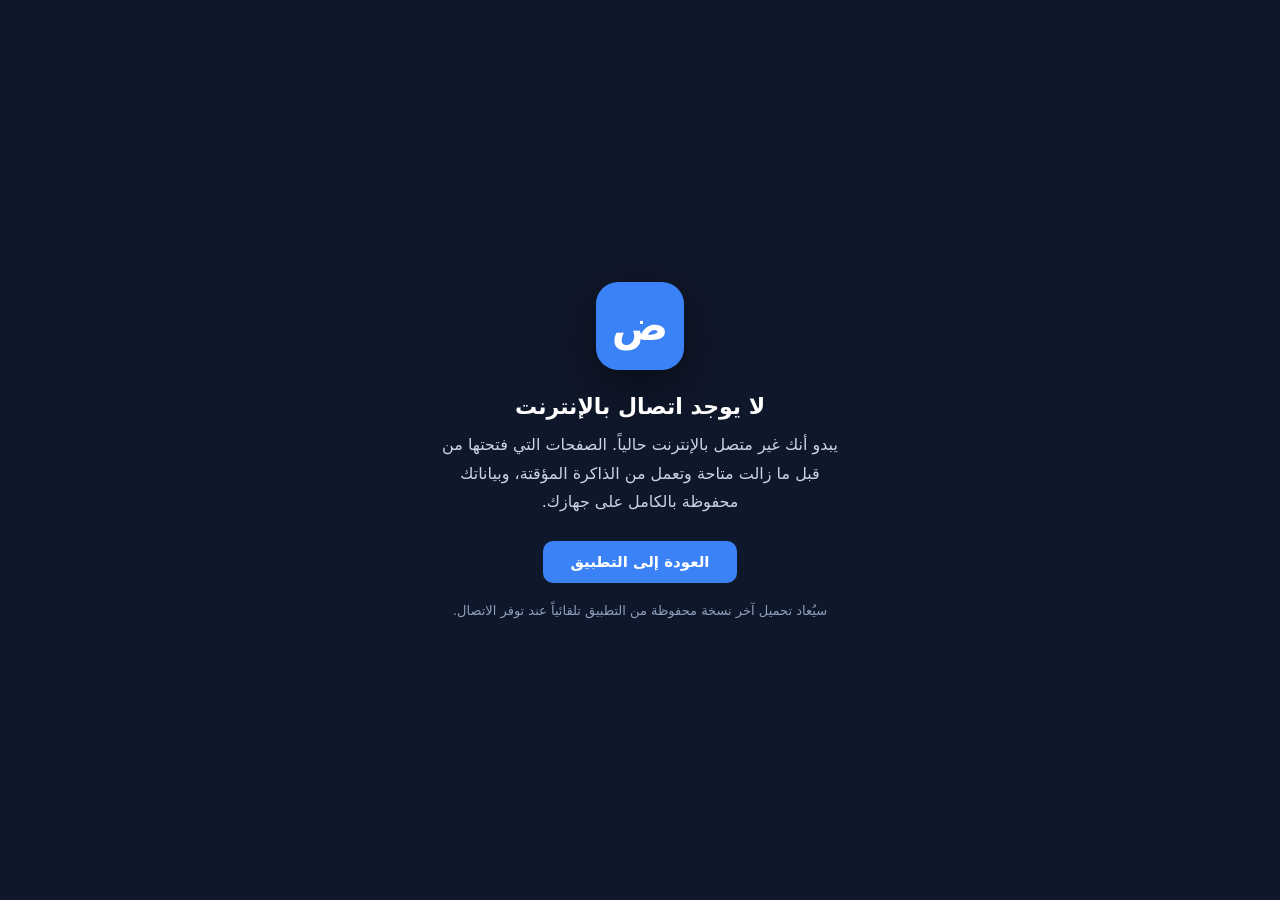
<file: offline.html>
<!DOCTYPE html>
<html lang="ar" dir="rtl">
<head>
<meta charset="UTF-8">
<meta name="viewport" content="width=device-width, initial-scale=1.0">
<meta name="theme-color" content="#0F172A">
<title>لا يوجد اتصال — خطة موجهي الضبعة</title>
<style>
  *{box-sizing:border-box;margin:0;padding:0}
  body{
    min-height:100vh;
    display:flex;align-items:center;justify-content:center;
    background:#0F172A;
    color:#FFFFFF;
    font-family:'Tajawal','Cairo',system-ui,sans-serif;
    text-align:center;
    padding:24px;
  }
  .box{max-width:420px}
  .logo-mark{
    width:88px;height:88px;border-radius:22px;
    background:#3B82F6;
    display:flex;align-items:center;justify-content:center;
    font-size:42px;font-weight:800;color:#fff;
    margin:0 auto 24px;
    box-shadow:0 16px 48px rgba(0,0,0,.45);
  }
  h1{font-size:22px;margin-bottom:12px;color:#fff}
  p{color:#CBD5E1;line-height:1.8;margin-bottom:24px}
  button{
    background:#3B82F6;color:#fff;border:none;
    padding:12px 28px;border-radius:10px;
    font-family:inherit;font-size:15px;font-weight:700;
    cursor:pointer;
  }
  button:hover{background:#2f6ad1}
  .hint{margin-top:20px;font-size:13px;color:#8CA0BE}
</style>
</head>
<body>
  <div class="box">
    <div class="logo-mark">ض</div>
    <h1>لا يوجد اتصال بالإنترنت</h1>
    <p>
      يبدو أنك غير متصل بالإنترنت حالياً. الصفحات التي فتحتها من قبل ما زالت
      متاحة وتعمل من الذاكرة المؤقتة، وبياناتك محفوظة بالكامل على جهازك.
    </p>
    <button onclick="location.href='./index.html'">العودة إلى التطبيق</button>
    <div class="hint">سيُعاد تحميل آخر نسخة محفوظة من التطبيق تلقائياً عند توفر الاتصال.</div>
  </div>
</body>
</html>
</file>
